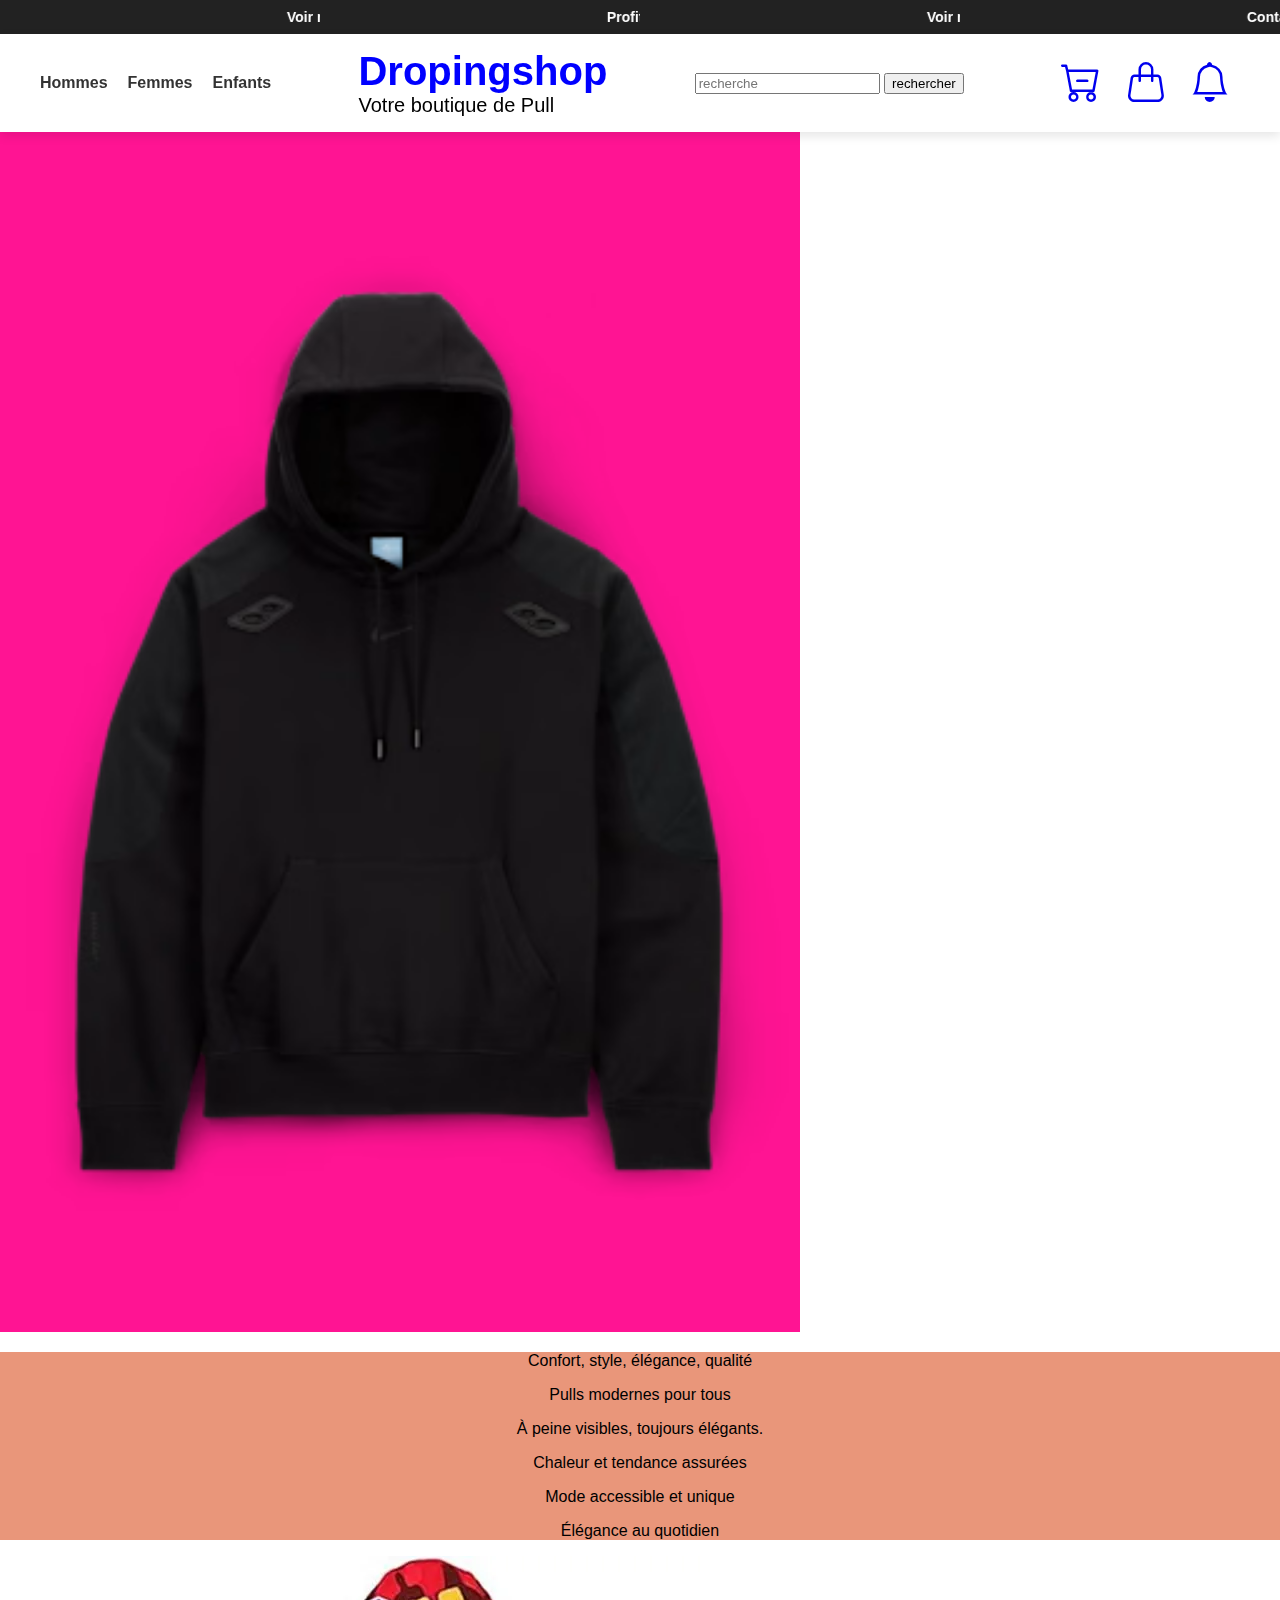
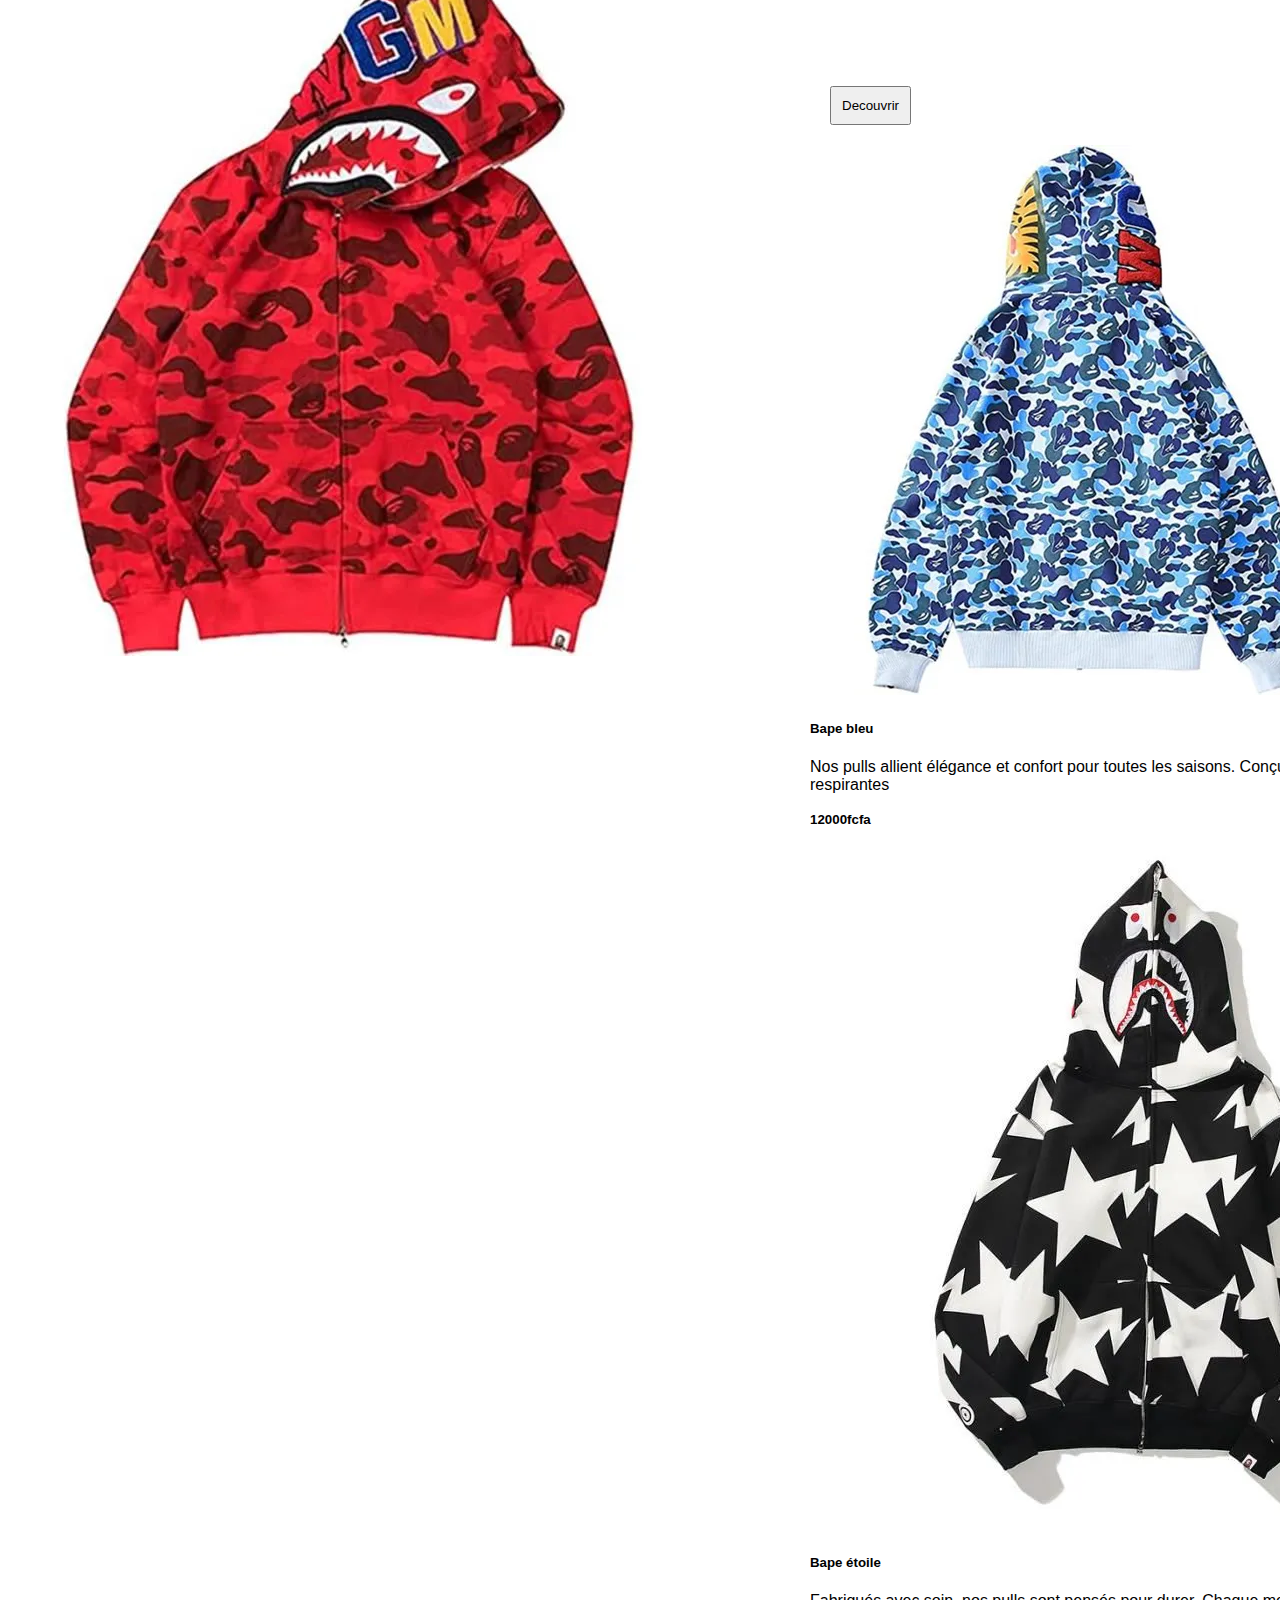
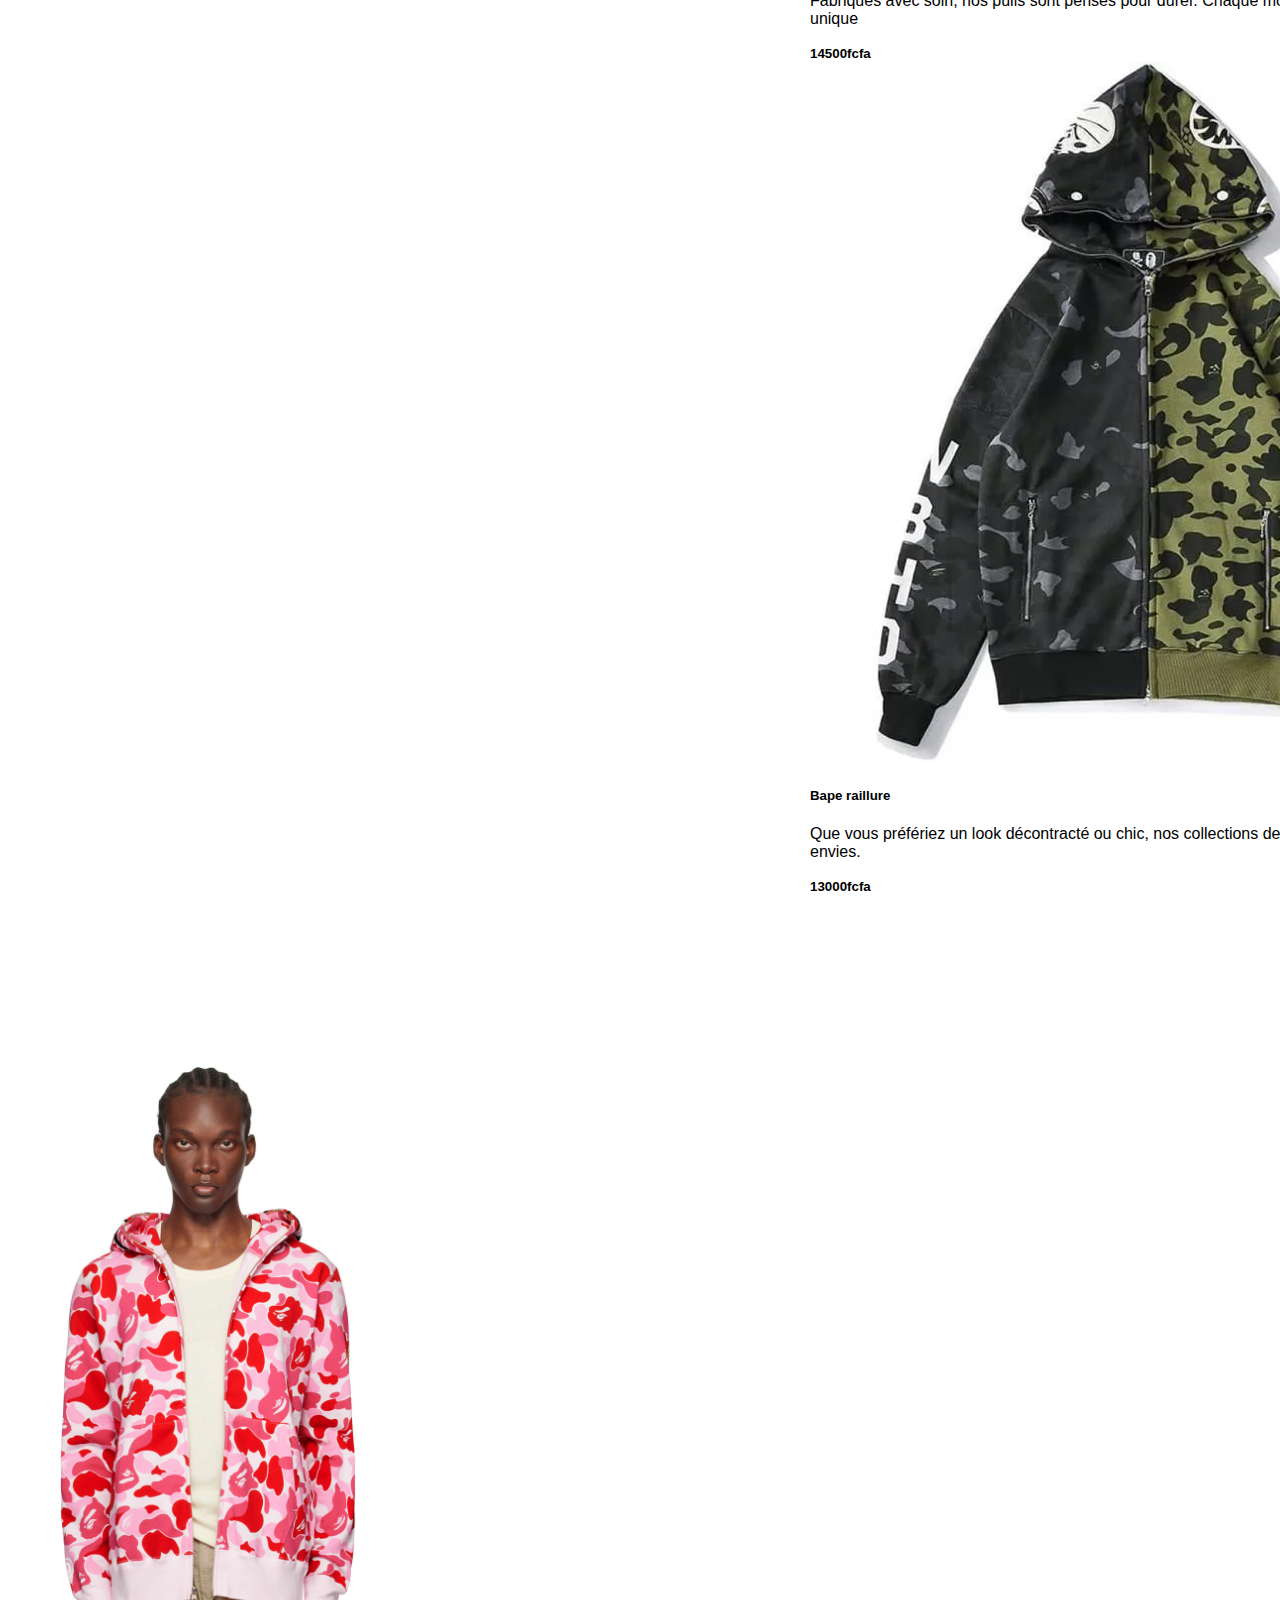
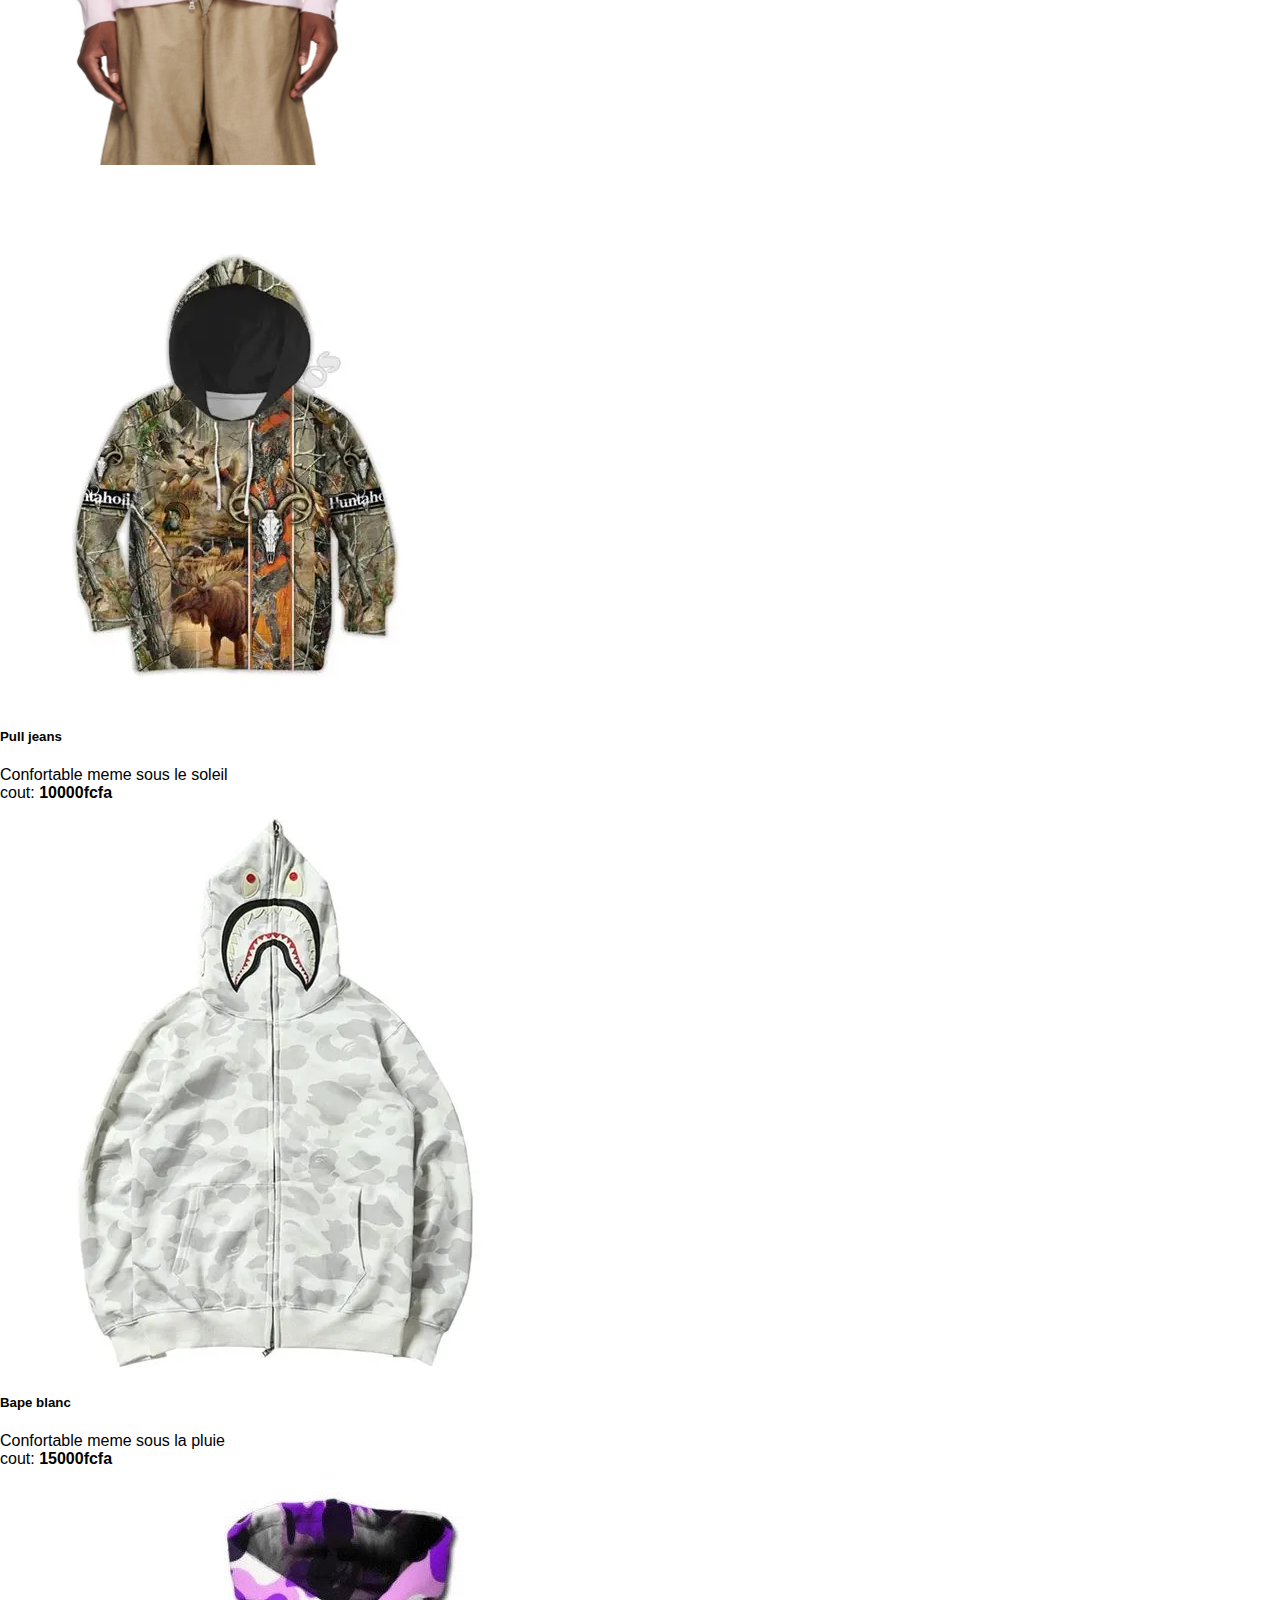
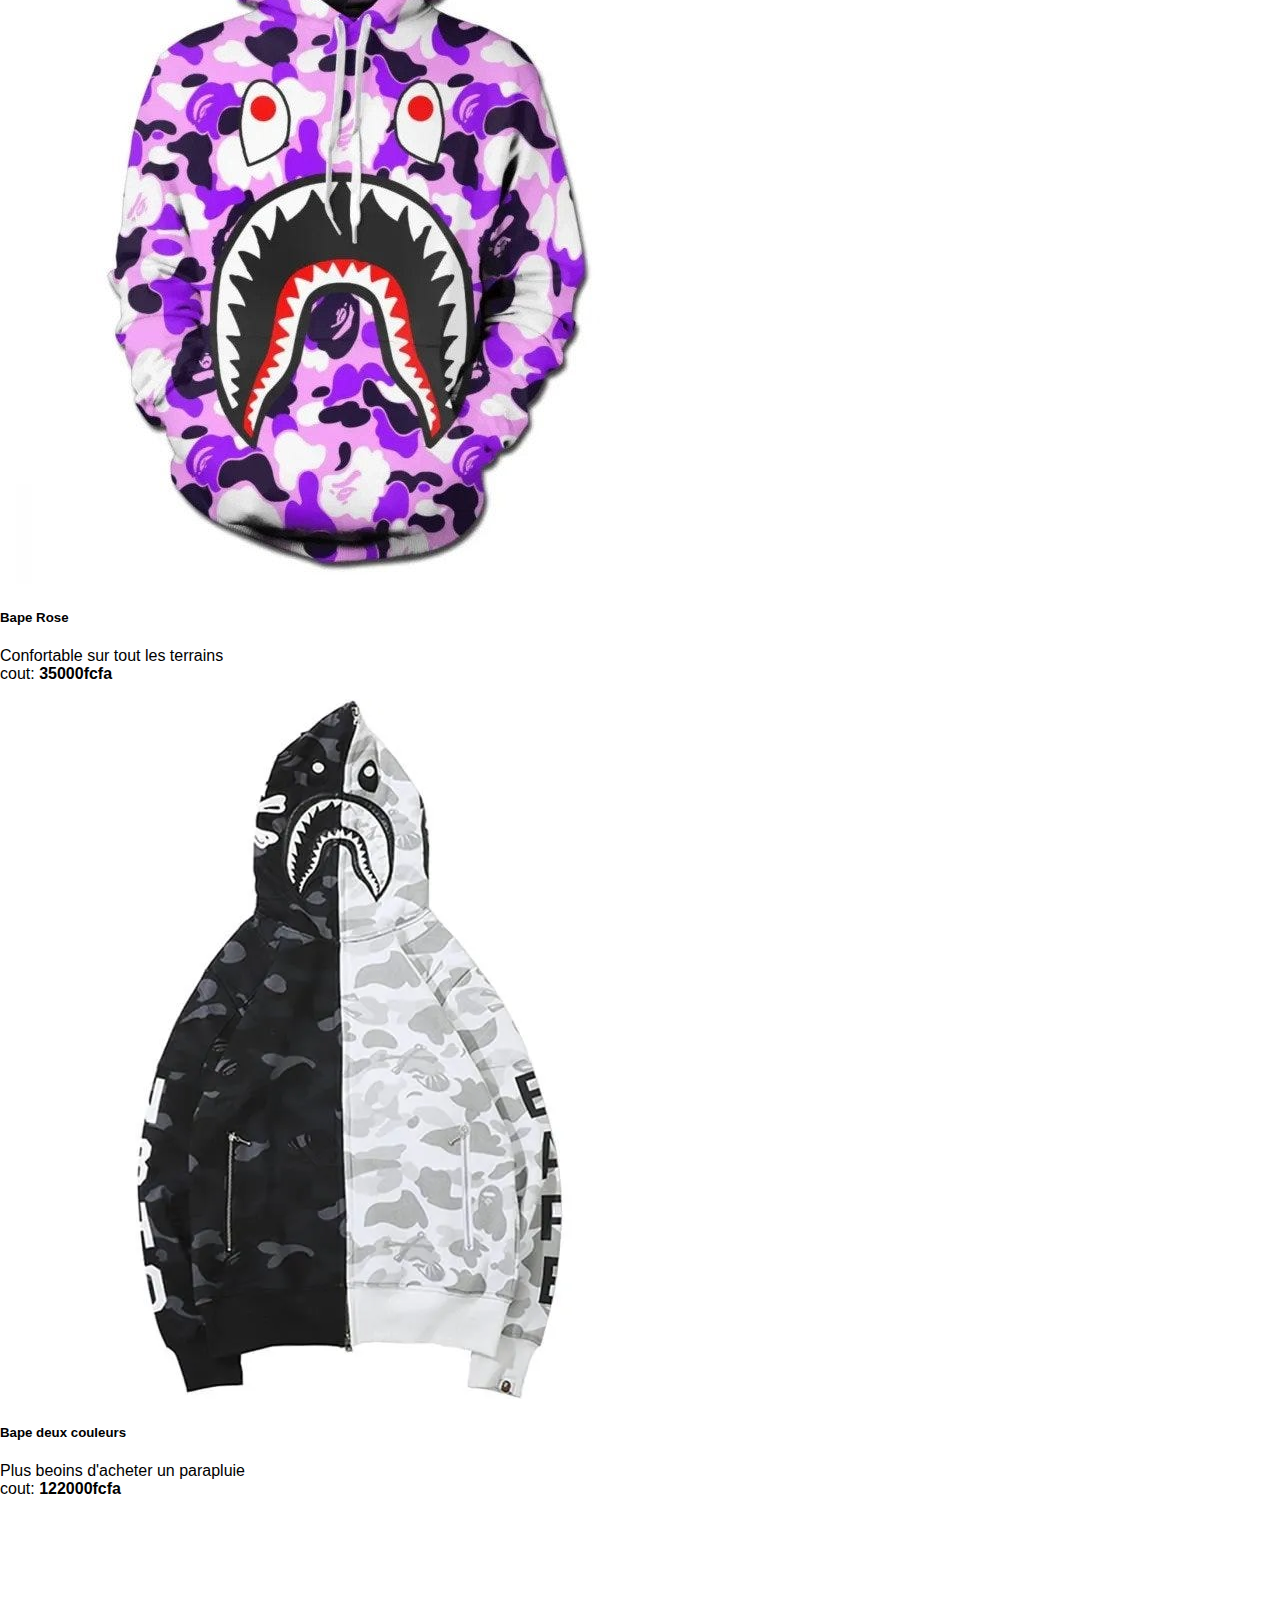
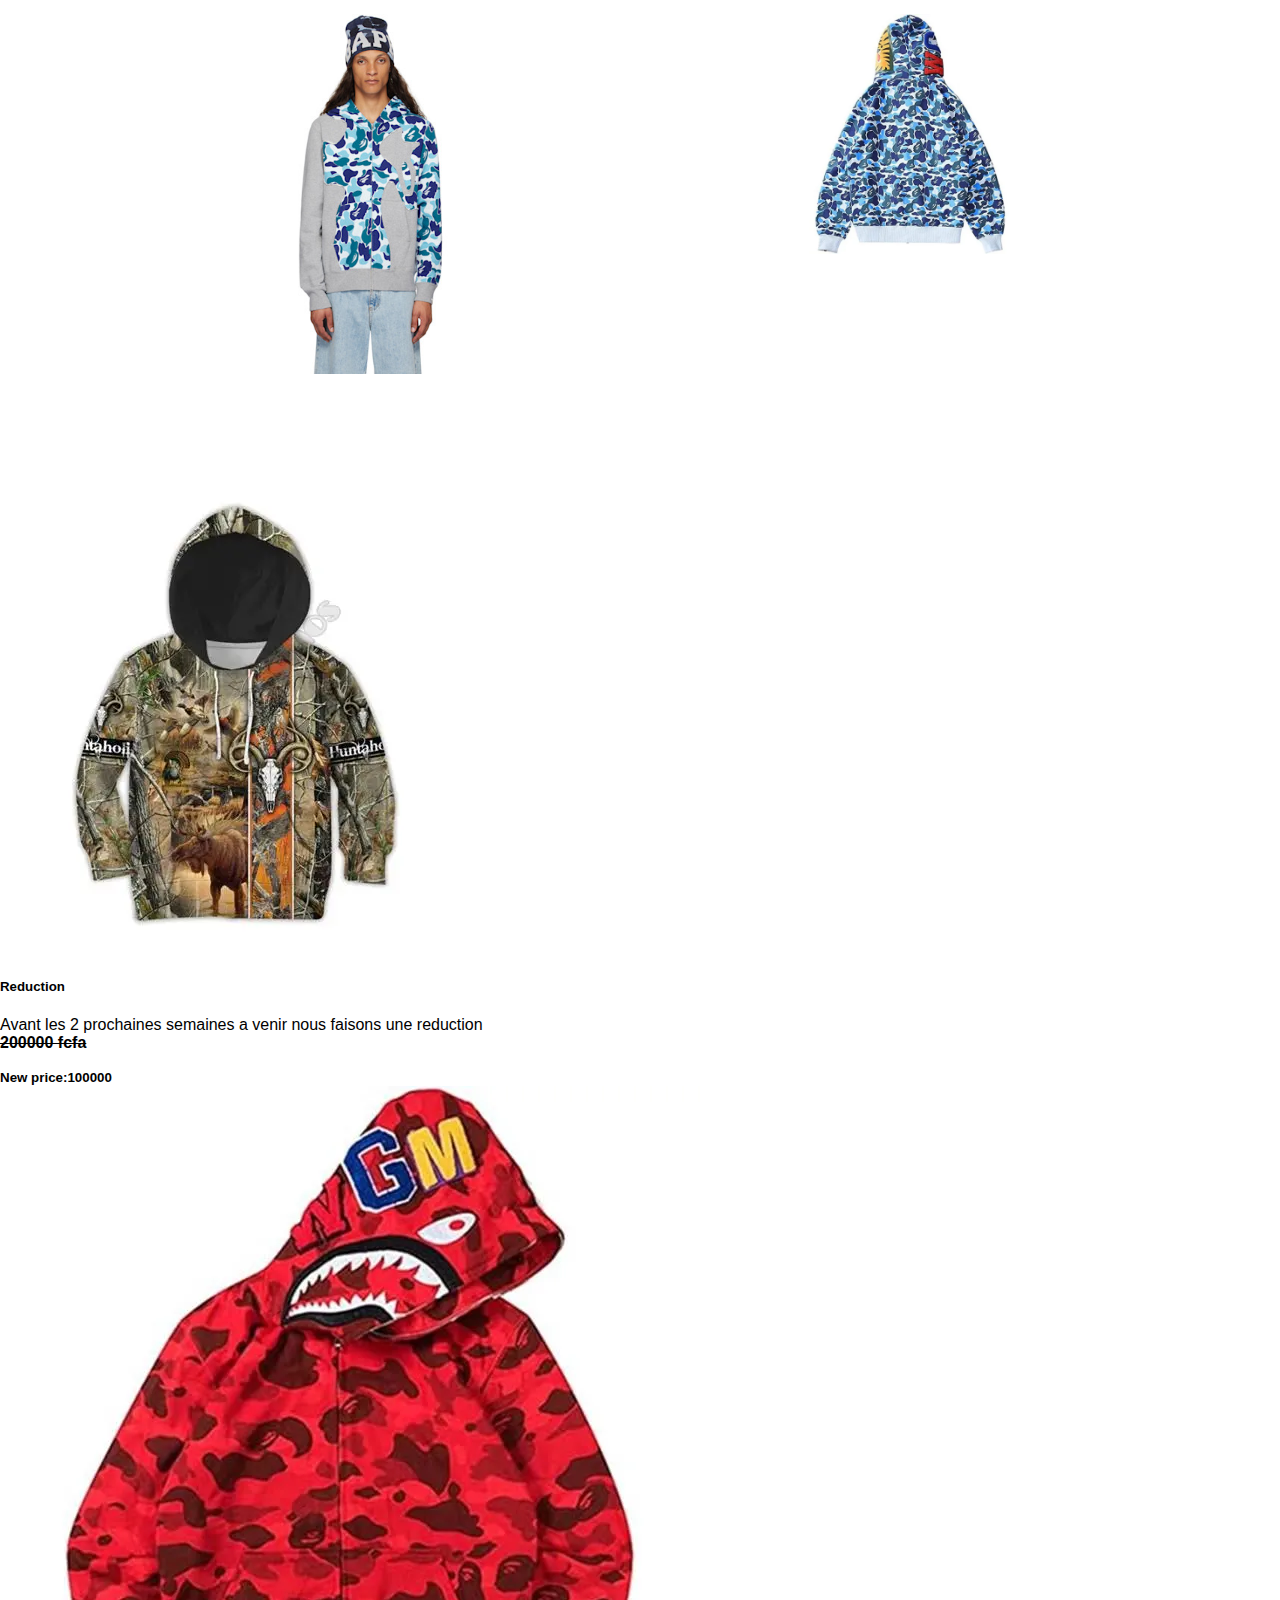
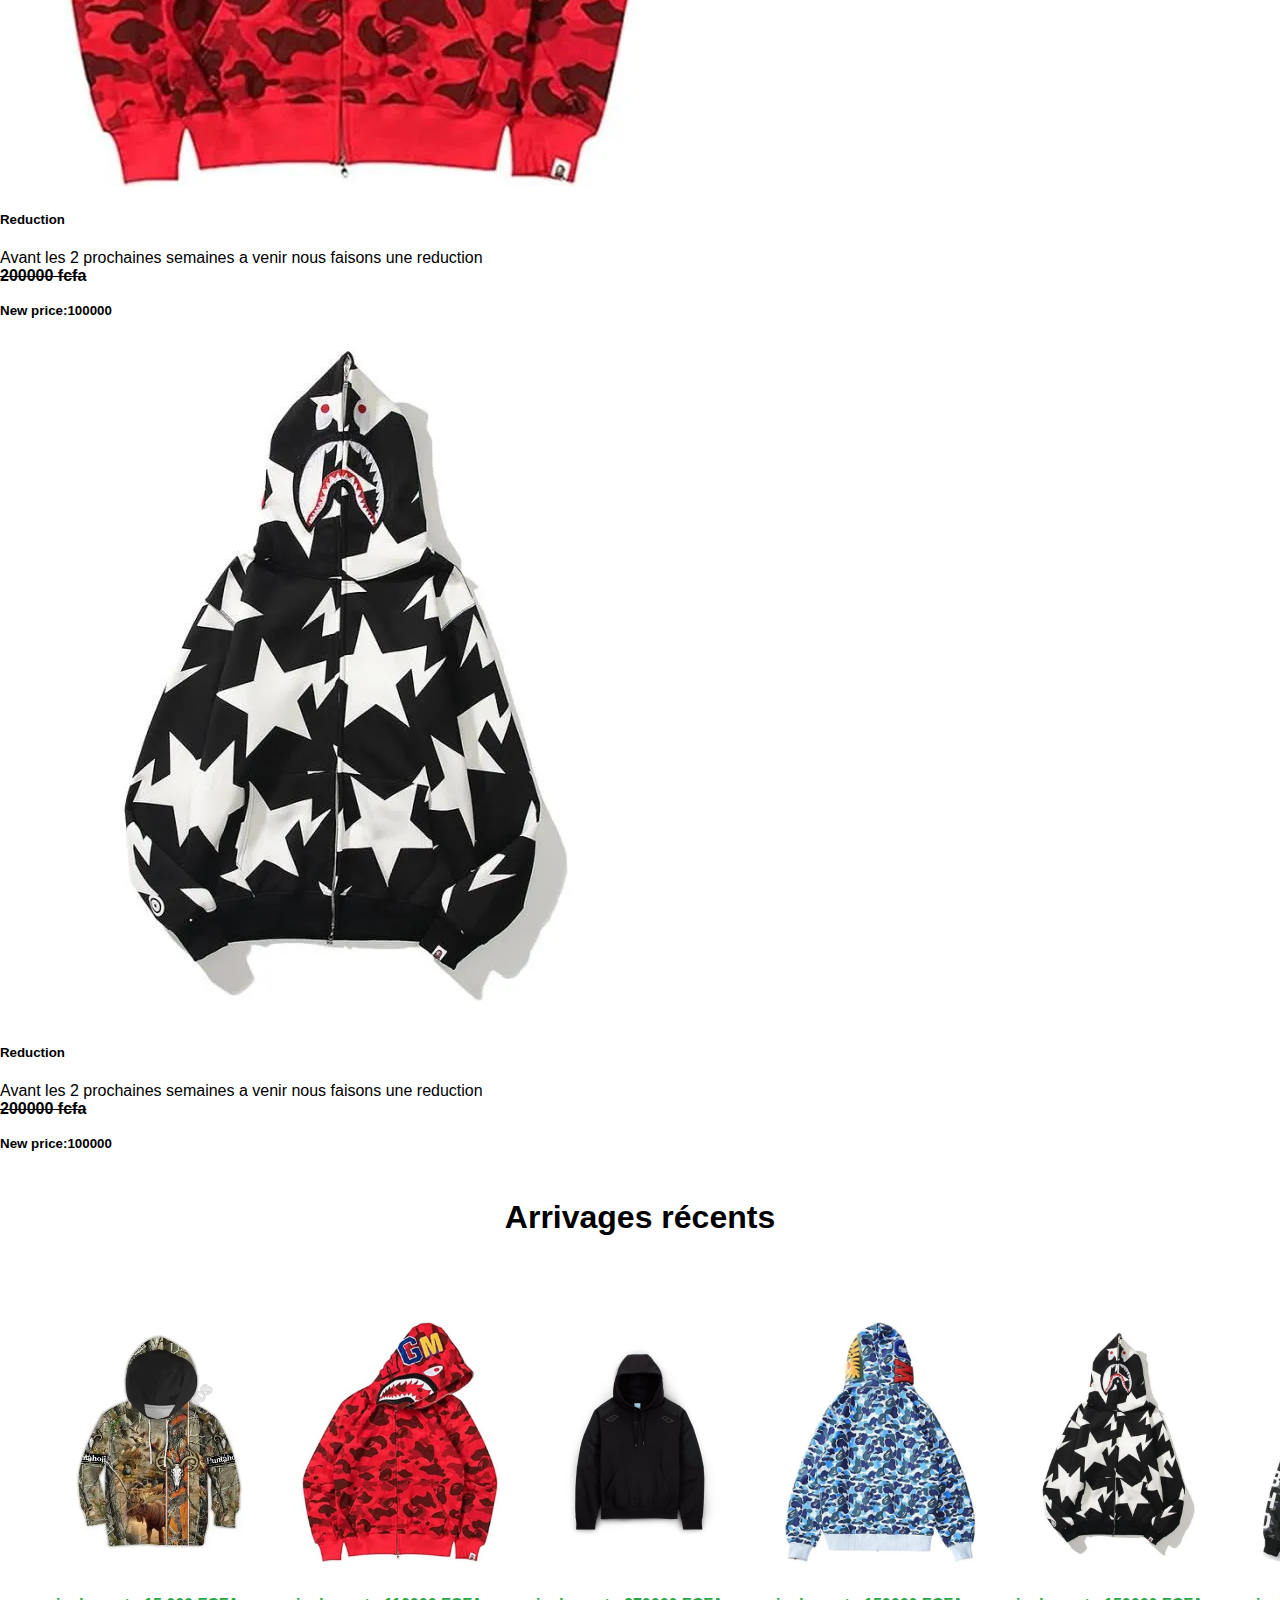
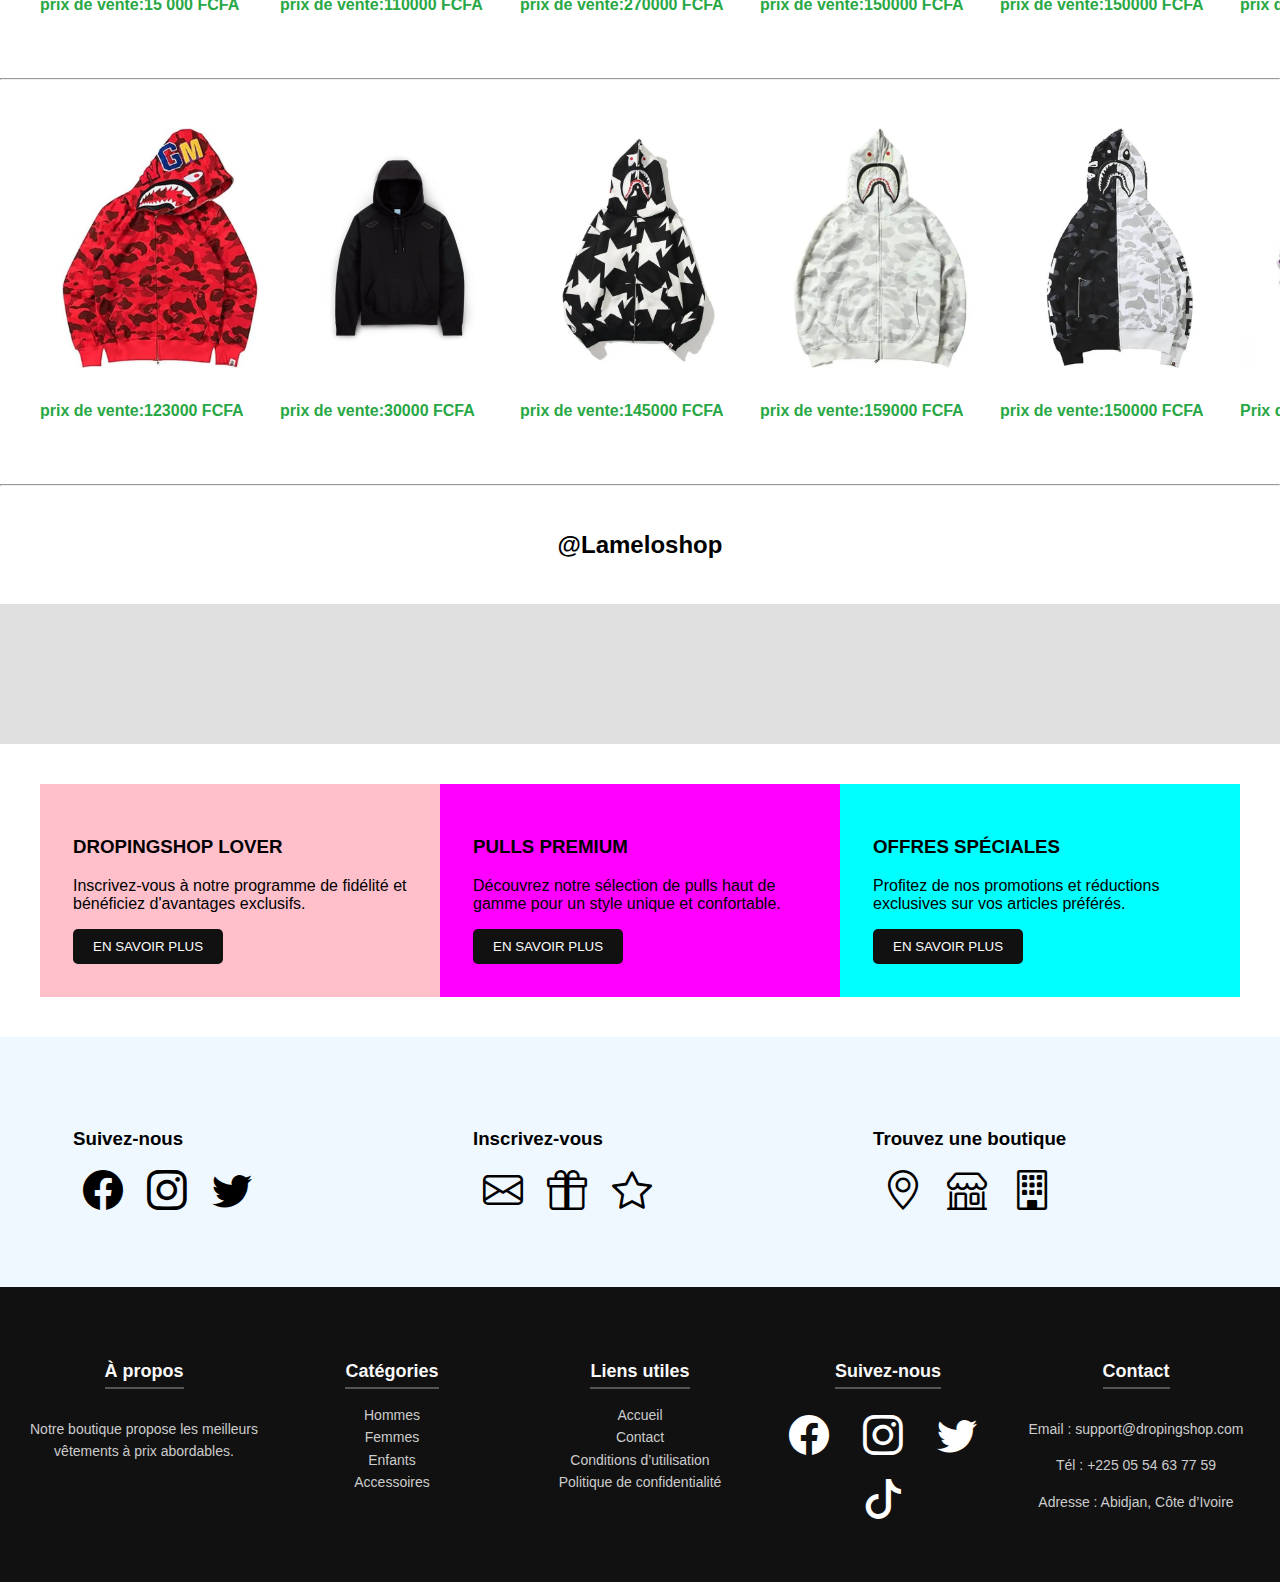
<file: index.html>
<!DOCTYPE html>
<html lang="fr">

<head>
  <meta charset="UTF-8">
  <meta name="viewport" content="width=device-width, initial-scale=1.0">
  <title>Mon Dropingshop</title>
  <link rel="stylesheet" href="style.css">
  <link href="https://cdn.jsdelivr.net/npm/bootstrap@5.3.8/dist/css/bootstrap.min.css" rel="stylesheet"
    integrity="sha384-sRIl4kxILFvY47J16cr9ZwB07vP4J8+LH7qKQnuqkuIAvNWLzeN8tE5YBujZqJLB" crossorigin="anonymous">
  <link rel="stylesheet" href="https://cdn.jsdelivr.net/npm/bootstrap-icons@1.10.5/font/bootstrap-icons.css">

</head>

<body>
  <header>
    <div class="entete">
      <marquee behavior="scroll" direction="left" scrollamount="4">
        <a href="#new">Voir nos Arrivages récents!</a>
      </marquee>
      <marquee behavior="scroll" direction="left" scrollamount="4">
        <a href="#reduction">Profitez de nos promotions!</a>
      </marquee>
      <marquee behavior="scroll" direction="left" scrollamount="4">
        <a href="#populaire">Voir nos Articles populaires!</a>
      </marquee>
      <marquee behavior="scroll" direction="left" scrollamount="4">
        <a href="https://wa.me/2250554637759" >Contactez nous!</a>
      </marquee>
    </div>
  </header>
  <div class="main-container">
    <div class="nav-menu">
      <li><a href="#">Hommes </a></li>
      <li><a href="#">Femmes</a></li>
      <li><a href="#">Enfants</a></li>
    </div>
    <div class="site-logo">
      <b>
        <p1>Dropingshop</p1><br>
      </b>
      <p2>Votre boutique de Pull</p2>
    </div>
    <nav class="navbar bg-body-tertiary">
      <div class="container-fluid">
        <form class="d-flex" role="search">
          <input class="form-control me-2" type="search" placeholder="recherche" aria-label="Search" />
          <button class="btn btn-outline-success" type="submit">rechercher</button>
        </form>
      </div>
    </nav>
    <div class="icons">
      <a href="#"><i class="bi bi-cart-dash"></i></a>
      <a href="#"><i class="bi bi-handbag"></i></a>
      <a href="#"><i class="bi bi-bell"></i></a>
    </div>
  </div>
  <div id="carouselExampleControlsNoTouching" class="carousel slide" data-bs-touch="false">
    <div class="carousel-inner">
      <div class="carousel-item active">
        <img src="image3.jpg" class="d-block w-100" alt="...">
      </div>
    </div>
  </div>
  <footer>
    <p>Confort, style, élégance, qualité</p>
    <p>Pulls modernes pour tous</p>
    <p>À peine visibles, toujours élégants.</p>
    <p>Chaleur et tendance assurées</p>
    <p>Mode accessible et unique</p>
    <p>Élégance au quotidien</p>
  </footer>
  <div class="div1">
    <div class="div2">
      <img src="image2.jpg" alt="">
    </div>
    <section id="populaire"></section>
    <div class="div3">
      <a href="#"><button> Decouvrir</button></a>
      <div class="row row-cols-1 row-cols-md-3 g-4">
        <div class="col">
          <div class="card h-100">
            <a href="https://wa.me/2250554637759"><img src="image4.jpg" class="card-img-top" alt="..."></a>
            <div class="card-body">
              <h5 class="card-title">Bape bleu</h5>
              <p class="card-text">Nos pulls allient élégance et confort pour toutes les saisons. Conçus avec des matières douces et respirantes</p>
            </div>
            <div class="card-footer">
             <b> <small class="text-body-secondary">12000fcfa</small></b>
            </div>
          </div>
        </div>
        <div class="col">
          <div class="card h-100">
           <a href="https://wa.me/2250554637759"> <img src="image5.jpg" class="card-img-top" alt="..."></a>
            <div class="card-body">
              <h5 class="card-title">Bape étoile</h5>
              <p class="card-text">Fabriqués avec soin, nos pulls sont pensés pour durer. Chaque modèle reflète un savoir-faire unique</p>
            </div>
            <div class="card-footer">
             <b> <small class="text-body-secondary">14500fcfa</small></b>
            </div>
          </div>
        </div>
        <div class="col">
          <div class="card h-100">
            <a href="https://wa.me/2250554637759"> <img src="image6.jpg" class="card-img-top" alt="..."></a>
            <div class="card-body">
              <h5 class="card-title">Bape raillure</h5>
              <p class="card-text">Que vous préfériez un look décontracté ou chic, nos collections de pulls s’adaptent à toutes les envies.</p>
            </div>
            <div class="card-footer">
             <b> <small class="text-body-secondary">13000fcfa</small></b>
            </div>
          </div>
        </div>
      </div>
    </div>
  </div>
  <div class="div4"><img src="image7.jpg" class="rounded mx-auto d-block" alt="..."></div>
  <div class="row row-cols-1 row-cols-md-2 g-4">
    <div class="col">
      <div class="card">
        <img src="image1.jpg" class="card-img-top" alt="...">
        <div class="card-body">
          <h5 class="card-title">Pull jeans</h5>
          <p class="card-text">Confortable meme sous le soleil <br>cout:<b> 10000fcfa</b></p>
        </div>
      </div>
    </div>
    <div class="col">
      <div class="card">
        <img src="image9.jpg" class="card-img-top" alt="...">
        <div class="card-body">
          <h5 class="card-title">Bape blanc</h5>
          <p class="card-text">Confortable meme sous la pluie <br>cout:<b> 15000fcfa</b> </p>
        </div>
      </div>
    </div>
    <div class="col">
      <div class="card">
        <img src="image10.jpg" class="card-img-top" alt="...">
        <div class="card-body">
          <h5 class="card-title">Bape Rose</h5>
          <p class="card-text">Confortable sur tout les terrains <br>cout:<b> 35000fcfa</b> </p>
        </div>
      </div>
    </div>
    <div class="col">
      <div class="card">
        <img src="image11.jpg" class="card-img-top" alt="...">
        <div class="card-body">
          <h5 class="card-title">Bape deux couleurs</h5>
          <p class="card-text"> Plus beoins d'acheter un parapluie <br>cout:<b> 122000fcfa</b></p>
        </div>
      </div>
    </div>
  </div>
  <div class="div5">
    <div class="div6">
      <img src="image8.jpg" alt="">
    </div>
    <div class="div7">
      <img src="image4.jpg" alt="">
    </div>
  </div>
  <section id="reduction"></section>
  <div class="card-group">
    <div class="card">
      <img src="image1.jpg" class="card-img-top" alt="...">
     <div class="card-body">
        <h5 class="card-title">Reduction</h5>
        <p class="card-text">Avant les 2 prochaines semaines a venir nous faisons une reduction <br>
        <b> <s>200000 fcfa</s></b></p>
      </div>
      <div class="card-footer">
        <small class="text-body-secondary"><b>New price:100000</b></small>
      </div>
    </div>
    <div class="card">
      <img src="image2.jpg" class="card-img-top" alt="...">
      <div class="card-body">
        <h5 class="card-title">Reduction </h5>
        <p class="card-text">Avant les 2 prochaines semaines a venir nous faisons une reduction <br>
        <b> <s>200000 fcfa</s></b></p>
      </div>
      <div class="card-footer">
        <small class="text-body-secondary"><b>New price:100000</b></small>
      </div>
    </div>
    <div class="card">
      <img src="image5.jpg" class="card-img-top" alt="...">
      <div class="card-body">
        <h5 class="card-title">Reduction</h5>
        <p class="card-text">Avant les 2 prochaines semaines a venir nous faisons une reduction <br>
        <b> <s>200000 fcfa</s></b></p>
      </div>
      <div class="card-footer">
        <small class="text-body-secondary"><b>New price:100000</b></small>
      </div>
    </div>
  </div>
  <div class="trait">
    <section id="new"><h1> Arrivages récents</h1></section>
  </div>
  <div class="div8">
    <div class="div9">
     <a href="https://wa.me/2250554637759"> <img src="image1.jpg" alt=""></a>
       <p class="prix">prix de vente:15 000 FCFA</p>
    </div>
    <div class="div10">
     <a href="https://wa.me/2250554637759" > <img src="image2.jpg" alt=""></a>
             <p class="prix">prix de vente:110000 FCFA</p>
    </div>
    <div class="div11">
      <a href="https://wa.me/2250554637759"> <img src="image3.jpg" alt=""></a>
          <p class="prix">prix de vente:270000 FCFA</p>
    </div>
    <div class="div12">
     <a href="https://wa.me/2250554637759">  <img src="image4.jpg" alt=""></a>
          <p class="prix">prix de vente:150000 FCFA</p>
    </div>
    <div class="div13">
      <a href="https://wa.me/2250554637759"><img src="image5.jpg" alt=""></a>
          <p class="prix">prix de vente:150000 FCFA</p>
    </div>
    <div class="div14">
      <a href="https://wa.me/2250554637759"><img src="image6.jpg" alt=""></a>
          <p class="prix">prix de vente:155000 FCFA</p>
    </div>
  </div>
  <hr class="ligne">
  <div class="div8">
    <div class="div9">
      <a href="https://wa.me/2250554637759"><img src="image2.jpg" alt=""></a>
           <p class="prix">prix de vente:123000 FCFA</p>
    </div>
    <div class="div10">
      <a href="https://wa.me/2250554637759"><img src="image3.jpg" alt=""></a>
           <p class="prix">prix de vente:30000 FCFA</p>
    </div>
    <div class="div11">
      <a href="https://wa.me/2250554637759"><img src="image5.jpg" alt=""></a>
           <p class="prix">prix de vente:145000 FCFA</p>
    </div>
    <div class="div12">
      <a href="https://wa.me/2250554637759"><img src="image9.jpg" alt=""></a>
           <p class="prix">prix de vente:159000 FCFA</p>
    </div>
    <div class="div13">
      <a href="https://wa.me/2250554637759"><img src="image11.jpg" alt=""></a>
           <p class="prix">prix de vente:150000 FCFA</p>
    </div>
    <div class="div14">
      <a href="https://wa.me/2250554637759"><img src="image10.jpg" alt=""></a>
           <p class="prix">Prix de vente:158000 FCFA</p>
    </div>
  </div>
  <hr class="ligne">
  <div class="trait">
    <h2> @Lameloshop</h2>
  </div>
  <div class="espace"></div>
  <div class="div15"> 
    <div class="div16">
       <h3>DROPINGSHOP LOVER</h3>
    <p>Inscrivez-vous à notre programme de fidélité et bénéficiez d'avantages exclusifs.</p>
    <a href="https://wa.me/2250554637759"><button>EN SAVOIR PLUS</button></a>
    </div>
    <div class="div17">
         <h3>PULLS PREMIUM</h3>
    <p>Découvrez notre sélection de pulls haut de gamme pour un style unique et confortable.</p>
    <a href="https://wa.me/2250554637759"><button>EN SAVOIR PLUS</button></a>
    </div>
    <div class="div18">
      
        <h3>OFFRES SPÉCIALES</h3>
    <p>Profitez de nos promotions et réductions exclusives sur vos articles préférés.</p>
    <a href="https://wa.me/2250554637759"><button >EN SAVOIR PLUS</button></a>

    </div>
  </div>
   <div class="div19"> 
    <div class="div20">
      <h3>Suivez-nous</h3>
      <i class="bi bi-facebook" style="font-size: 40px;"></i>
    <i class="bi bi-instagram" style="font-size: 40px;"></i>
    <i class="bi bi-twitter" style="font-size: 40px;"></i>
    </div>
    <div class="div21">
    <h3>Inscrivez-vous</h3>
 <i class="bi bi-envelope" style="font-size: 40px;"></i>
    <i class="bi bi-gift" style="font-size: 40px;"></i>
    <i class="bi bi-star" style="font-size: 40px;"></i>
    </div>
    <div class="div22">
      
      <h3>Trouvez une boutique</h3>
      <i class="bi bi-geo-alt" style="font-size: 40px;"></i>
    <i class="bi bi-shop" style="font-size: 40px;"></i>
    <i class="bi bi-building" style="font-size: 40px;"></i>
    </div>
  </div>
  <footer class="footer-5">
  <div class="footer-column">
    <h4>À propos</h4>
    <p>Notre boutique propose les meilleurs vêtements à prix abordables.</p>
  </div>
  <div class="footer-column">
    <h4>Catégories</h4>
    <ul>
      <li><a href="#">Hommes</a></li>
      <li><a href="#">Femmes</a></li>
      <li><a href="#">Enfants</a></li>
      <li><a href="#">Accessoires</a></li>
    </ul>
  </div>

  <div class="footer-column">
    <h4>Liens utiles</h4>
    <ul>
      <li><a href="#">Accueil</a></li>
      <li><a href="#">Contact</a></li>
      <li><a href="#">Conditions d’utilisation</a></li>
      <li><a href="#">Politique de confidentialité</a></li>
    </ul>
  </div>

  <div class="footer-column">
    <h4>Suivez-nous</h4>
    <div class="social-icons">
      <a href="#"><i class="bi bi-facebook"></i></a>
      <a href="#"><i class="bi bi-instagram"></i></a>
      <a href="#"><i class="bi bi-twitter"></i></a>
      <a href="#"><i class="bi bi-tiktok"></i></a>
    </div>
  </div>

  <div class="footer-column">
    <h4>Contact</h4>
    <p>Email : support@dropingshop.com</p>
    <p>Tél : +225 05 54 63 77 59</p>
    <p>Adresse : Abidjan, Côte d’Ivoire</p>
  </div>
</footer>
  <script src="https://cdn.jsdelivr.net/npm/bootstrap@5.3.8/dist/js/bootstrap.bundle.min.js"
    integrity="sha384-FKyoEForCGlyvwx9Hj09JcYn3nv7wiPVlz7YYwJrWVcXK/BmnVDxM+D2scQbITxI"
    crossorigin="anonymous"></script>
</body>

</html>
</file>
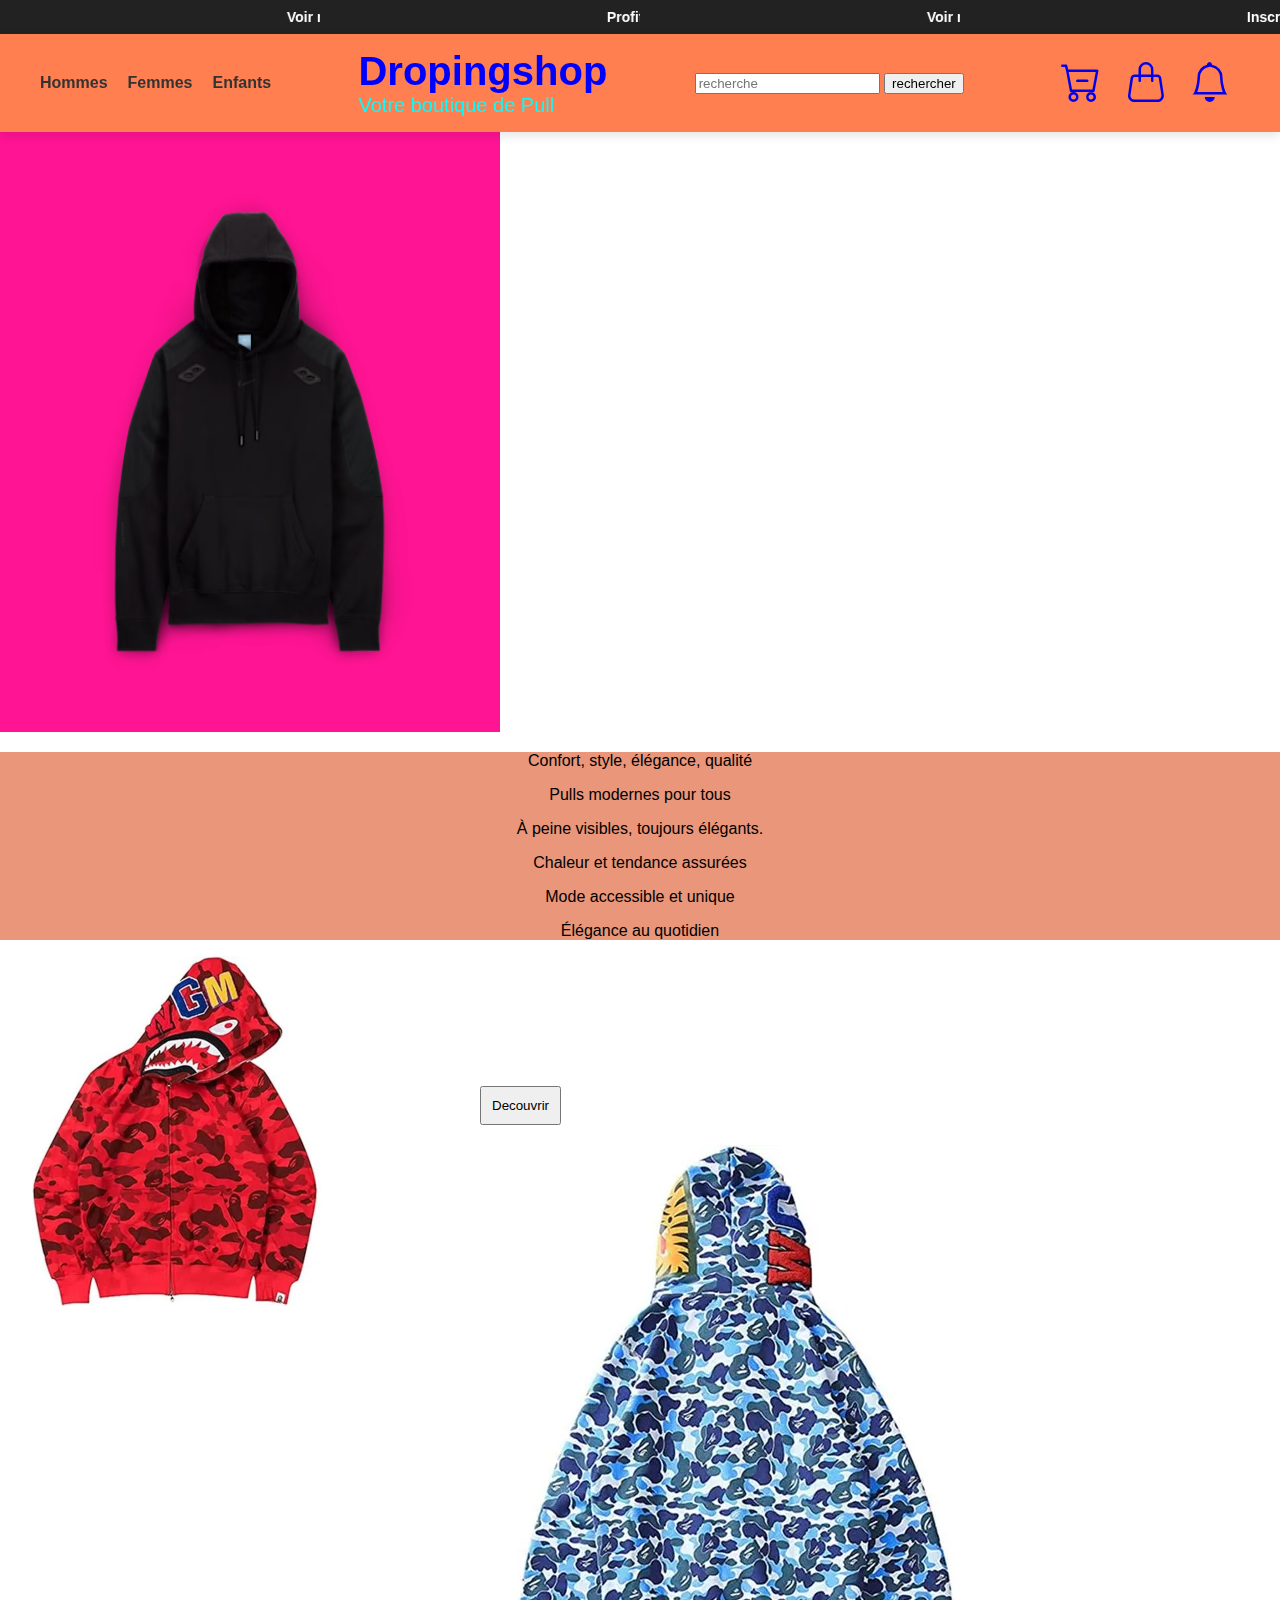
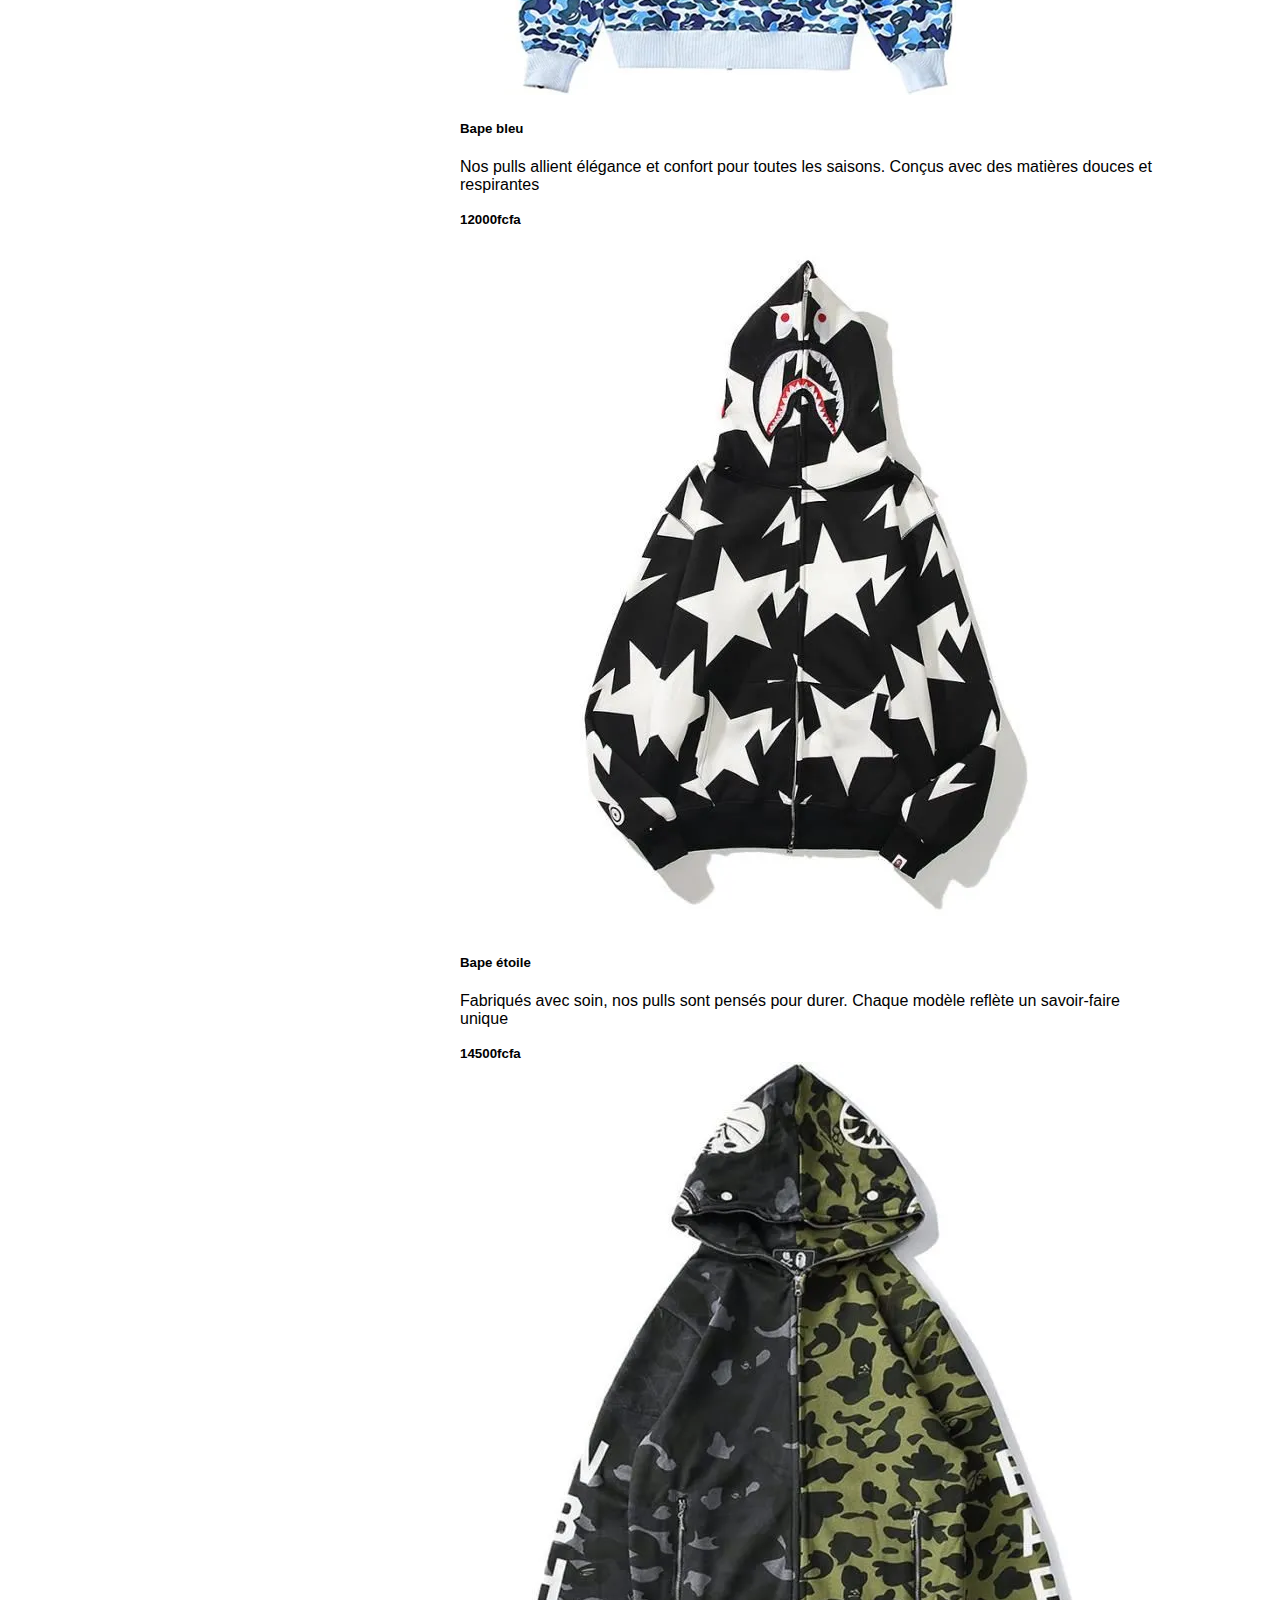
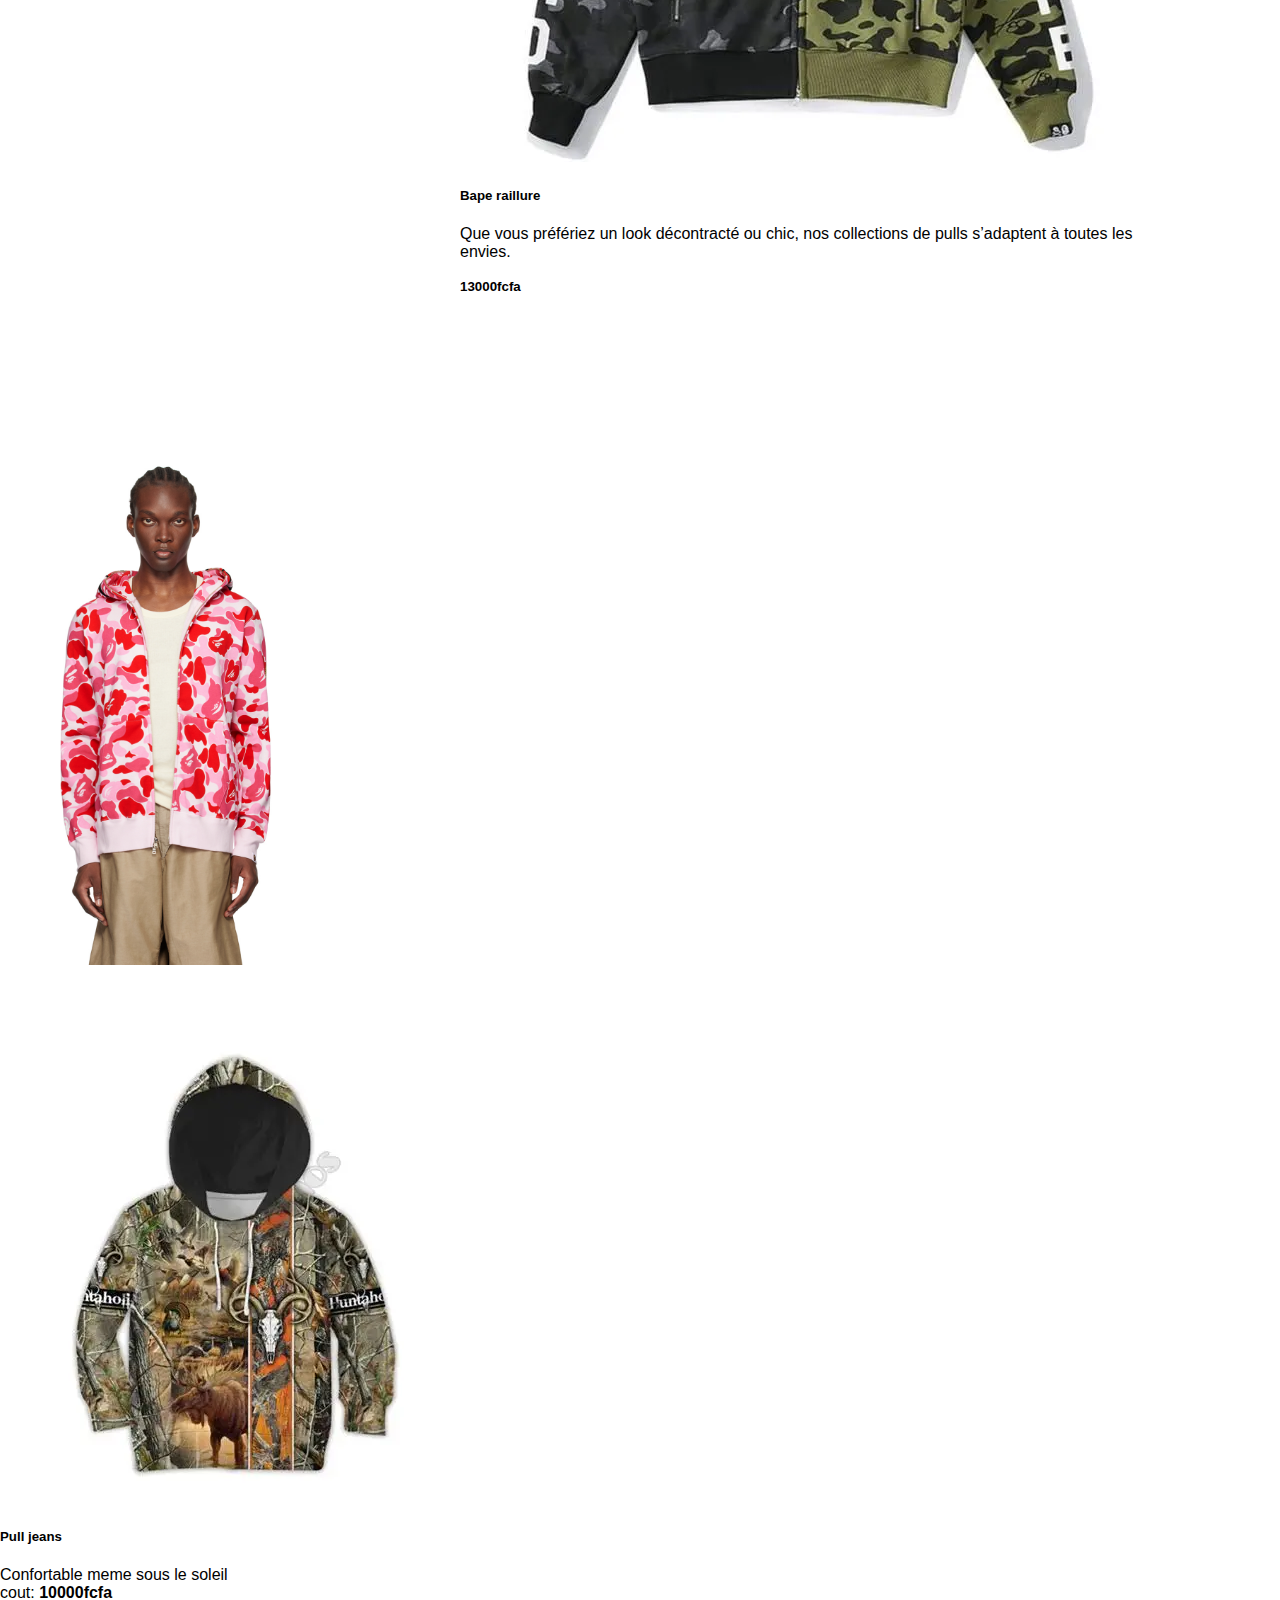
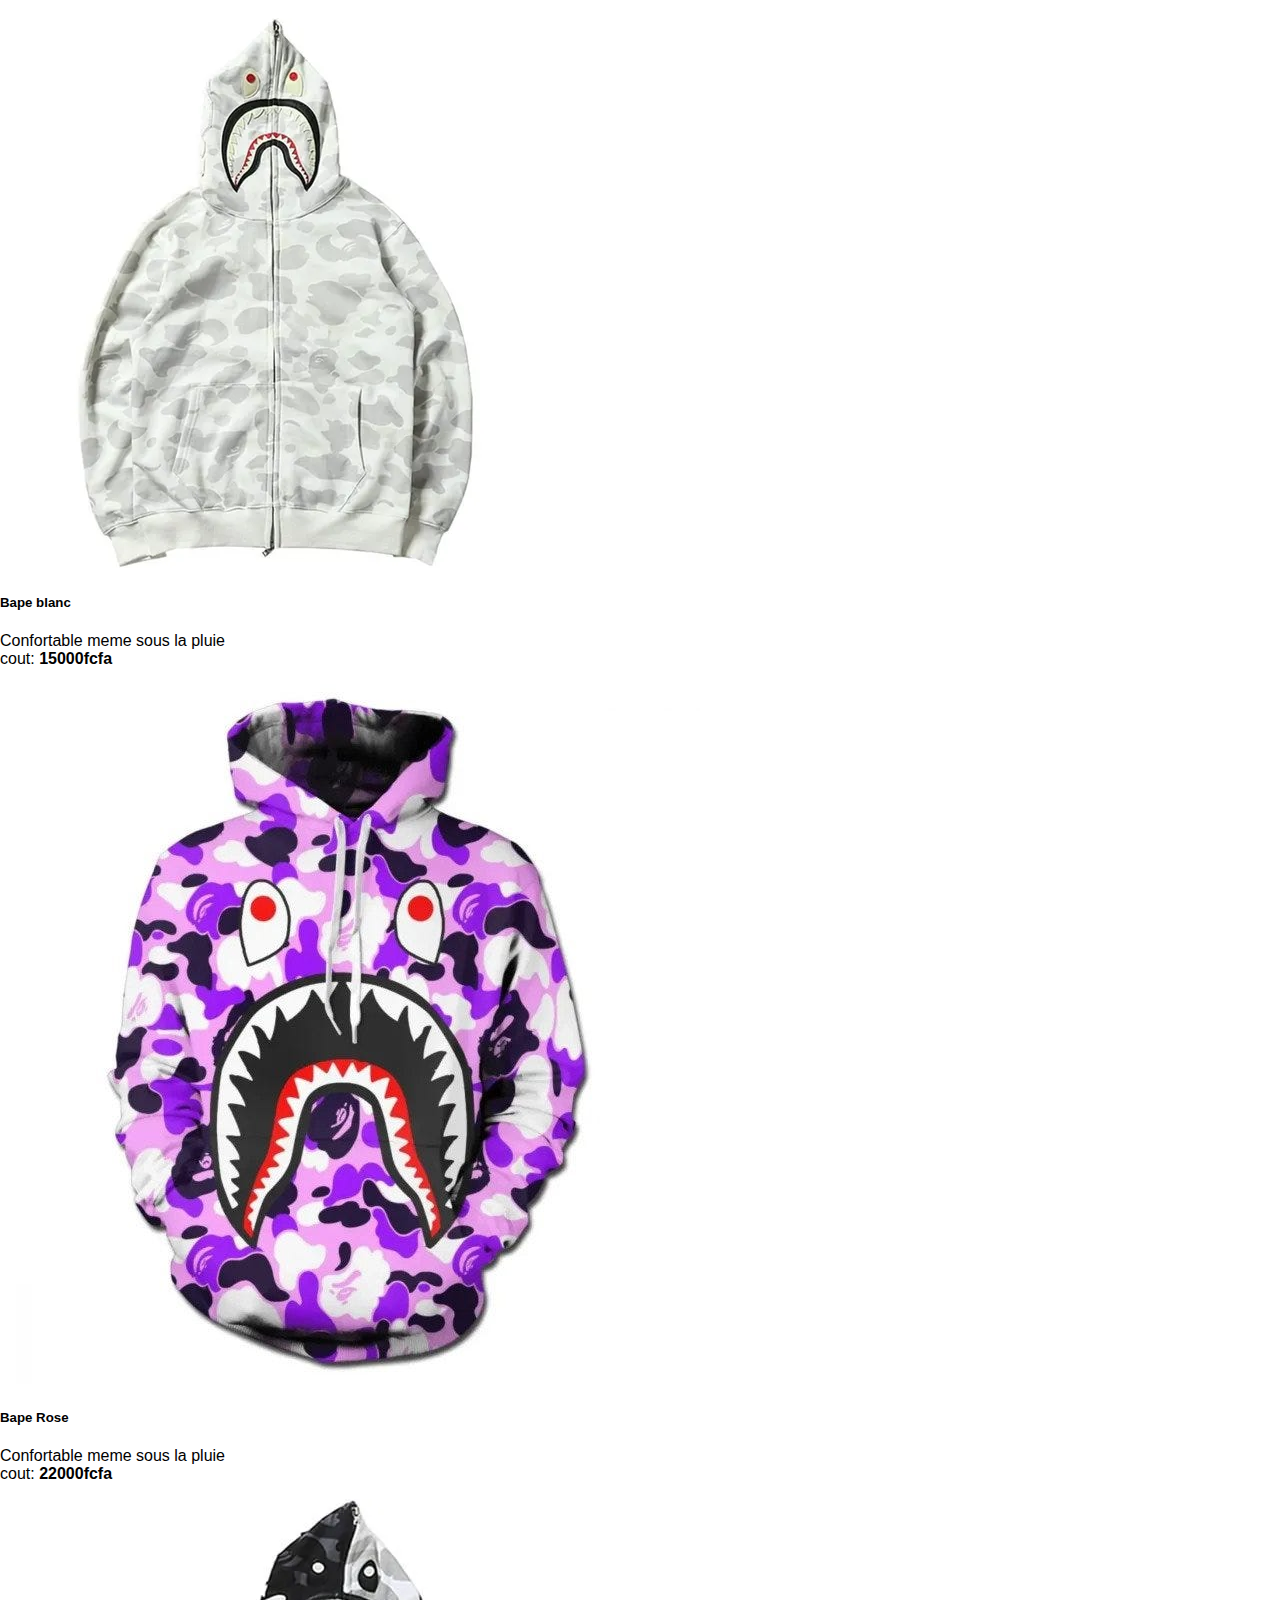
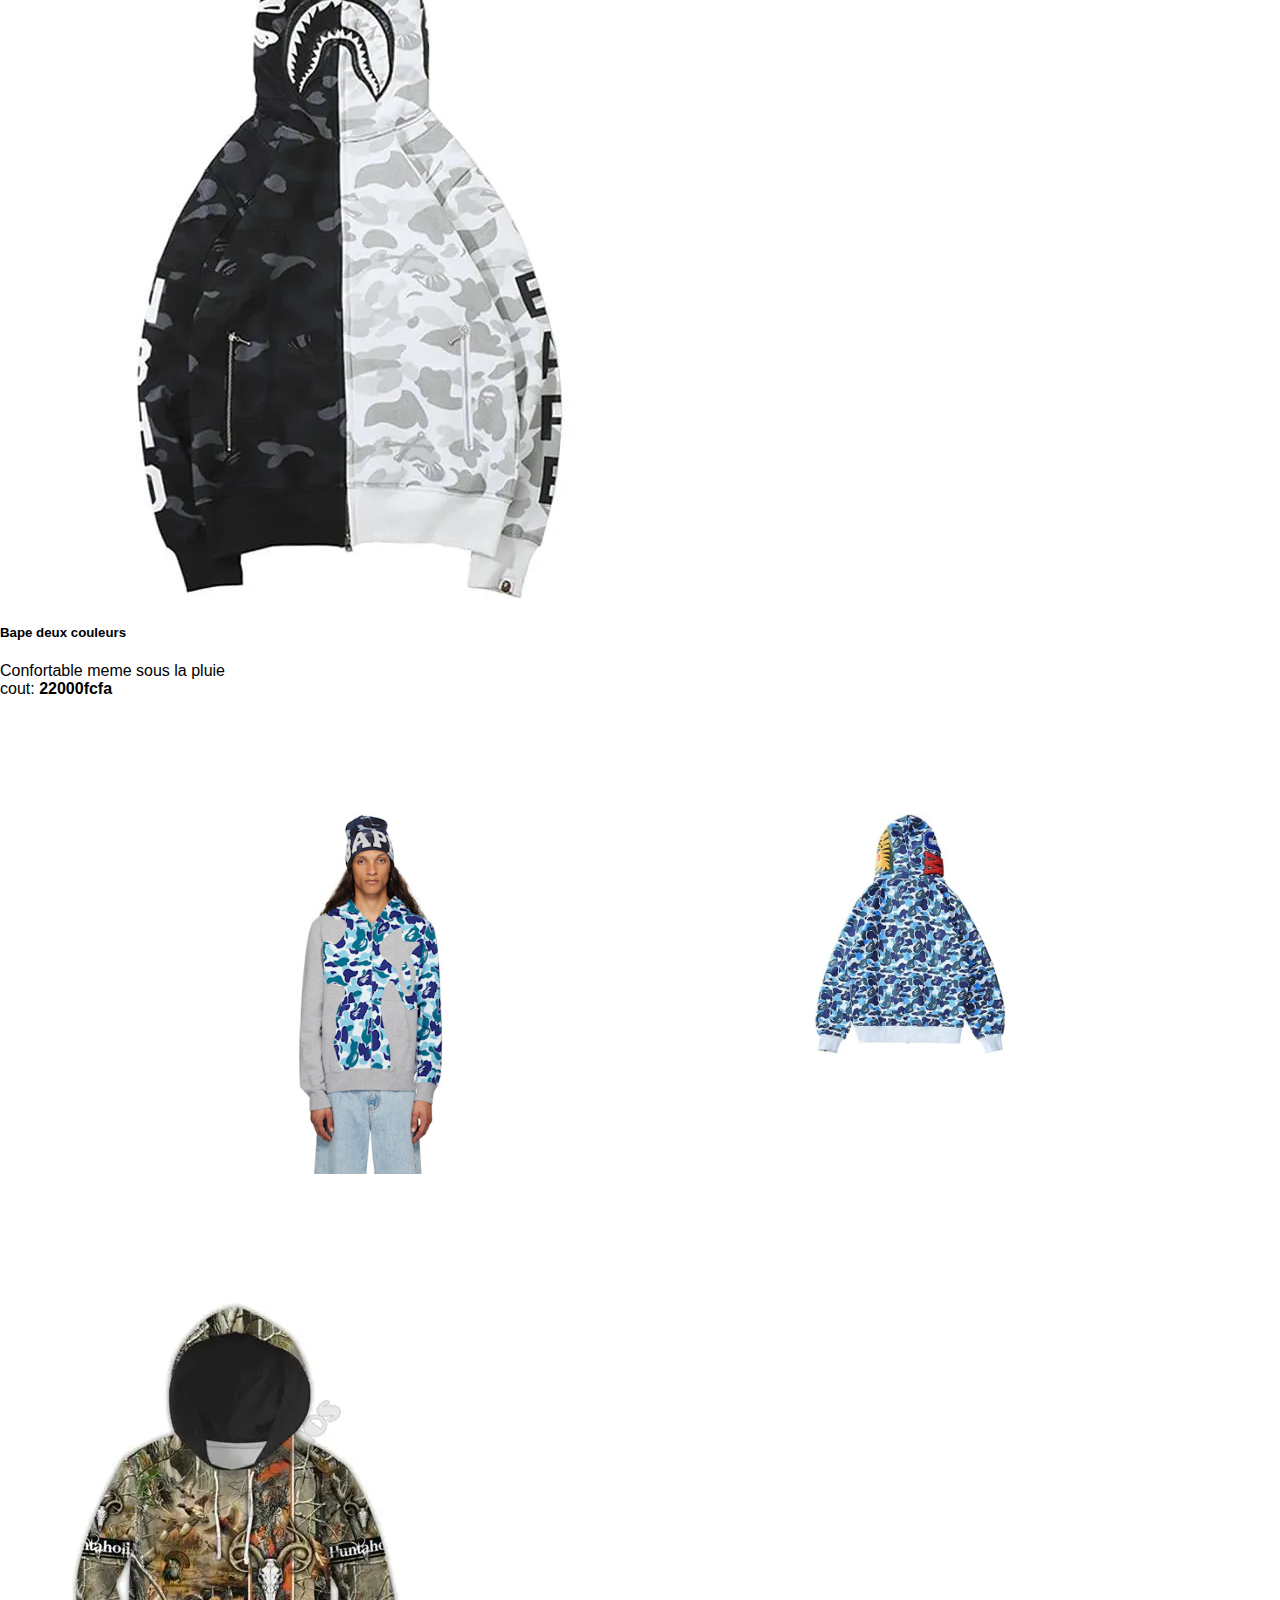
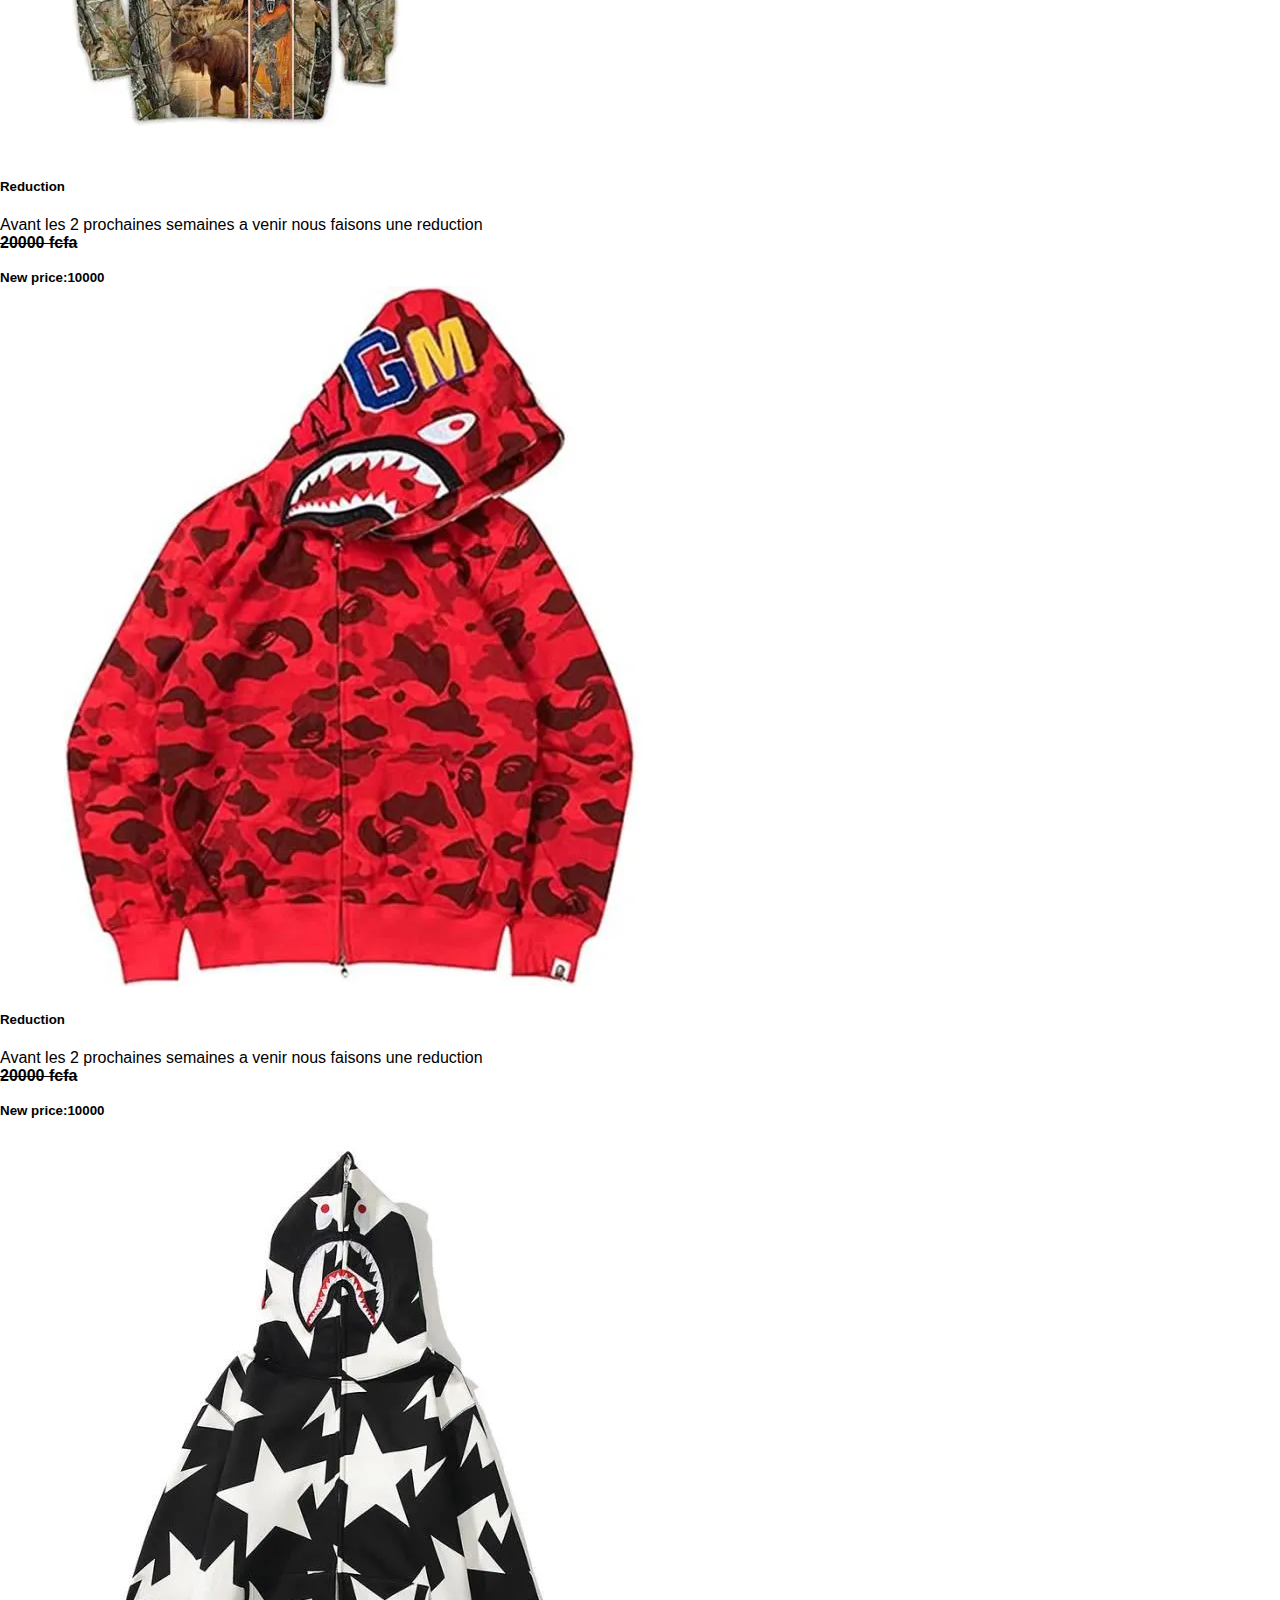
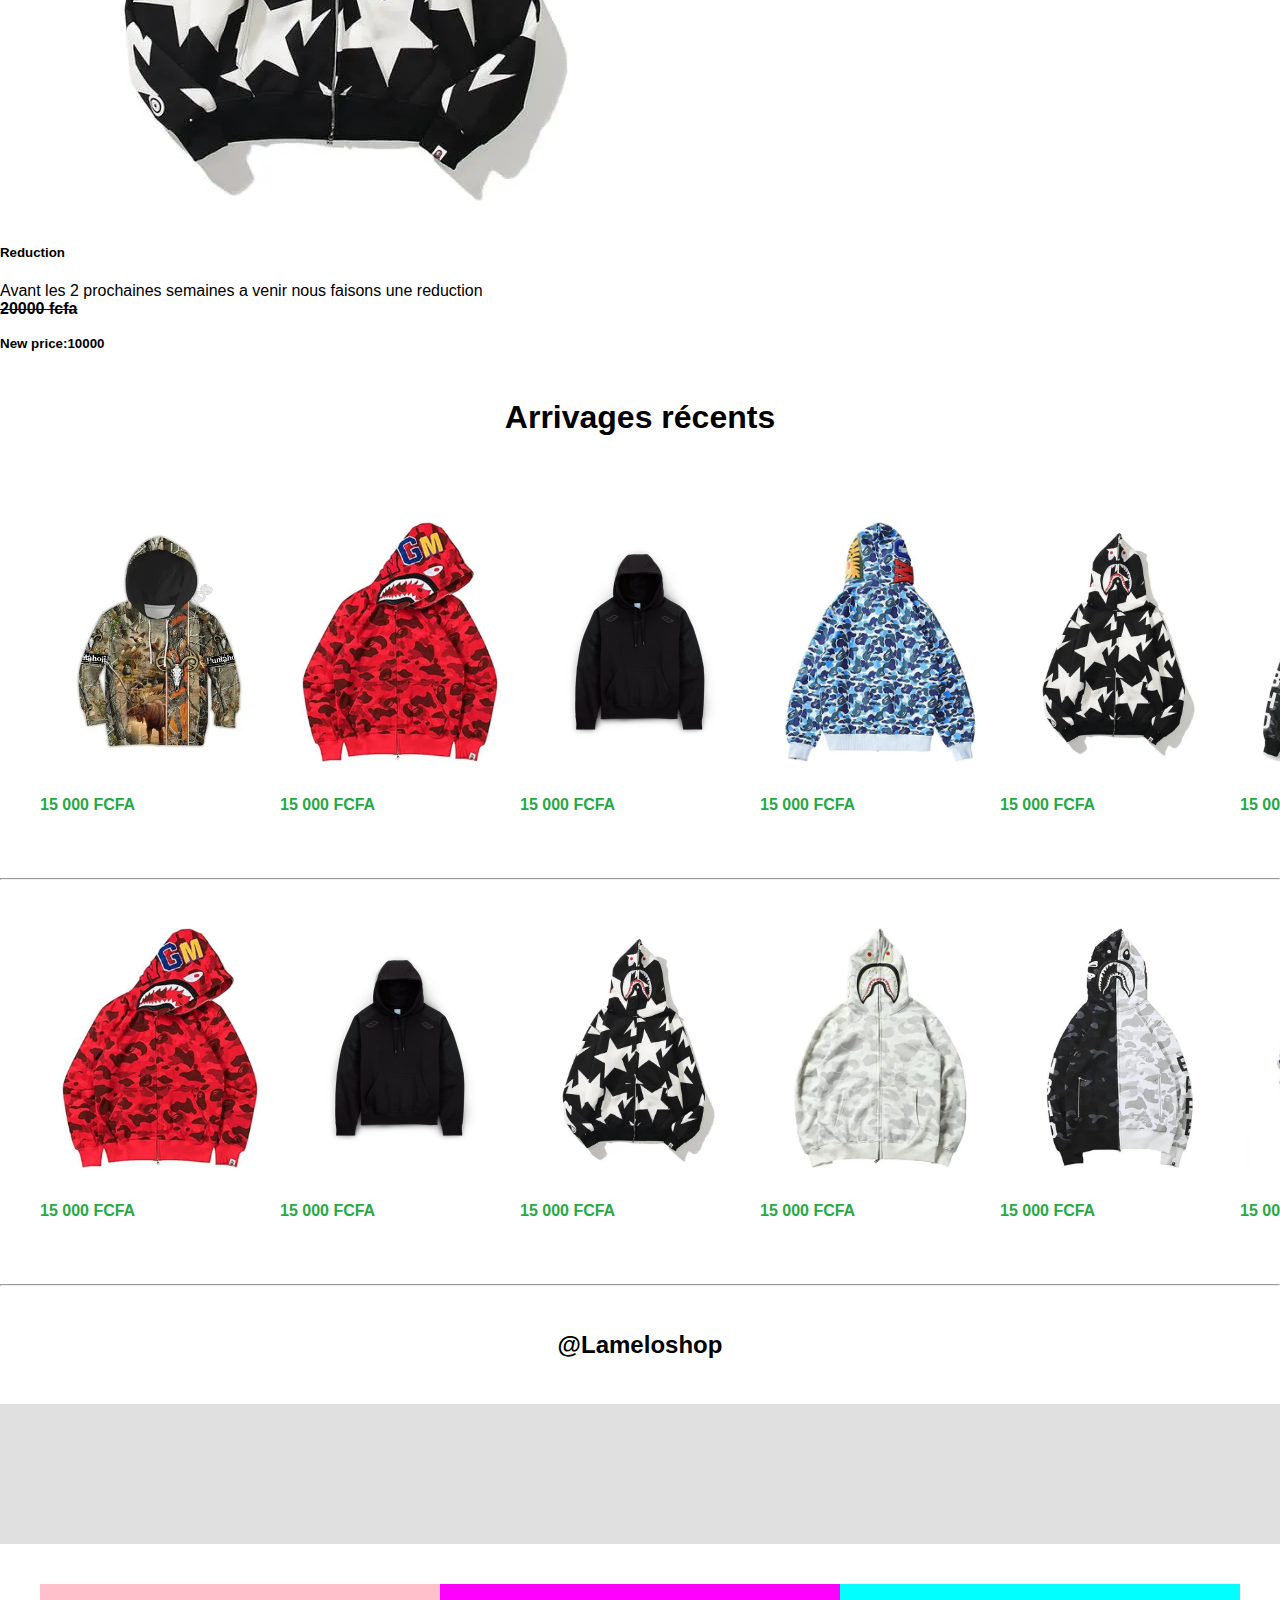
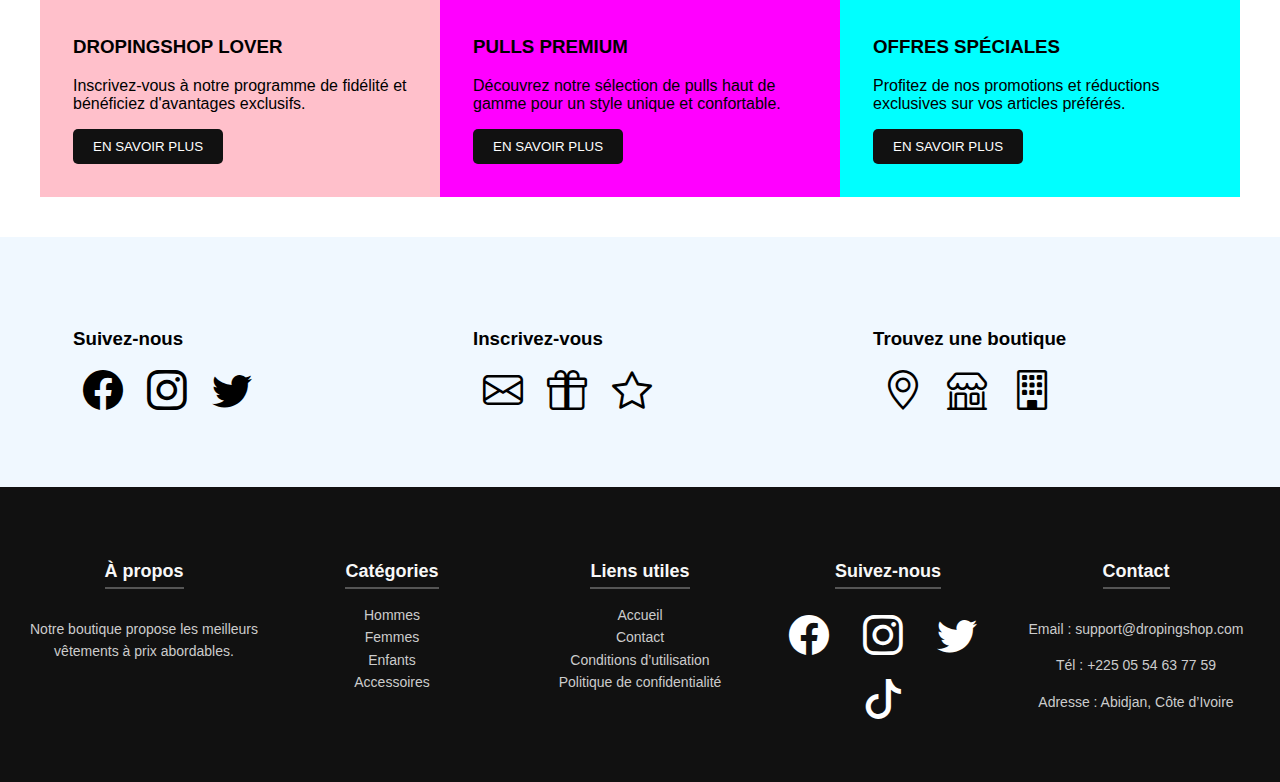
<file: MONPROJET1/index.html>
<!DOCTYPE html>
<html lang="fr">

<head>
  <meta charset="UTF-8">
  <meta name="viewport" content="width=device-width, initial-scale=1.0">
  <title>Mon Dropingshop</title>
  <link rel="stylesheet" href="style.css">
  <link href="https://cdn.jsdelivr.net/npm/bootstrap@5.3.8/dist/css/bootstrap.min.css" rel="stylesheet"
    integrity="sha384-sRIl4kxILFvY47J16cr9ZwB07vP4J8+LH7qKQnuqkuIAvNWLzeN8tE5YBujZqJLB" crossorigin="anonymous">
  <link rel="stylesheet" href="https://cdn.jsdelivr.net/npm/bootstrap-icons@1.10.5/font/bootstrap-icons.css">

</head>

<body>
  <header>
    <div class="entete">
      <marquee behavior="scroll" direction="left" scrollamount="4">
        <a href="#new">Voir nos Arrivages récents!</a>
      </marquee>
      <marquee behavior="scroll" direction="left" scrollamount="4">
        <a href="#reduction">Profitez de nos promotions!</a>
      </marquee>
      <marquee behavior="scroll" direction="left" scrollamount="4">
        <a href="#populaire">Voir nos Articles populaires!</a>
      </marquee>
      <marquee behavior="scroll" direction="left" scrollamount="4">
        <a href="inscription.html">Inscrivez-vous!</a>
      </marquee>
    </div>
  </header>
  <div class="main-container">
    <div class="nav-menu">
      <li><a href="inscription.html">Hommes </a></li>
      <li><a href="inscription.html">Femmes</a></li>
      <li><a href="inscription.html">Enfants</a></li>
    </div>
    <div class="site-logo">
      <b>
        <p1>Dropingshop</p1><br>
      </b>
      <p2>Votre boutique de Pull</p2>
    </div>
    <nav class="navbar bg-body-tertiary">
      <div class="container-fluid">
        <form class="d-flex" role="search">
          <input class="form-control me-2" type="search" placeholder="recherche" aria-label="Search" />
          <button class="btn btn-outline-success" type="submit">rechercher</button>
        </form>
      </div>
    </nav>
    <div class="icons">
      <a href="#"><i class="bi bi-cart-dash"></i></a>
      <a href="#"><i class="bi bi-handbag"></i></a>
      <a href="#"><i class="bi bi-bell"></i></a>
    </div>
  </div>
  <div id="carouselExampleControlsNoTouching" class="carousel slide" data-bs-touch="false">
    <div class="carousel-inner">
      <div class="carousel-item active">
        <img src="image3.jpg" class="d-block w-100" alt="...">
      </div>
    </div>
  </div>
  <footer>
    <p>Confort, style, élégance, qualité</p>
    <p>Pulls modernes pour tous</p>
    <p>À peine visibles, toujours élégants.</p>
    <p>Chaleur et tendance assurées</p>
    <p>Mode accessible et unique</p>
    <p>Élégance au quotidien</p>
  </footer>
  <div class="div1">
    <div class="div2">
      <img src="image2.jpg" alt="">
    </div>
    <section id="populaire"></section>
    <div class="div3">
      <a href="inscription.html"><button> Decouvrir</button></a>
      <div class="row row-cols-1 row-cols-md-3 g-4">
        <div class="col">
          <div class="card h-100">
            <a href="inscription.html"><img src="image4.jpg" class="card-img-top" alt="..."></a>
            <div class="card-body">
              <h5 class="card-title">Bape bleu</h5>
              <p class="card-text">Nos pulls allient élégance et confort pour toutes les saisons. Conçus avec des matières douces et respirantes</p>
            </div>
            <div class="card-footer">
             <b> <small class="text-body-secondary">12000fcfa</small></b>
            </div>
          </div>
        </div>
        <div class="col">
          <div class="card h-100">
           <a href="inscription.html"> <img src="image5.jpg" class="card-img-top" alt="..."></a>
            <div class="card-body">
              <h5 class="card-title">Bape étoile</h5>
              <p class="card-text">Fabriqués avec soin, nos pulls sont pensés pour durer. Chaque modèle reflète un savoir-faire unique</p>
            </div>
            <div class="card-footer">
             <b> <small class="text-body-secondary">14500fcfa</small></b>
            </div>
          </div>
        </div>
        <div class="col">
          <div class="card h-100">
            <a href="inscription.html"><img src="image6.jpg" class="card-img-top" alt="..."></a>
            <div class="card-body">
              <h5 class="card-title">Bape raillure</h5>
              <p class="card-text">Que vous préfériez un look décontracté ou chic, nos collections de pulls s’adaptent à toutes les envies.</p>
            </div>
            <div class="card-footer">
             <b> <small class="text-body-secondary">13000fcfa</small></b>
            </div>
          </div>
        </div>
      </div>
    </div>
  </div>
  <div class="div4"><img src="image7.jpg" class="rounded mx-auto d-block" alt="..."></div>
  <div class="row row-cols-1 row-cols-md-2 g-4">
    <div class="col">
      <div class="card">
        <img src="image1.jpg" class="card-img-top" alt="...">
        <div class="card-body">
          <h5 class="card-title">Pull jeans</h5>
          <p class="card-text">Confortable meme sous le soleil <br>cout:<b> 10000fcfa</b></p>
        </div>
      </div>
    </div>
    <div class="col">
      <div class="card">
        <img src="image9.jpg" class="card-img-top" alt="...">
        <div class="card-body">
          <h5 class="card-title">Bape blanc</h5>
          <p class="card-text">Confortable meme sous la pluie <br>cout:<b> 15000fcfa</b> </p>
        </div>
      </div>
    </div>
    <div class="col">
      <div class="card">
        <img src="image10.jpg" class="card-img-top" alt="...">
        <div class="card-body">
          <h5 class="card-title">Bape Rose</h5>
          <p class="card-text">Confortable meme sous la pluie <br>cout:<b> 22000fcfa</b> </p>
        </div>
      </div>
    </div>
    <div class="col">
      <div class="card">
        <img src="image11.jpg" class="card-img-top" alt="...">
        <div class="card-body">
          <h5 class="card-title">Bape deux couleurs</h5>
          <p class="card-text"> Confortable meme sous la pluie <br>cout:<b> 22000fcfa</b></p>
        </div>
      </div>
    </div>
  </div>
  <div class="div5">
    <div class="div6">
      <img src="image8.jpg" alt="">
    </div>
    <div class="div7">
      <img src="image4.jpg" alt="">
    </div>
  </div>
  <section id="reduction"></section>
  <div class="card-group">
    <div class="card">
      <img src="image1.jpg" class="card-img-top" alt="...">
     <div class="card-body">
        <h5 class="card-title">Reduction</h5>
        <p class="card-text">Avant les 2 prochaines semaines a venir nous faisons une reduction <br>
        <b> <s>20000 fcfa</s></b></p>
      </div>
      <div class="card-footer">
        <small class="text-body-secondary"><b>New price:10000</b></small>
      </div>
    </div>
    <div class="card">
      <img src="image2.jpg" class="card-img-top" alt="...">
      <div class="card-body">
        <h5 class="card-title">Reduction </h5>
        <p class="card-text">Avant les 2 prochaines semaines a venir nous faisons une reduction <br>
        <b> <s>20000 fcfa</s></b></p>
      </div>
      <div class="card-footer">
        <small class="text-body-secondary"><b>New price:10000</b></small>
      </div>
    </div>
    <div class="card">
      <img src="image5.jpg" class="card-img-top" alt="...">
      <div class="card-body">
        <h5 class="card-title">Reduction</h5>
        <p class="card-text">Avant les 2 prochaines semaines a venir nous faisons une reduction <br>
        <b> <s>20000 fcfa</s></b></p>
      </div>
      <div class="card-footer">
        <small class="text-body-secondary"><b>New price:10000</b></small>
      </div>
    </div>
  </div>
  <div class="trait">
    <section id="new"><h1> Arrivages récents</h1></section>
  </div>
  <div class="div8">
    <div class="div9">
     <a href="inscription.html"> <img src="image1.jpg" alt=""></a>
       <p class="prix">15 000 FCFA</p>
    </div>
    <div class="div10">
     <a href="inscription.html"> <img src="image2.jpg" alt=""></a>
             <p class="prix">15 000 FCFA</p>
    </div>
    <div class="div11">
      <a href="inscription.html"><img src="image3.jpg" alt=""></a>
          <p class="prix">15 000 FCFA</p>
    </div>
    <div class="div12">
     <a href="inscription.html"> <img src="image4.jpg" alt=""></a>
          <p class="prix">15 000 FCFA</p>
    </div>
    <div class="div13">
      <a href="inscription.html"><img src="image5.jpg" alt=""></a>
          <p class="prix">15 000 FCFA</p>
    </div>
    <div class="div14">
      <a href="inscription.html"><img src="image6.jpg" alt=""></a>
          <p class="prix">15 000 FCFA</p>
    </div>
  </div>
  <hr class="ligne">
  <div class="div8">
    <div class="div9">
      <a href="inscription.html"><img src="image2.jpg" alt=""></a>
           <p class="prix">15 000 FCFA</p>
    </div>
    <div class="div10">
      <a href="inscription.html"><img src="image3.jpg" alt=""></a>
           <p class="prix">15 000 FCFA</p>
    </div>
    <div class="div11">
      <a href="inscription.html"><img src="image5.jpg" alt=""></a>
           <p class="prix">15 000 FCFA</p>
    </div>
    <div class="div12">
      <a href="inscription.html"><img src="image9.jpg" alt=""></a>
           <p class="prix">15 000 FCFA</p>
    </div>
    <div class="div13">
      <a href="inscription.html"><img src="image11.jpg" alt=""></a>
           <p class="prix">15 000 FCFA</p>
    </div>
    <div class="div14">
      <a href="inscription.html"><img src="image10.jpg" alt=""></a>
           <p class="prix">15 000 FCFA</p>
    </div>
  </div>
  <hr class="ligne">
  <div class="trait">
    <h2> @Lameloshop</h2>
  </div>
  <div class="espace"></div>
  <div class="div15"> 
    <div class="div16">
       <h3>DROPINGSHOP LOVER</h3>
    <p>Inscrivez-vous à notre programme de fidélité et bénéficiez d'avantages exclusifs.</p>
    <a href="inscription.html"><button>EN SAVOIR PLUS</button></a>
    </div>
    <div class="div17">
         <h3>PULLS PREMIUM</h3>
    <p>Découvrez notre sélection de pulls haut de gamme pour un style unique et confortable.</p>
    <a href="inscription.html"><button>EN SAVOIR PLUS</button></a>
    </div>
    <div class="div18">
      
        <h3>OFFRES SPÉCIALES</h3>
    <p>Profitez de nos promotions et réductions exclusives sur vos articles préférés.</p>
    <a href="inscription.html"><button >EN SAVOIR PLUS</button></a>

    </div>
  </div>
   <div class="div19"> 
    <div class="div20">
      <h3>Suivez-nous</h3>
      <i class="bi bi-facebook" style="font-size: 40px;"></i>
    <i class="bi bi-instagram" style="font-size: 40px;"></i>
    <i class="bi bi-twitter" style="font-size: 40px;"></i>
    </div>
    <div class="div21">
    <h3>Inscrivez-vous</h3>
 <i class="bi bi-envelope" style="font-size: 40px;"></i>
    <i class="bi bi-gift" style="font-size: 40px;"></i>
    <i class="bi bi-star" style="font-size: 40px;"></i>
    </div>
    <div class="div22">
      
      <h3>Trouvez une boutique</h3>
      <i class="bi bi-geo-alt" style="font-size: 40px;"></i>
    <i class="bi bi-shop" style="font-size: 40px;"></i>
    <i class="bi bi-building" style="font-size: 40px;"></i>
    </div>
  </div>
  <footer class="footer-5">
  <div class="footer-column">
    <h4>À propos</h4>
    <p>Notre boutique propose les meilleurs vêtements à prix abordables.</p>
  </div>
  <div class="footer-column">
    <h4>Catégories</h4>
    <ul>
      <li><a href="#">Hommes</a></li>
      <li><a href="#">Femmes</a></li>
      <li><a href="#">Enfants</a></li>
      <li><a href="#">Accessoires</a></li>
    </ul>
  </div>

  <div class="footer-column">
    <h4>Liens utiles</h4>
    <ul>
      <li><a href="#">Accueil</a></li>
      <li><a href="#">Contact</a></li>
      <li><a href="#">Conditions d’utilisation</a></li>
      <li><a href="#">Politique de confidentialité</a></li>
    </ul>
  </div>

  <div class="footer-column">
    <h4>Suivez-nous</h4>
    <div class="social-icons">
      <a href="#"><i class="bi bi-facebook"></i></a>
      <a href="#"><i class="bi bi-instagram"></i></a>
      <a href="#"><i class="bi bi-twitter"></i></a>
      <a href="#"><i class="bi bi-tiktok"></i></a>
    </div>
  </div>

  <div class="footer-column">
    <h4>Contact</h4>
    <p>Email : support@dropingshop.com</p>
    <p>Tél : +225 05 54 63 77 59</p>
    <p>Adresse : Abidjan, Côte d’Ivoire</p>
  </div>
</footer>

  





  <script src="https://cdn.jsdelivr.net/npm/bootstrap@5.3.8/dist/js/bootstrap.bundle.min.js"
    integrity="sha384-FKyoEForCGlyvwx9Hj09JcYn3nv7wiPVlz7YYwJrWVcXK/BmnVDxM+D2scQbITxI"
    crossorigin="anonymous"></script>
</body>

</html>
</file>
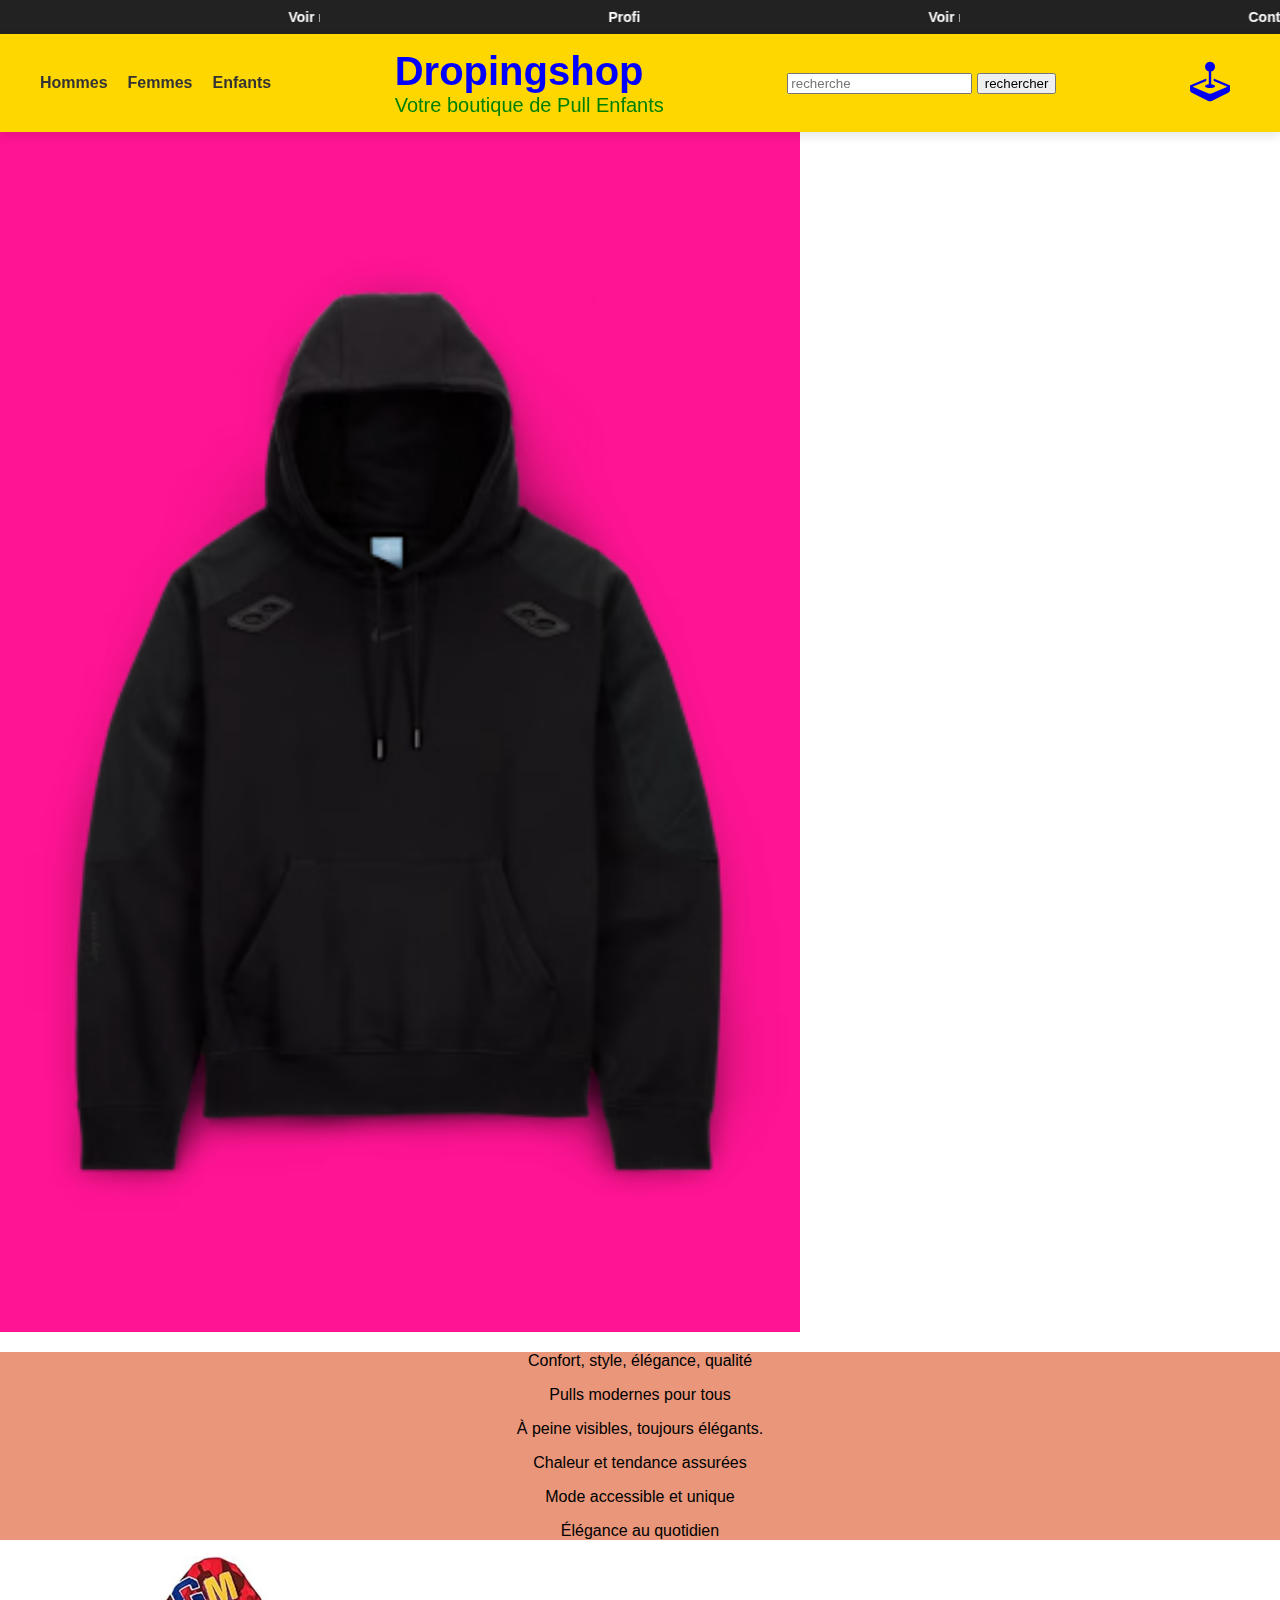
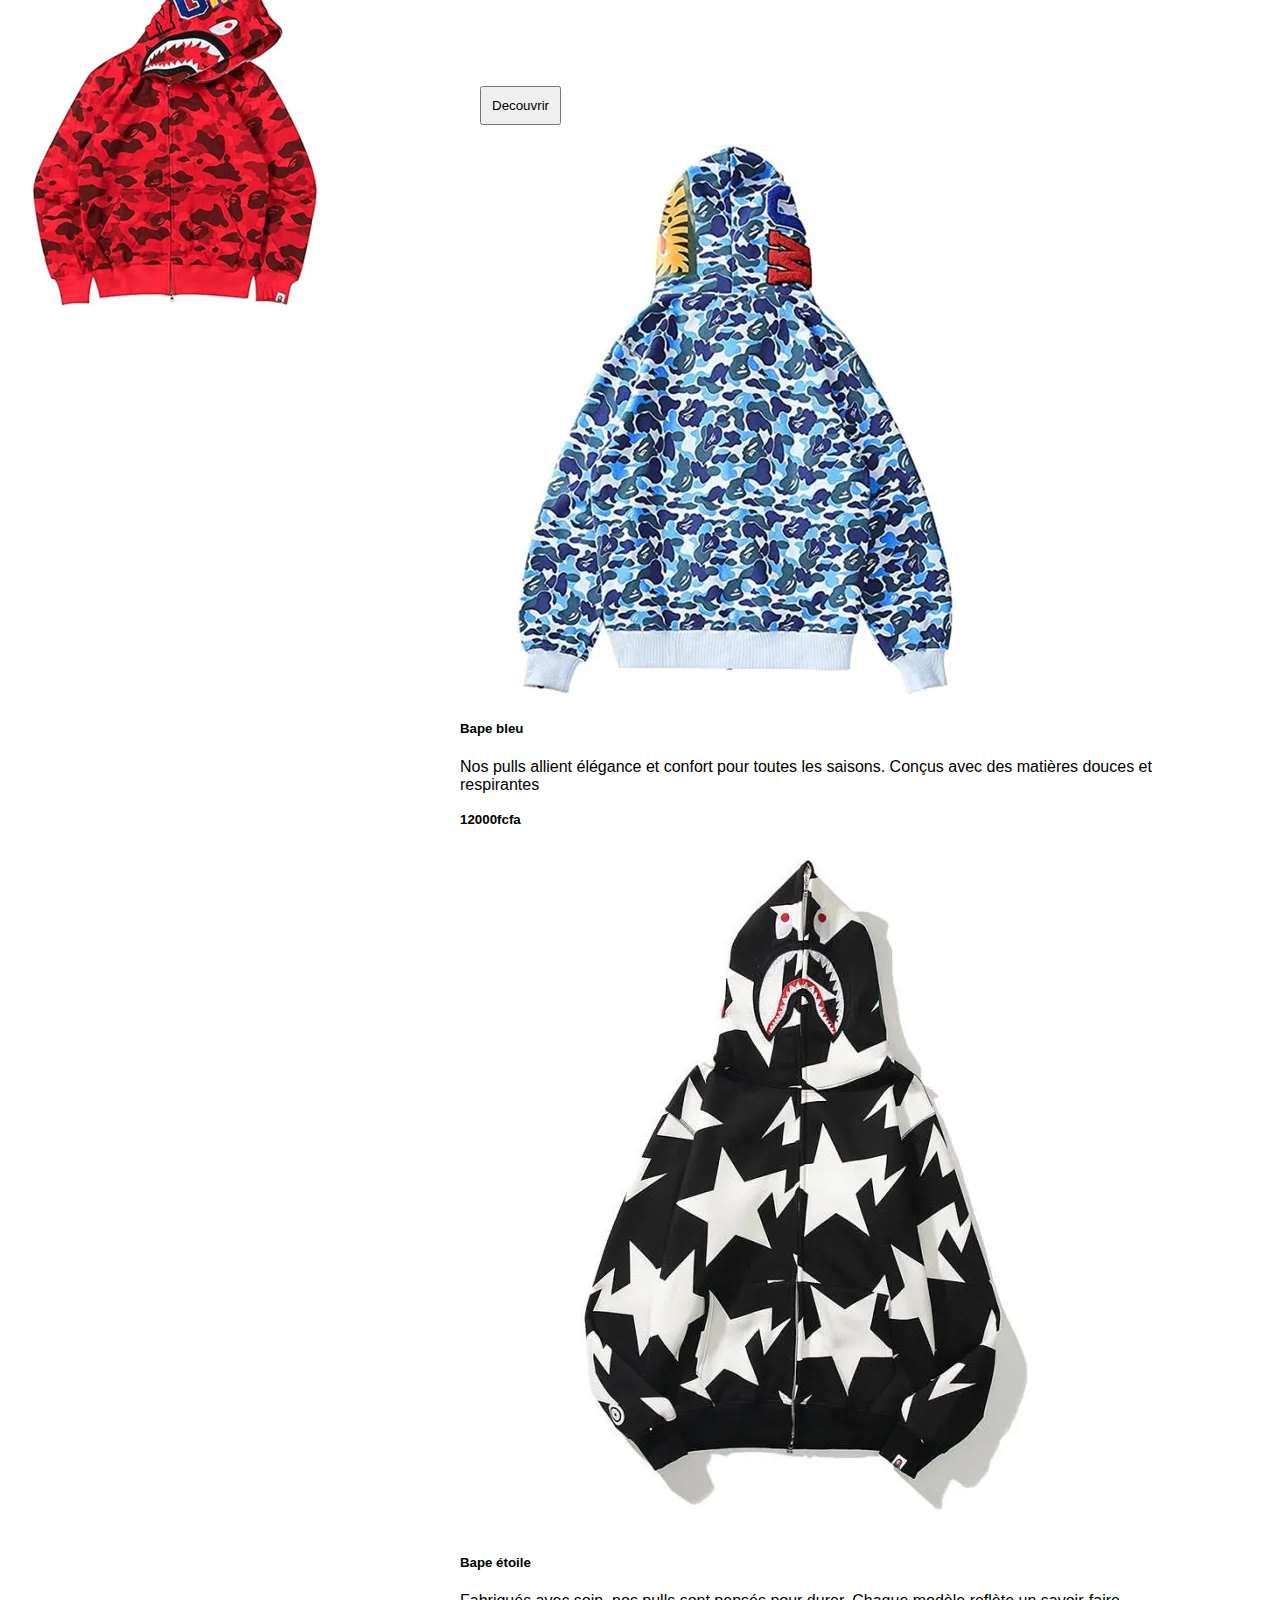
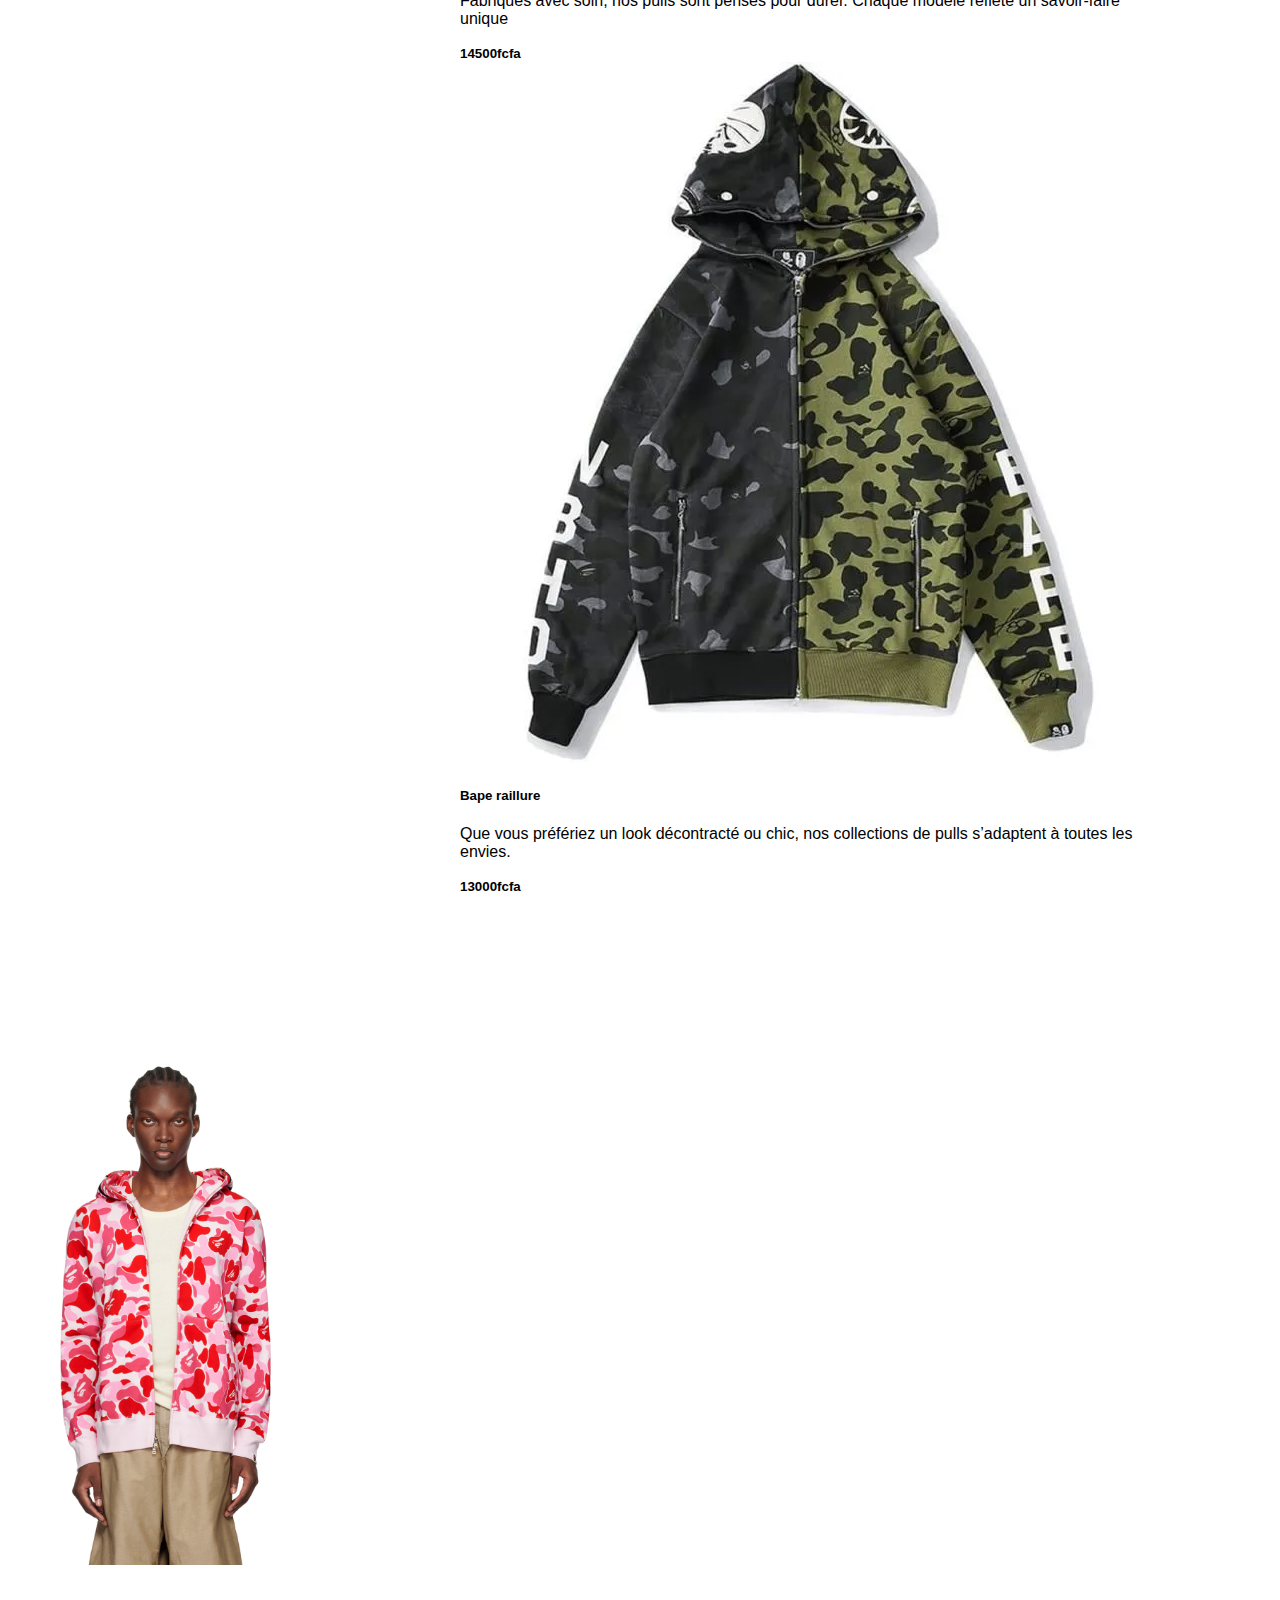
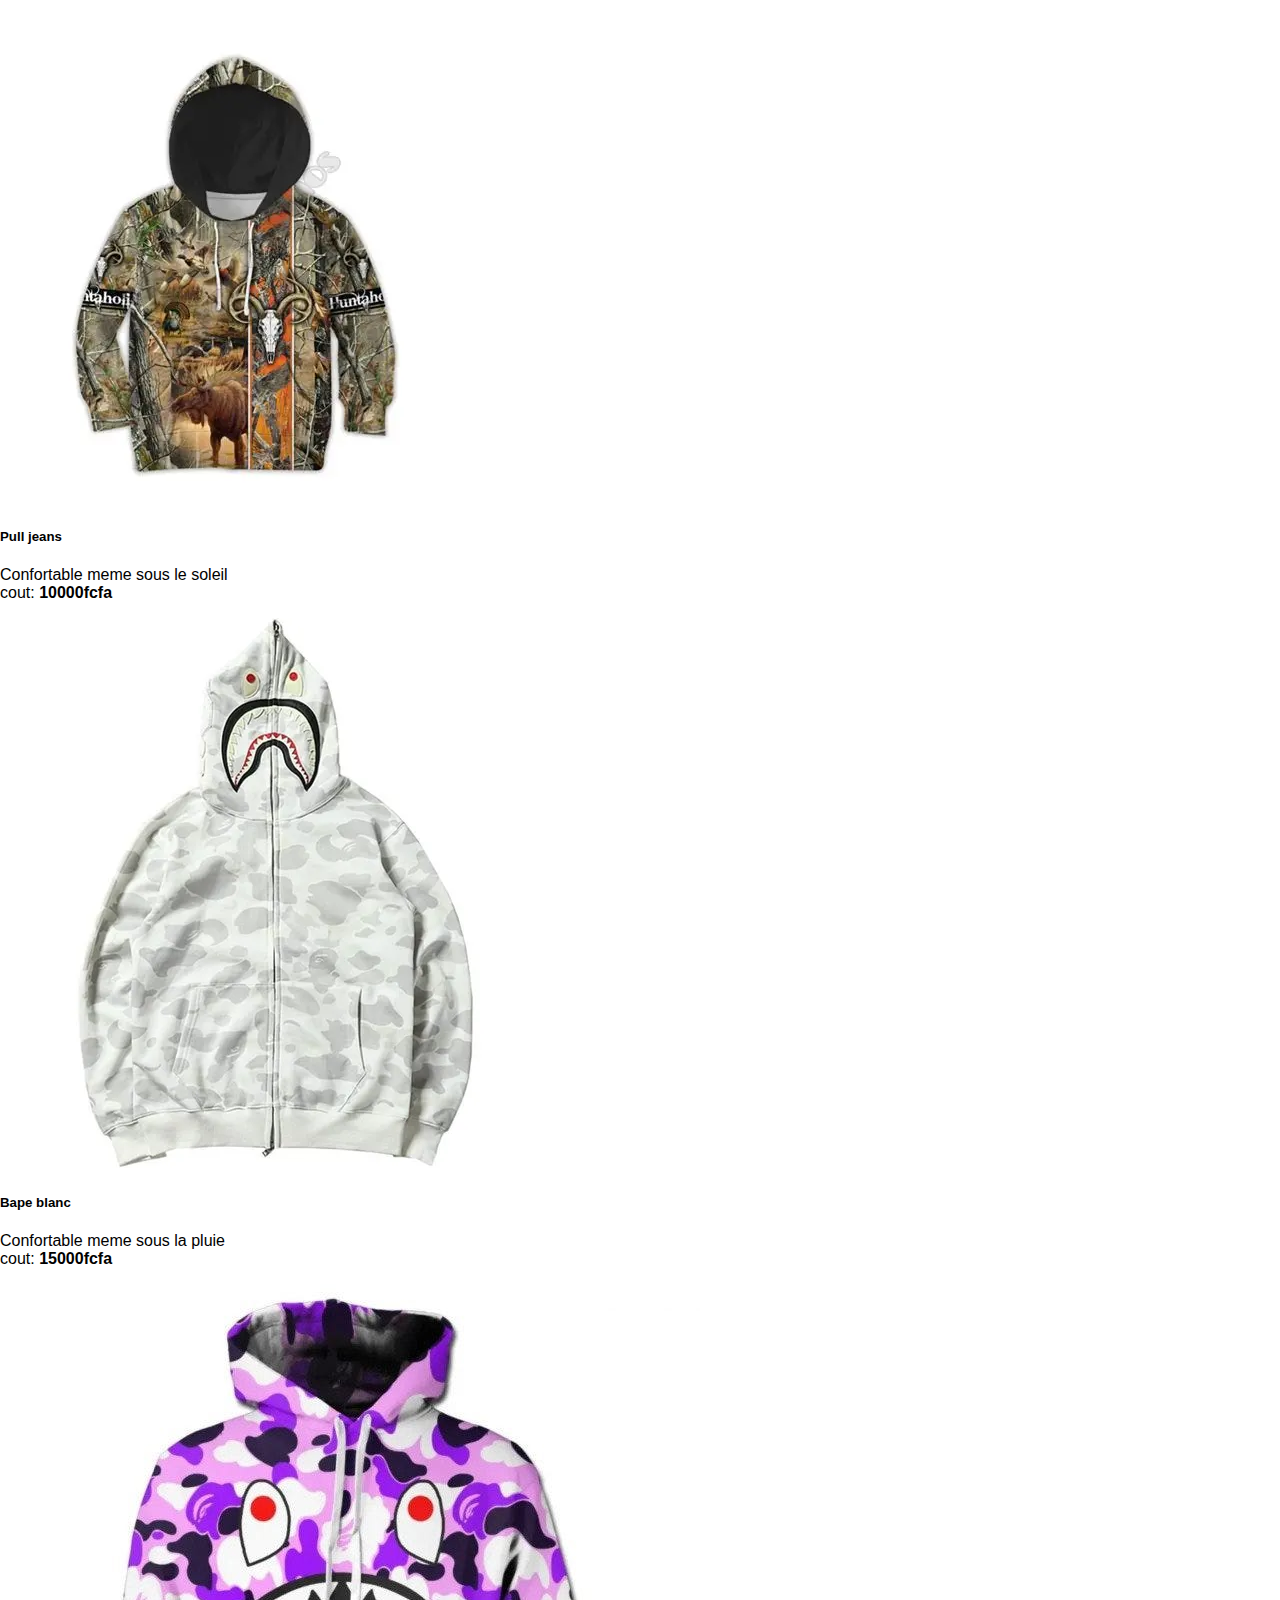
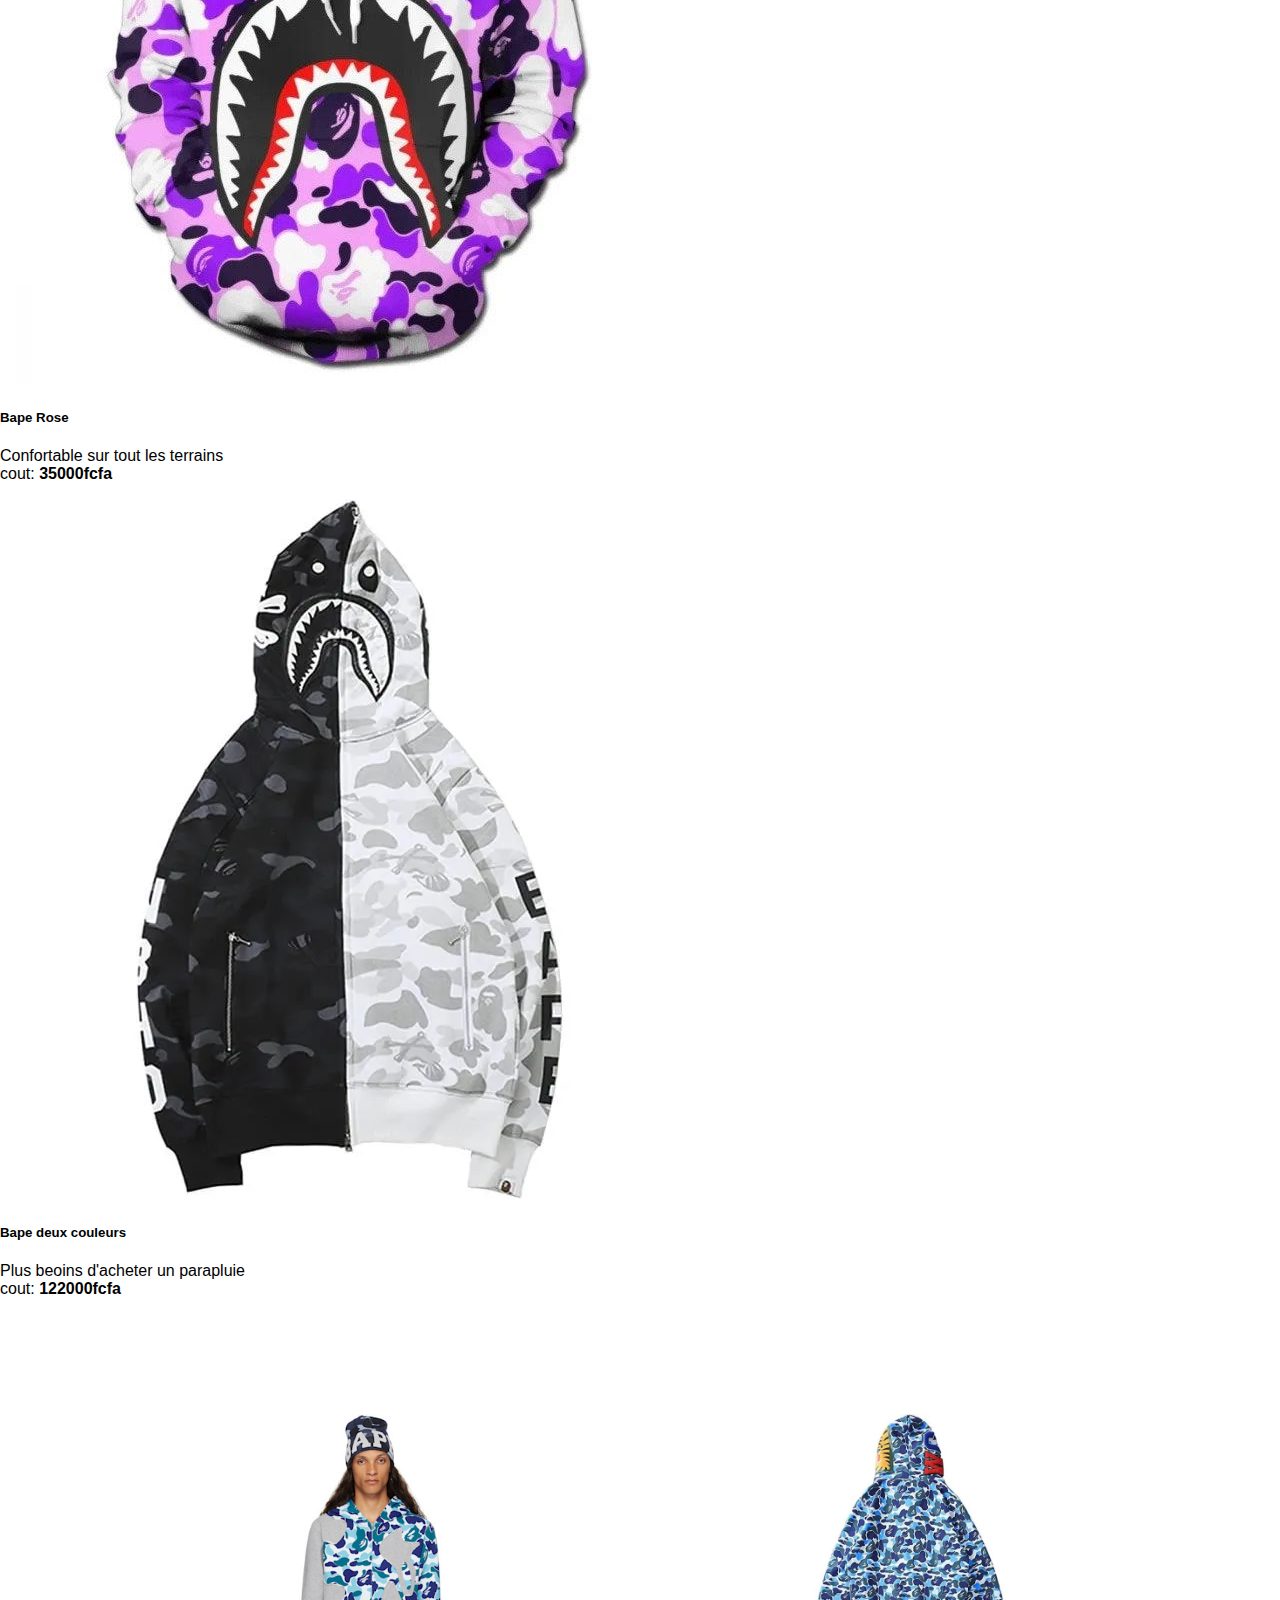
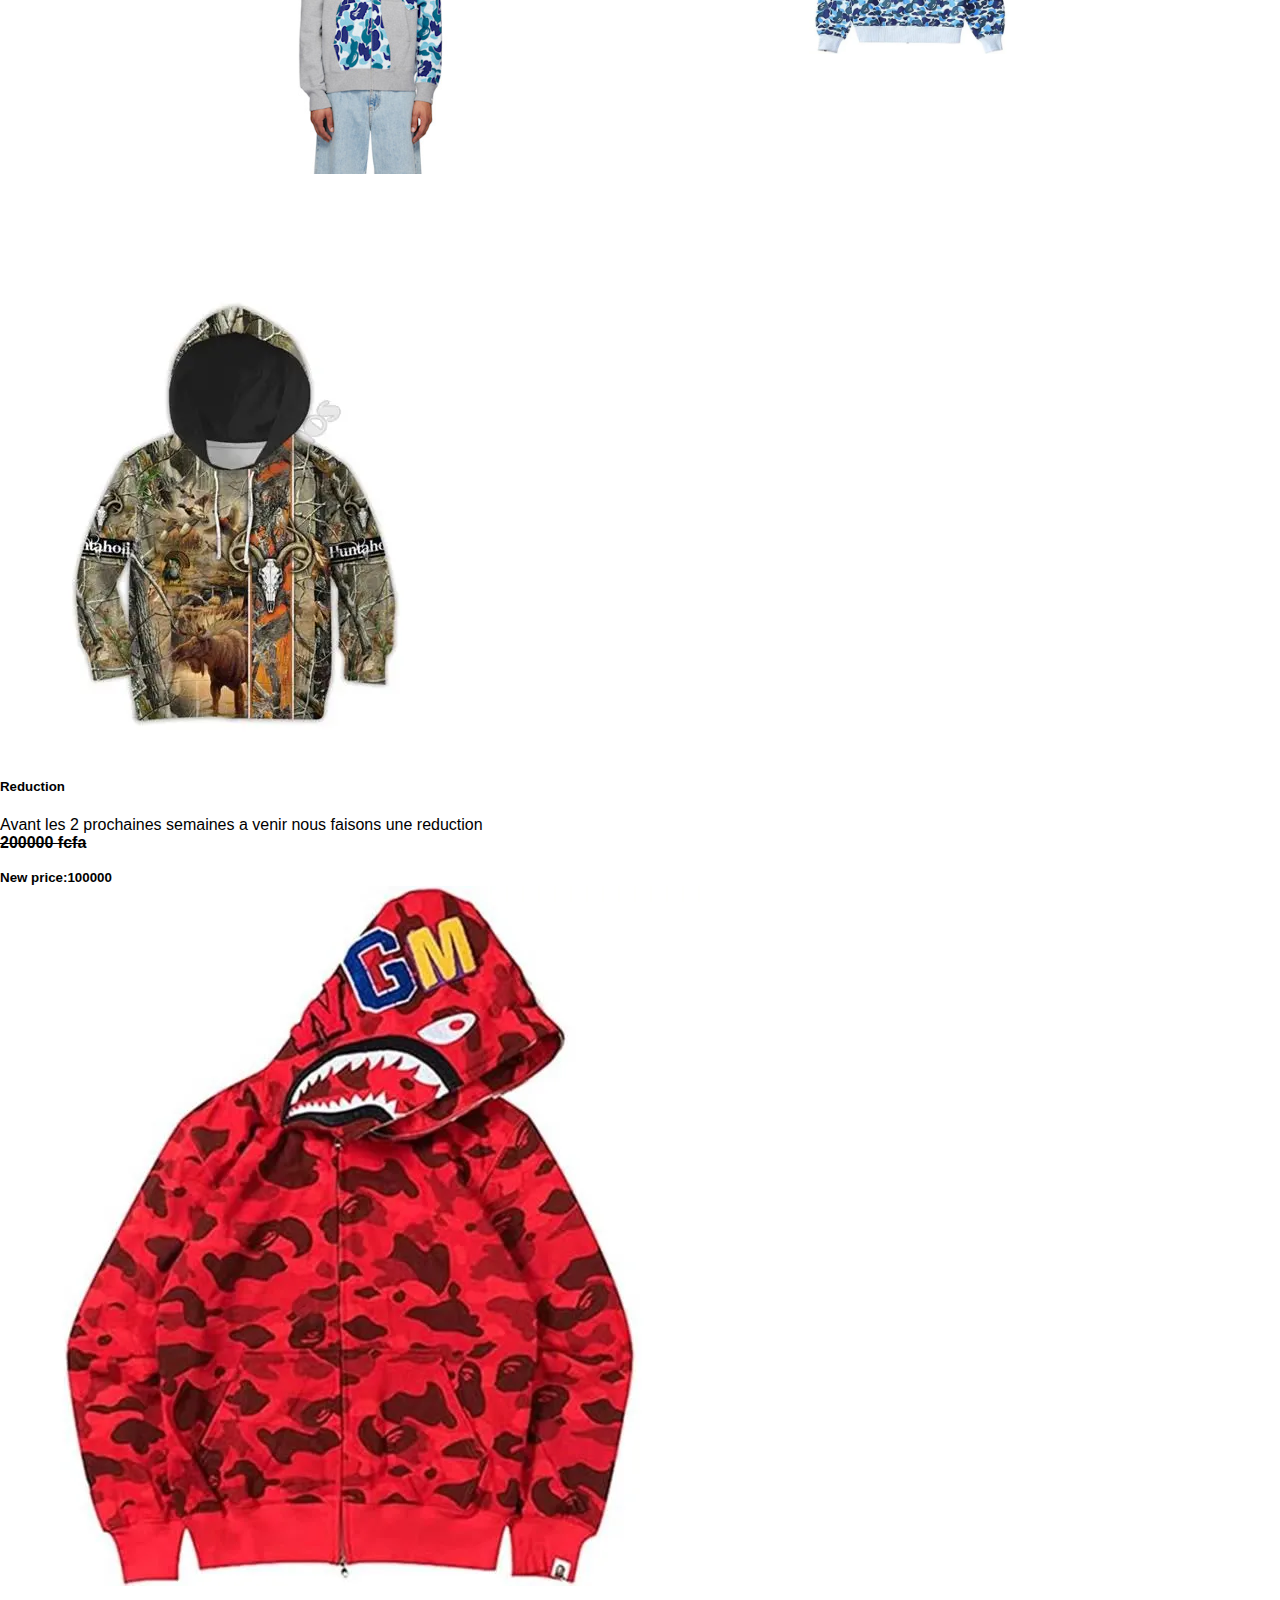
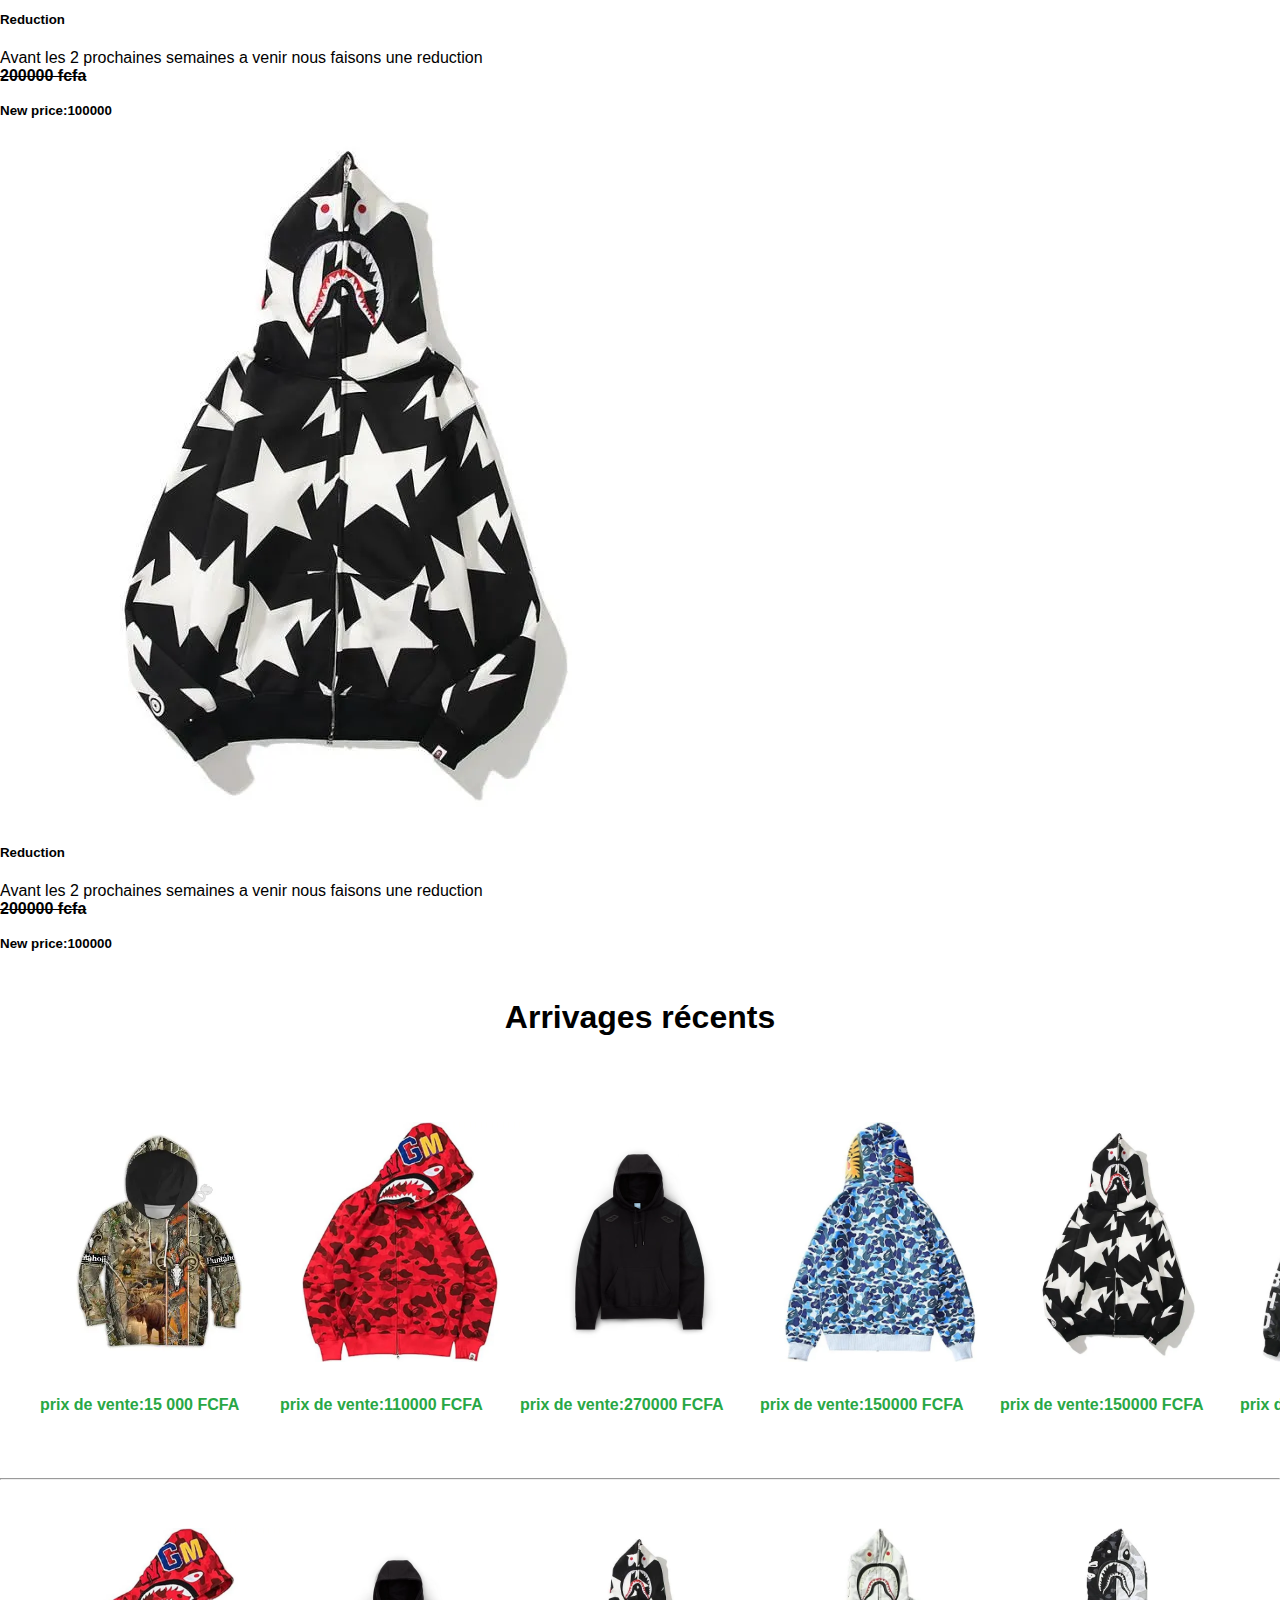
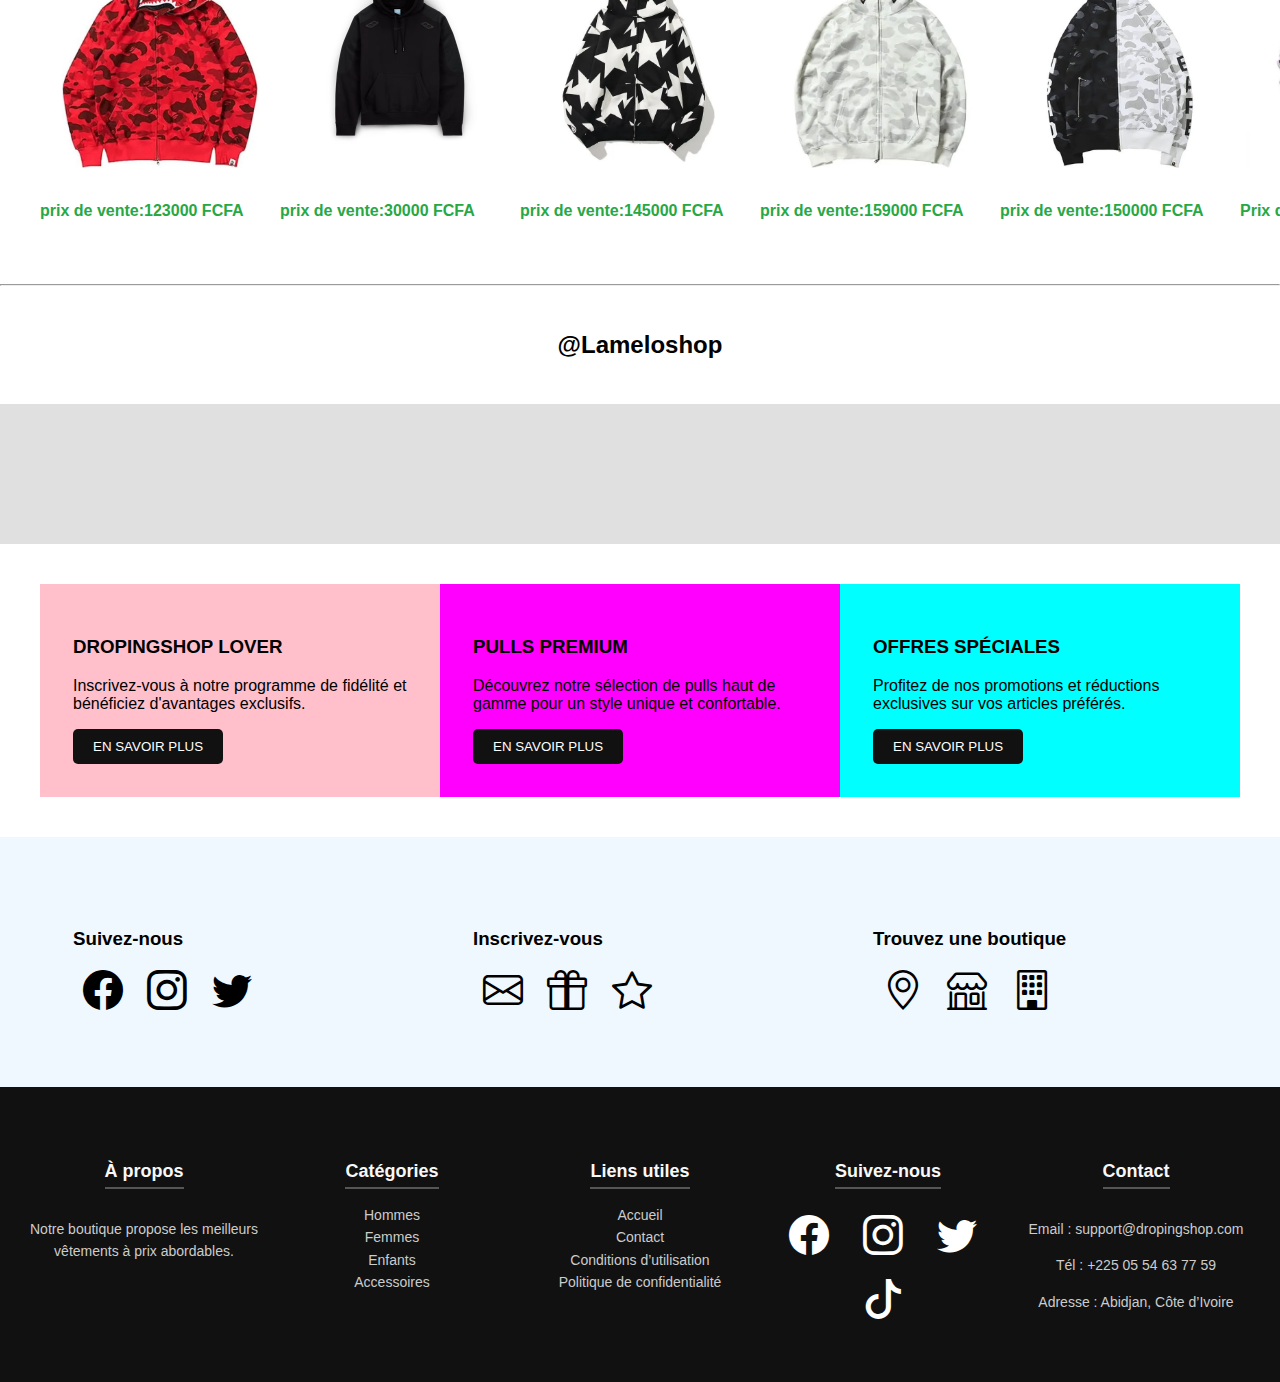
<file: enfant.html>
<!DOCTYPE html>
<html lang="fr">

<head>
  <meta charset="UTF-8">
  <meta name="viewport" content="width=device-width, initial-scale=1.0">
  <title>Mon Dropingshop</title>
 <link rel="stylesheet" href="enfant.css">
  <link href="https://cdn.jsdelivr.net/npm/bootstrap@5.3.8/dist/css/bootstrap.min.css" rel="stylesheet"
    integrity="sha384-sRIl4kxILFvY47J16cr9ZwB07vP4J8+LH7qKQnuqkuIAvNWLzeN8tE5YBujZqJLB" crossorigin="anonymous">
  <link rel="stylesheet" href="https://cdn.jsdelivr.net/npm/bootstrap-icons@1.10.5/font/bootstrap-icons.css">


<body>
  <header>
    <div class="entete">
      <marquee behavior="scroll" direction="left" scrollamount="4">
        <a href="#new">Voir nos Arrivages récents!</a>
      </marquee>
      <marquee behavior="scroll" direction="left" scrollamount="4">
        <a href="#reduction">Profitez de nos promotions!</a>
      </marquee>
      <marquee behavior="scroll" direction="left" scrollamount="4">
        <a href="#populaire">Voir nos Articles populaires!</a>
      </marquee>
      <marquee behavior="scroll" direction="left" scrollamount="4">
        <a href="https://wa.me/2250554637759" >Contactez nous!</a>
      </marquee>
    </div>
  </header>
  <div class="main-container">
    <div class="nav-menu">
      <li><a href="index.html">Hommes </a></li>
      <li><a href="femme.html">Femmes</a></li>
      <li><a href="#">Enfants</a></li>
    </div>
    <div class="site-logo">
      <b>
        <p1>Dropingshop</p1><br>
      </b>
      <p2>Votre boutique de Pull Enfants</p2>
    </div>
    <nav class="navbar bg-body-tertiary">
      <div class="container-fluid">
        <form class="d-flex" role="search">
          <input class="form-control me-2" type="search" placeholder="recherche" aria-label="Search" />
          <button class="btn btn-outline-success" type="submit">rechercher</button>
        </form>
      </div>
    </nav>
<div class="icons">
  <a href="#"><i class="bi bi-joystick"></i></a>
</div>

  </div>
  <div id="carouselExampleControlsNoTouching" class="carousel slide" data-bs-touch="false">
    <div class="carousel-inner">
      <div class="carousel-item active">
        <img src="image3.jpg" class="d-block w-100" alt="...">
      </div>
    </div>
  </div>
  <footer>
    <p>Confort, style, élégance, qualité</p>
    <p>Pulls modernes pour tous</p>
    <p>À peine visibles, toujours élégants.</p>
    <p>Chaleur et tendance assurées</p>
    <p>Mode accessible et unique</p>
    <p>Élégance au quotidien</p>
  </footer>
  <div class="div1">
    <div class="div2">
      <img src="image2.jpg" alt="">
    </div>
    <section id="populaire"></section>
    <div class="div3">
      <a href="#"><button> Decouvrir</button></a>
      <div class="row row-cols-1 row-cols-md-3 g-4">
        <div class="col">
          <div class="card h-100">
            <a href="https://wa.me/2250554637759"><img src="image4.jpg" class="card-img-top" alt="..."></a>
            <div class="card-body">
              <h5 class="card-title">Bape bleu</h5>
              <p class="card-text">Nos pulls allient élégance et confort pour toutes les saisons. Conçus avec des matières douces et respirantes</p>
            </div>
            <div class="card-footer">
             <b> <small class="text-body-secondary">12000fcfa</small></b>
            </div>
          </div>
        </div>
        <div class="col">
          <div class="card h-100">
           <a href="https://wa.me/2250554637759"> <img src="image5.jpg" class="card-img-top" alt="..."></a>
            <div class="card-body">
              <h5 class="card-title">Bape étoile</h5>
              <p class="card-text">Fabriqués avec soin, nos pulls sont pensés pour durer. Chaque modèle reflète un savoir-faire unique</p>
            </div>
            <div class="card-footer">
             <b> <small class="text-body-secondary">14500fcfa</small></b>
            </div>
          </div>
        </div>
        <div class="col">
          <div class="card h-100">
            <a href="https://wa.me/2250554637759"> <img src="image6.jpg" class="card-img-top" alt="..."></a>
            <div class="card-body">
              <h5 class="card-title">Bape raillure</h5>
              <p class="card-text">Que vous préfériez un look décontracté ou chic, nos collections de pulls s’adaptent à toutes les envies.</p>
            </div>
            <div class="card-footer">
             <b> <small class="text-body-secondary">13000fcfa</small></b>
            </div>
          </div>
        </div>
      </div>
    </div>
  </div>
  <div class="div4"><img src="image7.jpg" class="rounded mx-auto d-block" alt="..."></div>
  <div class="row row-cols-1 row-cols-md-2 g-4">
    <div class="col">
      <div class="card">
        <img src="image1.jpg" class="card-img-top" alt="...">
        <div class="card-body">
          <h5 class="card-title">Pull jeans</h5>
          <p class="card-text">Confortable meme sous le soleil <br>cout:<b> 10000fcfa</b></p>
        </div>
      </div>
    </div>
    <div class="col">
      <div class="card">
        <img src="image9.jpg" class="card-img-top" alt="...">
        <div class="card-body">
          <h5 class="card-title">Bape blanc</h5>
          <p class="card-text">Confortable meme sous la pluie <br>cout:<b> 15000fcfa</b> </p>
        </div>
      </div>
    </div>
    <div class="col">
      <div class="card">
        <img src="image10.jpg" class="card-img-top" alt="...">
        <div class="card-body">
          <h5 class="card-title">Bape Rose</h5>
          <p class="card-text">Confortable sur tout les terrains <br>cout:<b> 35000fcfa</b> </p>
        </div>
      </div>
    </div>
    <div class="col">
      <div class="card">
        <img src="image11.jpg" class="card-img-top" alt="...">
        <div class="card-body">
          <h5 class="card-title">Bape deux couleurs</h5>
          <p class="card-text"> Plus beoins d'acheter un parapluie <br>cout:<b> 122000fcfa</b></p>
        </div>
      </div>
    </div>
  </div>
  <div class="div5">
    <div class="div6">
      <img src="image8.jpg" alt="">
    </div>
    <div class="div7">
      <img src="image4.jpg" alt="">
    </div>
  </div>
  <section id="reduction"></section>
  <div class="card-group">
    <div class="card">
      <img src="image1.jpg" class="card-img-top" alt="...">
     <div class="card-body">
        <h5 class="card-title">Reduction</h5>
        <p class="card-text">Avant les 2 prochaines semaines a venir nous faisons une reduction <br>
        <b> <s>200000 fcfa</s></b></p>
      </div>
      <div class="card-footer">
        <small class="text-body-secondary"><b>New price:100000</b></small>
      </div>
    </div>
    <div class="card">
      <img src="image2.jpg" class="card-img-top" alt="...">
      <div class="card-body">
        <h5 class="card-title">Reduction </h5>
        <p class="card-text">Avant les 2 prochaines semaines a venir nous faisons une reduction <br>
        <b> <s>200000 fcfa</s></b></p>
      </div>
      <div class="card-footer">
        <small class="text-body-secondary"><b>New price:100000</b></small>
      </div>
    </div>
    <div class="card">
      <img src="image5.jpg" class="card-img-top" alt="...">
      <div class="card-body">
        <h5 class="card-title">Reduction</h5>
        <p class="card-text">Avant les 2 prochaines semaines a venir nous faisons une reduction <br>
        <b> <s>200000 fcfa</s></b></p>
      </div>
      <div class="card-footer">
        <small class="text-body-secondary"><b>New price:100000</b></small>
      </div>
    </div>
  </div>
  <div class="trait">
    <section id="new"><h1> Arrivages récents</h1></section>
  </div>
  <div class="div8">
    <div class="div9">
     <a href="https://wa.me/2250554637759"> <img src="image1.jpg" alt=""></a>
       <p class="prix">prix de vente:15 000 FCFA</p>
    </div>
    <div class="div10">
     <a href="https://wa.me/2250554637759" > <img src="image2.jpg" alt=""></a>
             <p class="prix">prix de vente:110000 FCFA</p>
    </div>
    <div class="div11">
      <a href="https://wa.me/2250554637759"> <img src="image3.jpg" alt=""></a>
          <p class="prix">prix de vente:270000 FCFA</p>
    </div>
    <div class="div12">
     <a href="https://wa.me/2250554637759">  <img src="image4.jpg" alt=""></a>
          <p class="prix">prix de vente:150000 FCFA</p>
    </div>
    <div class="div13">
      <a href="https://wa.me/2250554637759"><img src="image5.jpg" alt=""></a>
          <p class="prix">prix de vente:150000 FCFA</p>
    </div>
    <div class="div14">
      <a href="https://wa.me/2250554637759"><img src="image6.jpg" alt=""></a>
          <p class="prix">prix de vente:155000 FCFA</p>
    </div>
  </div>
  <hr class="ligne">
  <div class="div8">
    <div class="div9">
      <a href="https://wa.me/2250554637759"><img src="image2.jpg" alt=""></a>
           <p class="prix">prix de vente:123000 FCFA</p>
    </div>
    <div class="div10">
      <a href="https://wa.me/2250554637759"><img src="image3.jpg" alt=""></a>
           <p class="prix">prix de vente:30000 FCFA</p>
    </div>
    <div class="div11">
      <a href="https://wa.me/2250554637759"><img src="image5.jpg" alt=""></a>
           <p class="prix">prix de vente:145000 FCFA</p>
    </div>
    <div class="div12">
      <a href="https://wa.me/2250554637759"><img src="image9.jpg" alt=""></a>
           <p class="prix">prix de vente:159000 FCFA</p>
    </div>
    <div class="div13">
      <a href="https://wa.me/2250554637759"><img src="image11.jpg" alt=""></a>
           <p class="prix">prix de vente:150000 FCFA</p>
    </div>
    <div class="div14">
      <a href="https://wa.me/2250554637759"><img src="image10.jpg" alt=""></a>
           <p class="prix">Prix de vente:158000 FCFA</p>
    </div>
  </div>
  <hr class="ligne">
  <div class="trait">
    <h2> @Lameloshop</h2>
  </div>
  <div class="espace"></div>
  <div class="div15"> 
    <div class="div16">
       <h3>DROPINGSHOP LOVER</h3>
    <p>Inscrivez-vous à notre programme de fidélité et bénéficiez d'avantages exclusifs.</p>
    <a href="https://wa.me/2250554637759"><button>EN SAVOIR PLUS</button></a>
    </div>
    <div class="div17">
         <h3>PULLS PREMIUM</h3>
    <p>Découvrez notre sélection de pulls haut de gamme pour un style unique et confortable.</p>
    <a href="https://wa.me/2250554637759"><button>EN SAVOIR PLUS</button></a>
    </div>
    <div class="div18">
      
        <h3>OFFRES SPÉCIALES</h3>
    <p>Profitez de nos promotions et réductions exclusives sur vos articles préférés.</p>
    <a href="https://wa.me/2250554637759"><button >EN SAVOIR PLUS</button></a>

    </div>
  </div>
   <div class="div19"> 
    <div class="div20">
      <h3>Suivez-nous</h3>
      <i class="bi bi-facebook" style="font-size: 40px;"></i>
    <i class="bi bi-instagram" style="font-size: 40px;"></i>
    <i class="bi bi-twitter" style="font-size: 40px;"></i>
    </div>
    <div class="div21">
    <h3>Inscrivez-vous</h3>
 <i class="bi bi-envelope" style="font-size: 40px;"></i>
    <i class="bi bi-gift" style="font-size: 40px;"></i>
    <i class="bi bi-star" style="font-size: 40px;"></i>
    </div>
    <div class="div22">
      
      <h3>Trouvez une boutique</h3>
      <i class="bi bi-geo-alt" style="font-size: 40px;"></i>
    <i class="bi bi-shop" style="font-size: 40px;"></i>
    <i class="bi bi-building" style="font-size: 40px;"></i>
    </div>
  </div>
  <footer class="footer-5">
  <div class="footer-column">
    <h4>À propos</h4>
    <p>Notre boutique propose les meilleurs vêtements à prix abordables.</p>
  </div>
  <div class="footer-column">
    <h4>Catégories</h4>
    <ul>
      <li><a href="#">Hommes</a></li>
      <li><a href="#">Femmes</a></li>
      <li><a href="#">Enfants</a></li>
      <li><a href="#">Accessoires</a></li>
    </ul>
  </div>

  <div class="footer-column">
    <h4>Liens utiles</h4>
    <ul>
      <li><a href="#">Accueil</a></li>
      <li><a href="#">Contact</a></li>
      <li><a href="#">Conditions d’utilisation</a></li>
      <li><a href="#">Politique de confidentialité</a></li>
    </ul>
  </div>

  <div class="footer-column">
    <h4>Suivez-nous</h4>
    <div class="social-icons">
      <a href="#"><i class="bi bi-facebook"></i></a>
      <a href="#"><i class="bi bi-instagram"></i></a>
      <a href="#"><i class="bi bi-twitter"></i></a>
      <a href="#"><i class="bi bi-tiktok"></i></a>
    </div>
  </div>

  <div class="footer-column">
    <h4>Contact</h4>
    <p>Email : support@dropingshop.com</p>
    <p>Tél : +225 05 54 63 77 59</p>
    <p>Adresse : Abidjan, Côte d’Ivoire</p>
  </div>
</footer>
  <script src="https://cdn.jsdelivr.net/npm/bootstrap@5.3.8/dist/js/bootstrap.bundle.min.js"
    integrity="sha384-FKyoEForCGlyvwx9Hj09JcYn3nv7wiPVlz7YYwJrWVcXK/BmnVDxM+D2scQbITxI"
    crossorigin="anonymous"></script>
</body>

</html>
</file>
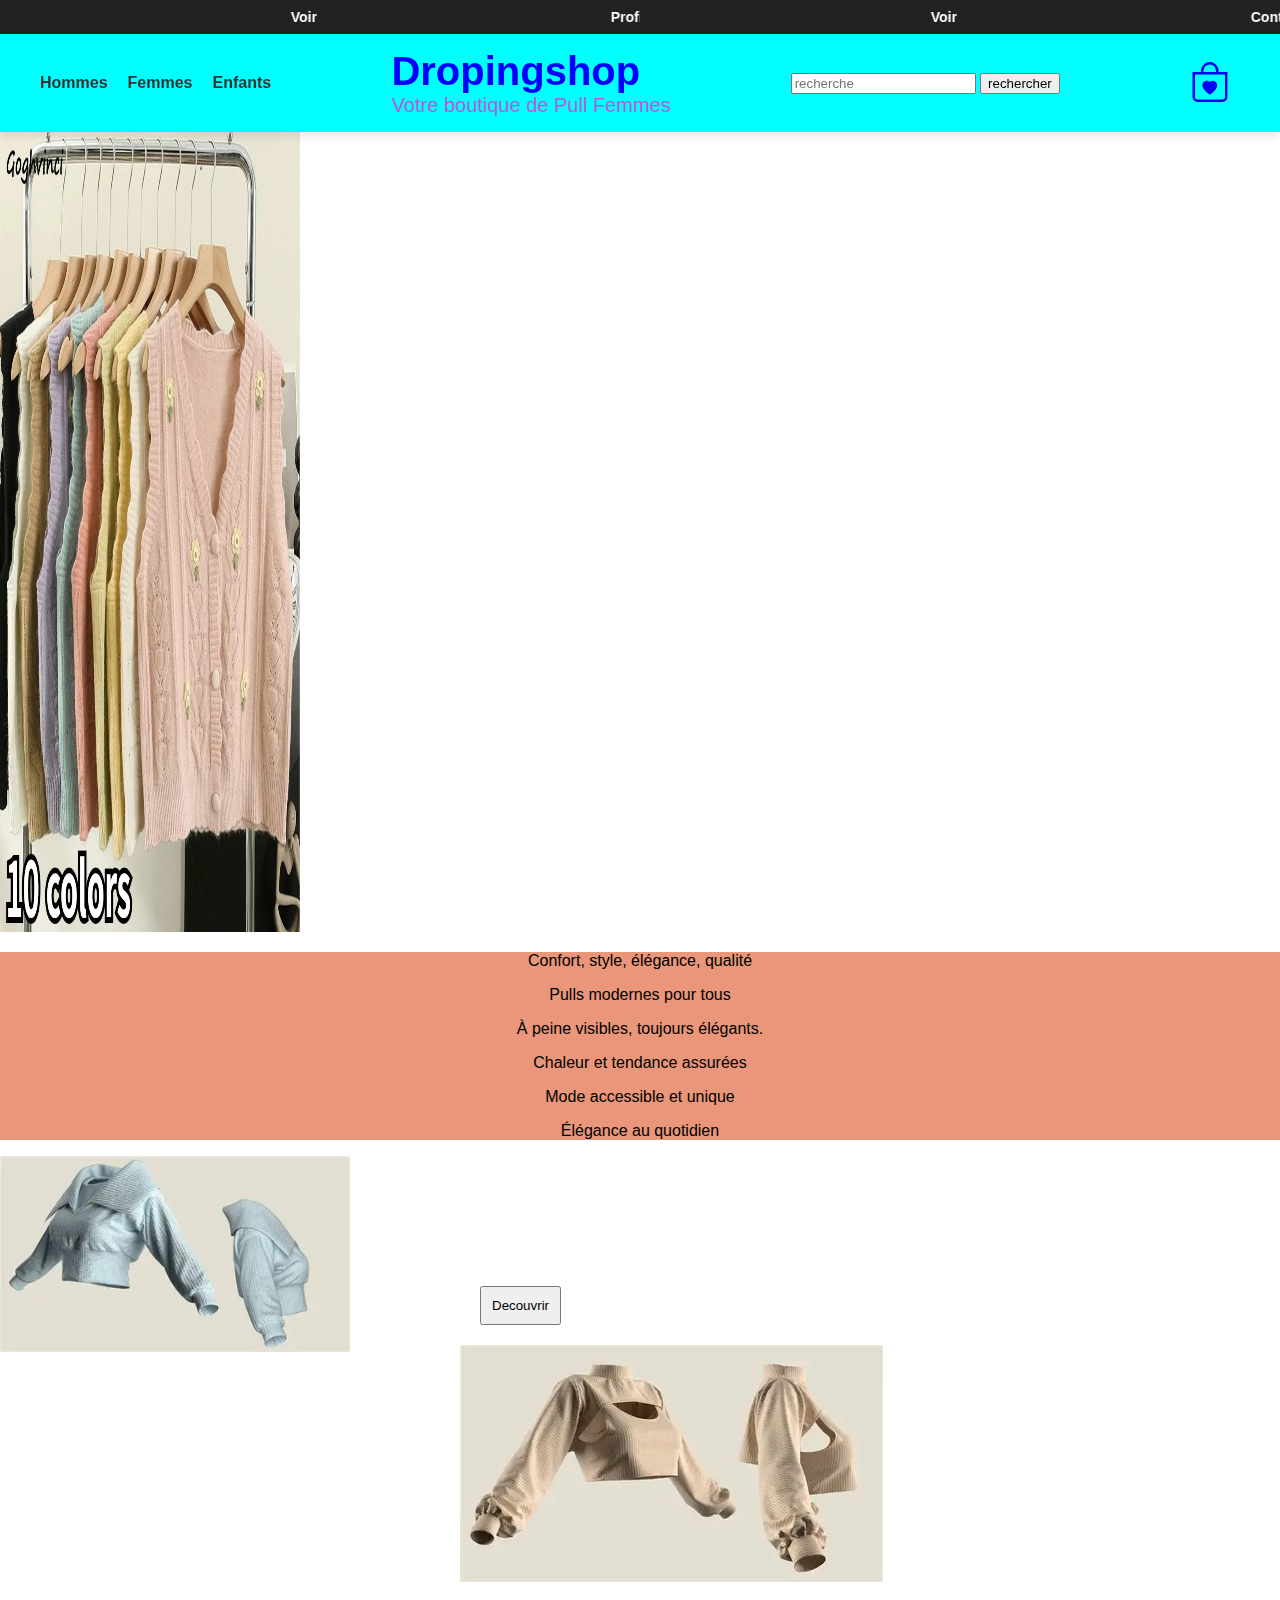
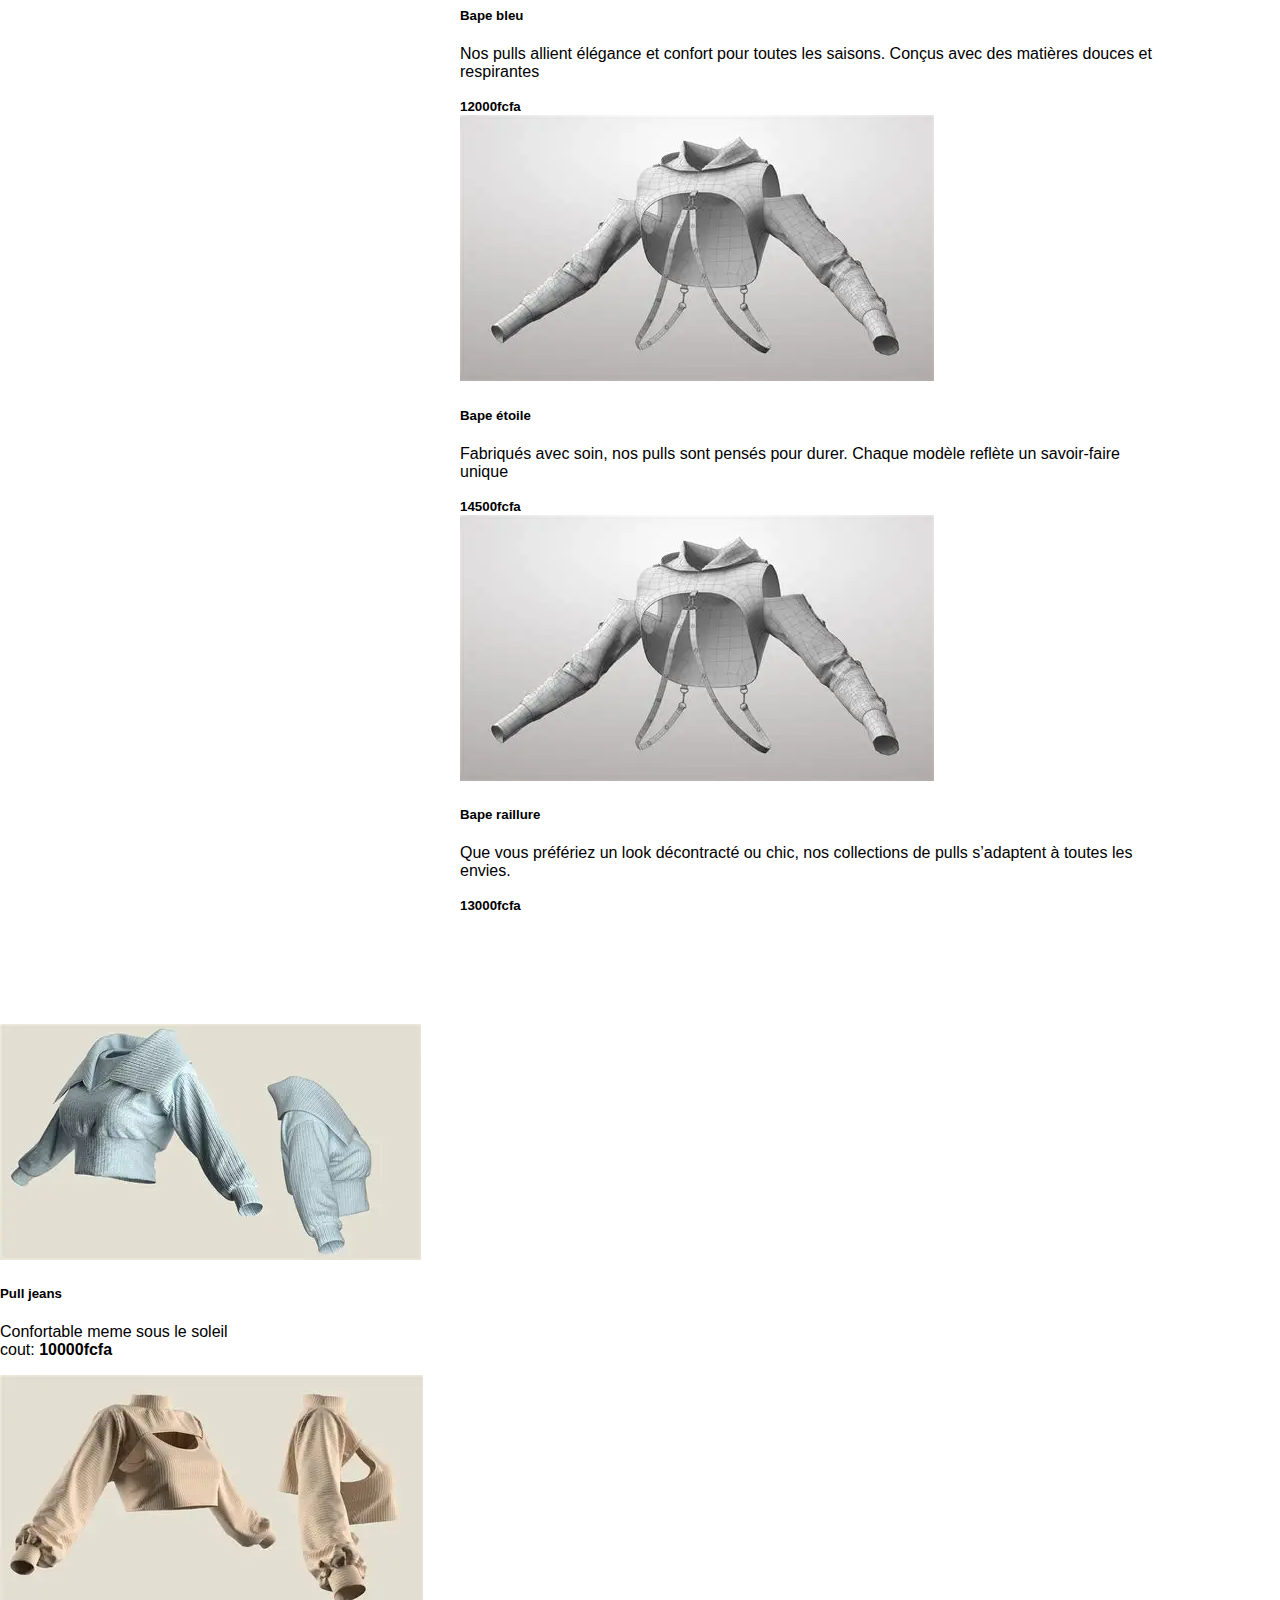
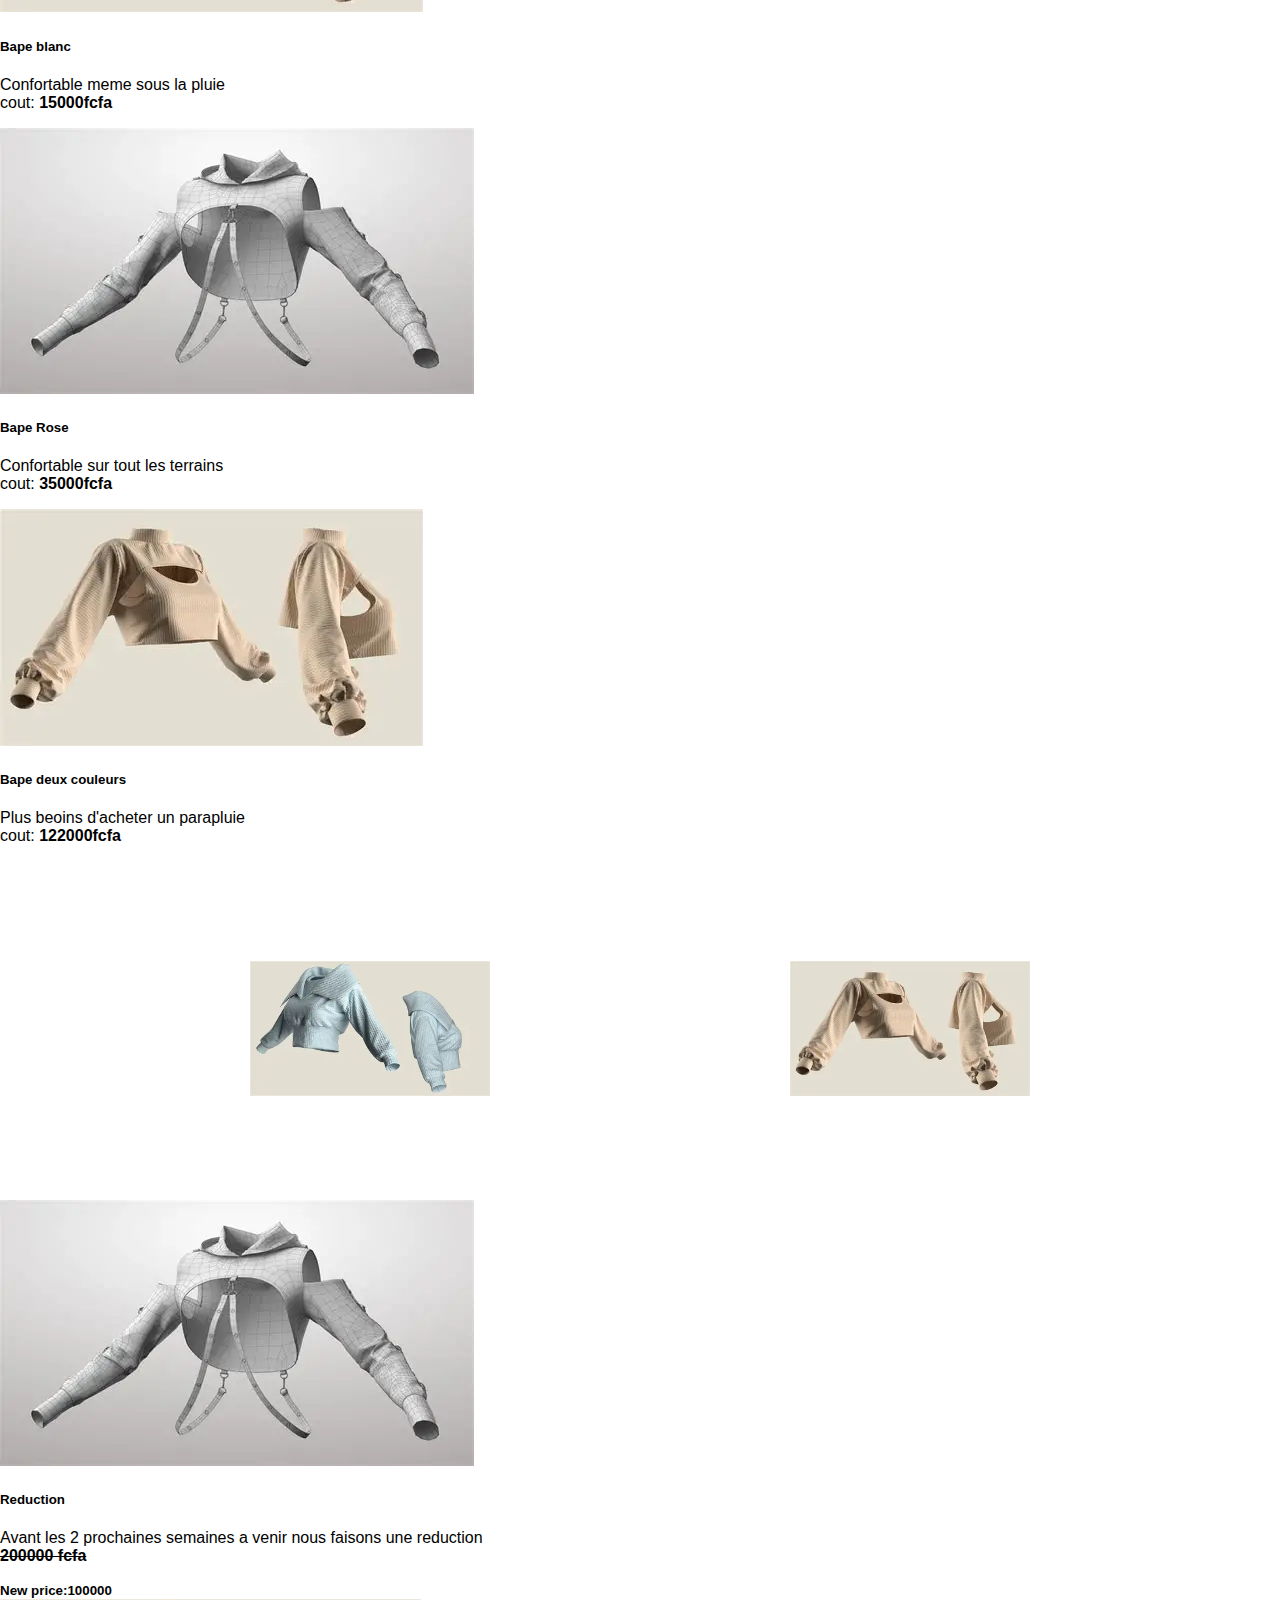
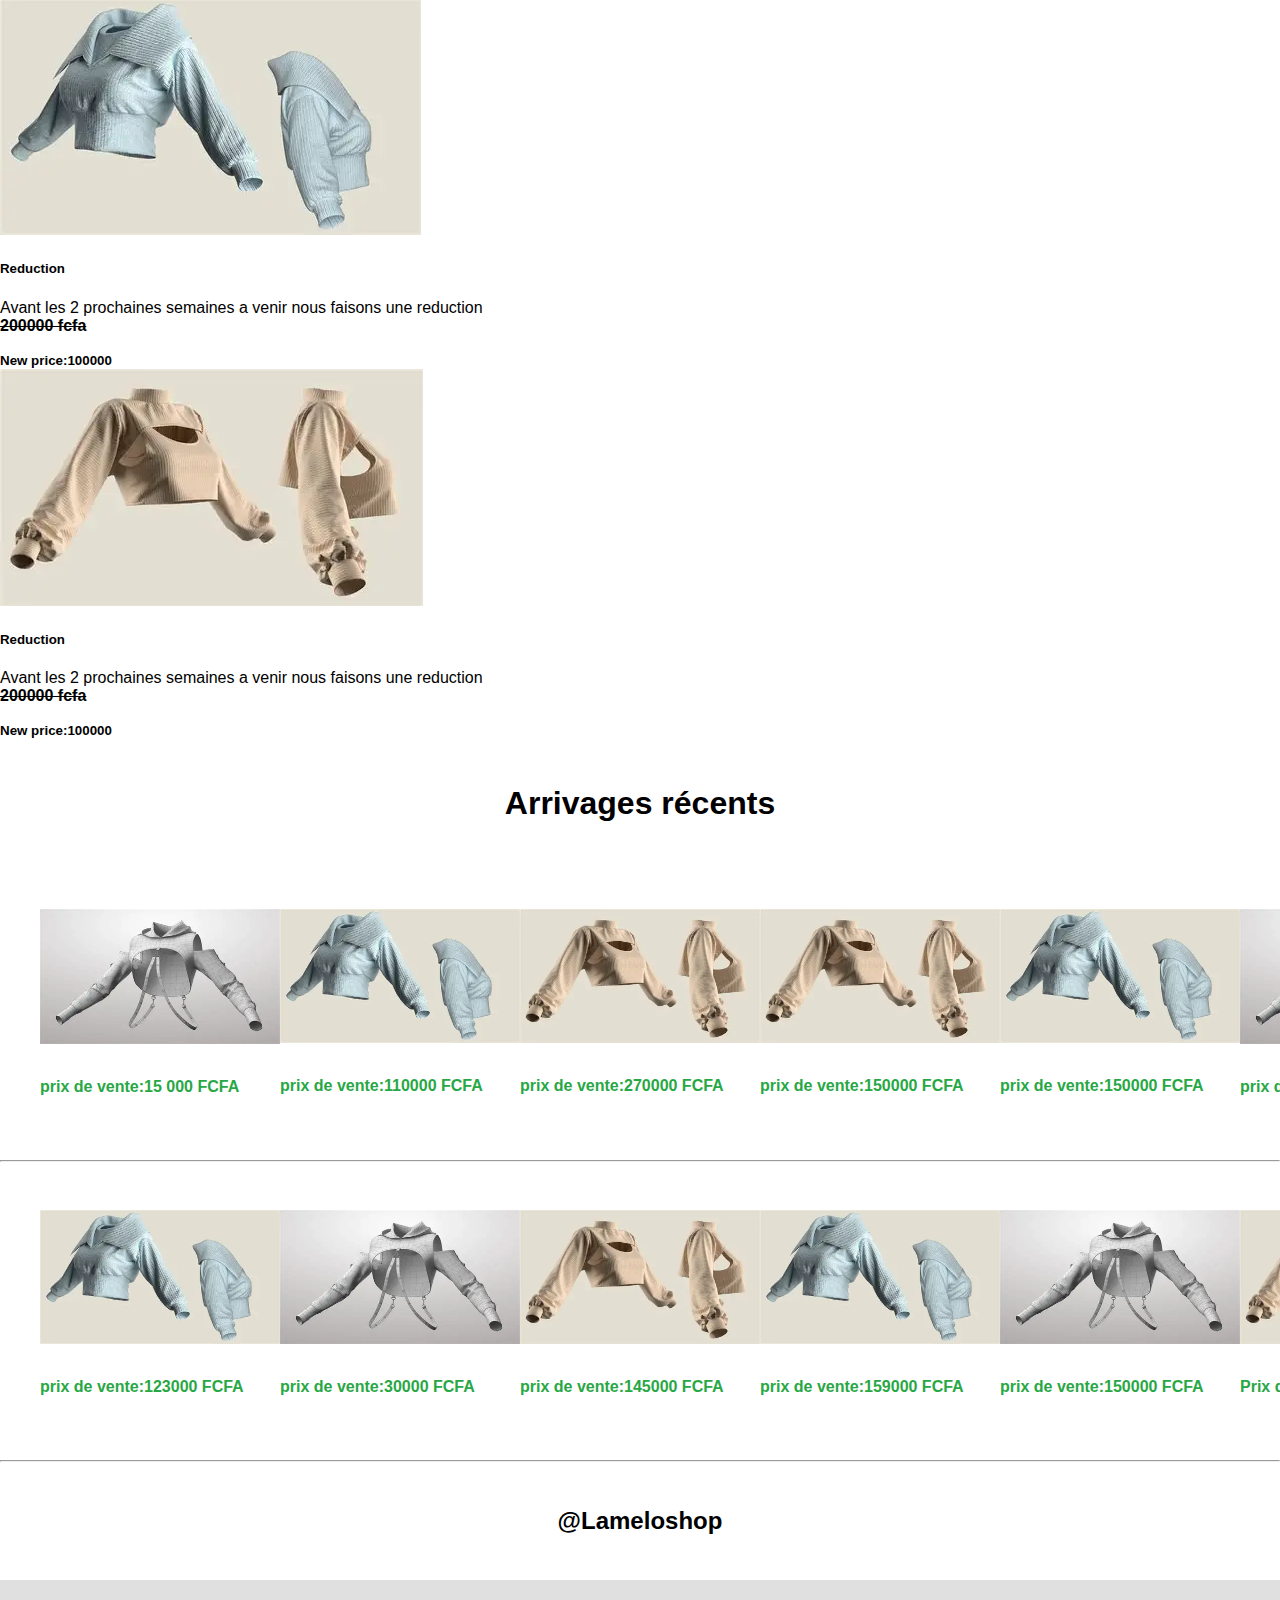
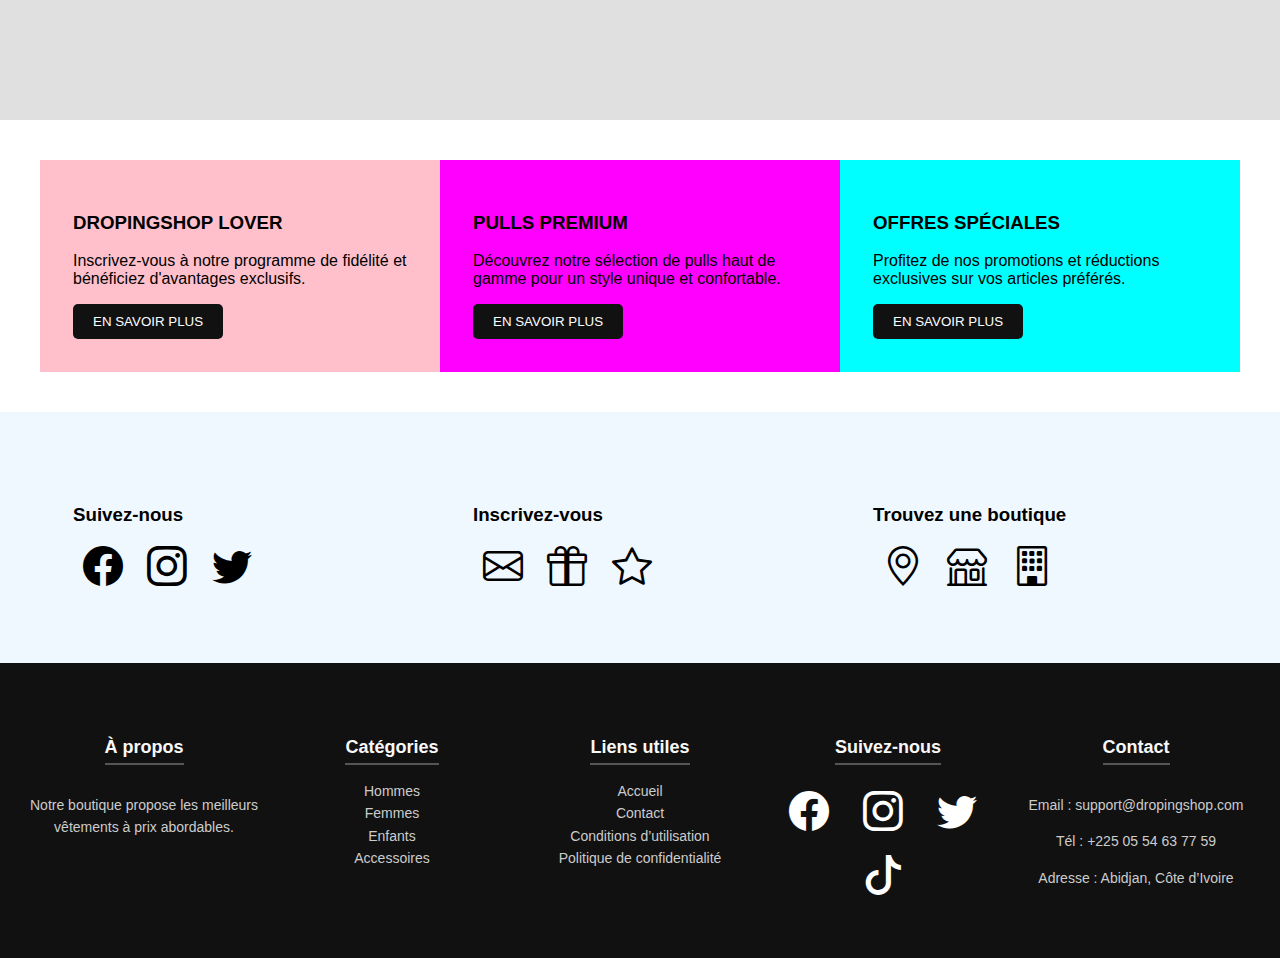
<file: femme.html>
<!DOCTYPE html>
<html lang="fr">

<head>
  <meta charset="UTF-8">
  <meta name="viewport" content="width=device-width, initial-scale=1.0">
  <title>Mon Dropingshop</title>
 <link rel="stylesheet" href="femme.css">
  <link href="https://cdn.jsdelivr.net/npm/bootstrap@5.3.8/dist/css/bootstrap.min.css" rel="stylesheet"
    integrity="sha384-sRIl4kxILFvY47J16cr9ZwB07vP4J8+LH7qKQnuqkuIAvNWLzeN8tE5YBujZqJLB" crossorigin="anonymous">
  <link rel="stylesheet" href="https://cdn.jsdelivr.net/npm/bootstrap-icons@1.10.5/font/bootstrap-icons.css">


<body>
  <header>
    <div class="entete">
      <marquee behavior="scroll" direction="left" scrollamount="4">
        <a href="#new">Voir nos Arrivages récents!</a>
      </marquee>
      <marquee behavior="scroll" direction="left" scrollamount="4">
        <a href="#reduction">Profitez de nos promotions!</a>
      </marquee>
      <marquee behavior="scroll" direction="left" scrollamount="4">
        <a href="#populaire">Voir nos Articles populaires!</a>
      </marquee>
      <marquee behavior="scroll" direction="left" scrollamount="4">
        <a href="https://wa.me/2250554637759" >Contactez nous!</a>
      </marquee>
    </div>
  </header>
  <div class="main-container">
    <div class="nav-menu">
      <li><a href="index.html">Hommes </a></li>
      <li><a href="#">Femmes</a></li>
      <li><a href="enfant.html">Enfants</a></li>
    </div>
    <div class="site-logo">
      <b>
        <p1>Dropingshop</p1><br>
      </b>
      <p2>Votre boutique de Pull Femmes</p2>
    </div>
    <nav class="navbar bg-body-tertiary">
      <div class="container-fluid">
        <form class="d-flex" role="search">
          <input class="form-control me-2" type="search" placeholder="recherche" aria-label="Search" />
          <button class="btn btn-outline-success" type="submit">rechercher</button>
        </form>
      </div>
    </nav>
<div class="icons">
  <a href="#"><i class="bi bi-bag-heart"></i></a>
</div>


  </div>
  <div id="carouselExampleControlsNoTouching" class="carousel slide" data-bs-touch="false">
    <div class="carousel-inner">
      <div class="carousel-item active">
        <img src="image3.png" class="d-block w-100" alt="...">
      </div>
    </div>
  </div>
  <footer>
    <p>Confort, style, élégance, qualité</p>
    <p>Pulls modernes pour tous</p>
    <p>À peine visibles, toujours élégants.</p>
    <p>Chaleur et tendance assurées</p>
    <p>Mode accessible et unique</p>
    <p>Élégance au quotidien</p>
  </footer>
  <div class="div1">
    <div class="div2">
      <img src="image2.png" alt="">
    </div>
    <section id="populaire"></section>
    <div class="div3">
      <a href="#"><button> Decouvrir</button></a>
      <div class="row row-cols-1 row-cols-md-3 g-4">
        <div class="col">
          <div class="card h-100">
            <a href="https://wa.me/2250554637759"><img src="image4.png" class="card-img-top" alt="..."></a>
            <div class="card-body">
              <h5 class="card-title">Bape bleu</h5>
              <p class="card-text">Nos pulls allient élégance et confort pour toutes les saisons. Conçus avec des matières douces et respirantes</p>
            </div>
            <div class="card-footer">
             <b> <small class="text-body-secondary">12000fcfa</small></b>
            </div>
          </div>
        </div>
        <div class="col">
          <div class="card h-100">
           <a href="https://wa.me/2250554637759"> <img src="image6.png" class="card-img-top" alt="..."></a>
            <div class="card-body">
              <h5 class="card-title">Bape étoile</h5>
              <p class="card-text">Fabriqués avec soin, nos pulls sont pensés pour durer. Chaque modèle reflète un savoir-faire unique</p>
            </div>
            <div class="card-footer">
             <b> <small class="text-body-secondary">14500fcfa</small></b>
            </div>
          </div>
        </div>
        <div class="col">
          <div class="card h-100">
            <a href="https://wa.me/2250554637759"> <img src="image6.png" class="card-img-top" alt="..."></a>
            <div class="card-body">
              <h5 class="card-title">Bape raillure</h5>
              <p class="card-text">Que vous préfériez un look décontracté ou chic, nos collections de pulls s’adaptent à toutes les envies.</p>
            </div>
            <div class="card-footer">
             <b> <small class="text-body-secondary">13000fcfa</small></b>
            </div>
          </div>
        </div>
      </div>
    </div>
  </div>
  <div class="row row-cols-1 row-cols-md-2 g-4">
    <div class="col">
      <div class="card">
        <img src="image2.png" class="card-img-top" alt="...">
        <div class="card-body">
          <h5 class="card-title">Pull jeans</h5>
          <p class="card-text">Confortable meme sous le soleil <br>cout:<b> 10000fcfa</b></p>
        </div>
      </div>
    </div>
    <div class="col">
      <div class="card">
        <img src="image4.png" class="card-img-top" alt="...">
        <div class="card-body">
          <h5 class="card-title">Bape blanc</h5>
          <p class="card-text">Confortable meme sous la pluie <br>cout:<b> 15000fcfa</b> </p>
        </div>
      </div>
    </div>
    <div class="col">
      <div class="card">
        <img src="image6.png" class="card-img-top" alt="...">
        <div class="card-body">
          <h5 class="card-title">Bape Rose</h5>
          <p class="card-text">Confortable sur tout les terrains <br>cout:<b> 35000fcfa</b> </p>
        </div>
      </div>
    </div>
    <div class="col">
      <div class="card">
        <img src="image4.png" class="card-img-top" alt="...">
        <div class="card-body">
          <h5 class="card-title">Bape deux couleurs</h5>
          <p class="card-text"> Plus beoins d'acheter un parapluie <br>cout:<b> 122000fcfa</b></p>
        </div>
      </div>
    </div>
  </div>
  <div class="div5">
    <div class="div6">
      <img src="image2.png" alt="">
    </div>
    <div class="div7">
      <img src="image4.png" alt="">
    </div>
  </div>
  <section id="reduction"></section>
  <div class="card-group">
    <div class="card">
      <img src="image6.png" class="card-img-top" alt="...">
     <div class="card-body">
        <h5 class="card-title">Reduction</h5>
        <p class="card-text">Avant les 2 prochaines semaines a venir nous faisons une reduction <br>
        <b> <s>200000 fcfa</s></b></p>
      </div>
      <div class="card-footer">
        <small class="text-body-secondary"><b>New price:100000</b></small>
      </div>
    </div>
    <div class="card">
      <img src="image2.png" class="card-img-top" alt="...">
      <div class="card-body">
        <h5 class="card-title">Reduction </h5>
        <p class="card-text">Avant les 2 prochaines semaines a venir nous faisons une reduction <br>
        <b> <s>200000 fcfa</s></b></p>
      </div>
      <div class="card-footer">
        <small class="text-body-secondary"><b>New price:100000</b></small>
      </div>
    </div>
    <div class="card">
      <img src="image4.png" class="card-img-top" alt="...">
      <div class="card-body">
        <h5 class="card-title">Reduction</h5>
        <p class="card-text">Avant les 2 prochaines semaines a venir nous faisons une reduction <br>
        <b> <s>200000 fcfa</s></b></p>
      </div>
      <div class="card-footer">
        <small class="text-body-secondary"><b>New price:100000</b></small>
      </div>
    </div>
  </div>
  <div class="trait">
    <section id="new"><h1> Arrivages récents</h1></section>
  </div>
  <div class="div8">
    <div class="div9">
     <a href="https://wa.me/2250554637759"> <img src="image6.png" alt=""></a>
       <p class="prix">prix de vente:15 000 FCFA</p>
    </div>
    <div class="div10">
     <a href="https://wa.me/2250554637759" > <img src="image2.png" alt=""></a>
             <p class="prix">prix de vente:110000 FCFA</p>
    </div>
    <div class="div11">
      <a href="https://wa.me/2250554637759"> <img src="image4.png" alt=""></a>
          <p class="prix">prix de vente:270000 FCFA</p>
    </div>
    <div class="div12">
     <a href="https://wa.me/2250554637759">  <img src="image4.png" alt=""></a>
          <p class="prix">prix de vente:150000 FCFA</p>
    </div>
    <div class="div13">
      <a href="https://wa.me/2250554637759"><img src="image2.png" alt=""></a>
          <p class="prix">prix de vente:150000 FCFA</p>
    </div>
    <div class="div14">
      <a href="https://wa.me/2250554637759"><img src="image6.png" alt=""></a>
          <p class="prix">prix de vente:155000 FCFA</p>
    </div>
  </div>
  <hr class="ligne">
  <div class="div8">
    <div class="div9">
      <a href="https://wa.me/2250554637759"><img src="image2.png" alt=""></a>
           <p class="prix">prix de vente:123000 FCFA</p>
    </div>
    <div class="div10">
      <a href="https://wa.me/2250554637759"><img src="image6.png" alt=""></a>
           <p class="prix">prix de vente:30000 FCFA</p>
    </div>
    <div class="div11">
      <a href="https://wa.me/2250554637759"><img src="image4.png" alt=""></a>
           <p class="prix">prix de vente:145000 FCFA</p>
    </div>
    <div class="div12">
      <a href="https://wa.me/2250554637759"><img src="image2.png" alt=""></a>
           <p class="prix">prix de vente:159000 FCFA</p>
    </div>
    <div class="div13">
      <a href="https://wa.me/2250554637759"><img src="image6.png" alt=""></a>
           <p class="prix">prix de vente:150000 FCFA</p>
    </div>
    <div class="div14">
      <a href="https://wa.me/2250554637759"><img src="image4.png" alt=""></a>
           <p class="prix">Prix de vente:158000 FCFA</p>
    </div>
  </div>
  <hr class="ligne">
  <div class="trait">
    <h2> @Lameloshop</h2>
  </div>
  <div class="espace"></div>
  <div class="div15"> 
    <div class="div16">
       <h3>DROPINGSHOP LOVER</h3>
    <p>Inscrivez-vous à notre programme de fidélité et bénéficiez d'avantages exclusifs.</p>
    <a href="https://wa.me/2250554637759"><button>EN SAVOIR PLUS</button></a>
    </div>
    <div class="div17">
         <h3>PULLS PREMIUM</h3>
    <p>Découvrez notre sélection de pulls haut de gamme pour un style unique et confortable.</p>
    <a href="https://wa.me/2250554637759"><button>EN SAVOIR PLUS</button></a>
    </div>
    <div class="div18">
      
        <h3>OFFRES SPÉCIALES</h3>
    <p>Profitez de nos promotions et réductions exclusives sur vos articles préférés.</p>
    <a href="https://wa.me/2250554637759"><button >EN SAVOIR PLUS</button></a>

    </div>
  </div>
   <div class="div19"> 
    <div class="div20">
      <h3>Suivez-nous</h3>
      <i class="bi bi-facebook" style="font-size: 40px;"></i>
    <i class="bi bi-instagram" style="font-size: 40px;"></i>
    <i class="bi bi-twitter" style="font-size: 40px;"></i>
    </div>
    <div class="div21">
    <h3>Inscrivez-vous</h3>
 <i class="bi bi-envelope" style="font-size: 40px;"></i>
    <i class="bi bi-gift" style="font-size: 40px;"></i>
    <i class="bi bi-star" style="font-size: 40px;"></i>
    </div>
    <div class="div22">
      
      <h3>Trouvez une boutique</h3>
      <i class="bi bi-geo-alt" style="font-size: 40px;"></i>
    <i class="bi bi-shop" style="font-size: 40px;"></i>
    <i class="bi bi-building" style="font-size: 40px;"></i>
    </div>
  </div>
  <footer class="footer-5">
  <div class="footer-column">
    <h4>À propos</h4>
    <p>Notre boutique propose les meilleurs vêtements à prix abordables.</p>
  </div>
  <div class="footer-column">
    <h4>Catégories</h4>
    <ul>
      <li><a href="#">Hommes</a></li>
      <li><a href="#">Femmes</a></li>
      <li><a href="#">Enfants</a></li>
      <li><a href="#">Accessoires</a></li>
    </ul>
  </div>

  <div class="footer-column">
    <h4>Liens utiles</h4>
    <ul>
      <li><a href="#">Accueil</a></li>
      <li><a href="#">Contact</a></li>
      <li><a href="#">Conditions d’utilisation</a></li>
      <li><a href="#">Politique de confidentialité</a></li>
    </ul>
  </div>

  <div class="footer-column">
    <h4>Suivez-nous</h4>
    <div class="social-icons">
      <a href="#"><i class="bi bi-facebook"></i></a>
      <a href="#"><i class="bi bi-instagram"></i></a>
      <a href="#"><i class="bi bi-twitter"></i></a>
      <a href="#"><i class="bi bi-tiktok"></i></a>
    </div>
  </div>

  <div class="footer-column">
    <h4>Contact</h4>
    <p>Email : support@dropingshop.com</p>
    <p>Tél : +225 05 54 63 77 59</p>
    <p>Adresse : Abidjan, Côte d’Ivoire</p>
  </div>
</footer>
  <script src="https://cdn.jsdelivr.net/npm/bootstrap@5.3.8/dist/js/bootstrap.bundle.min.js"
    integrity="sha384-FKyoEForCGlyvwx9Hj09JcYn3nv7wiPVlz7YYwJrWVcXK/BmnVDxM+D2scQbITxI"
    crossorigin="anonymous"></script>
</body>

</html>
</file>
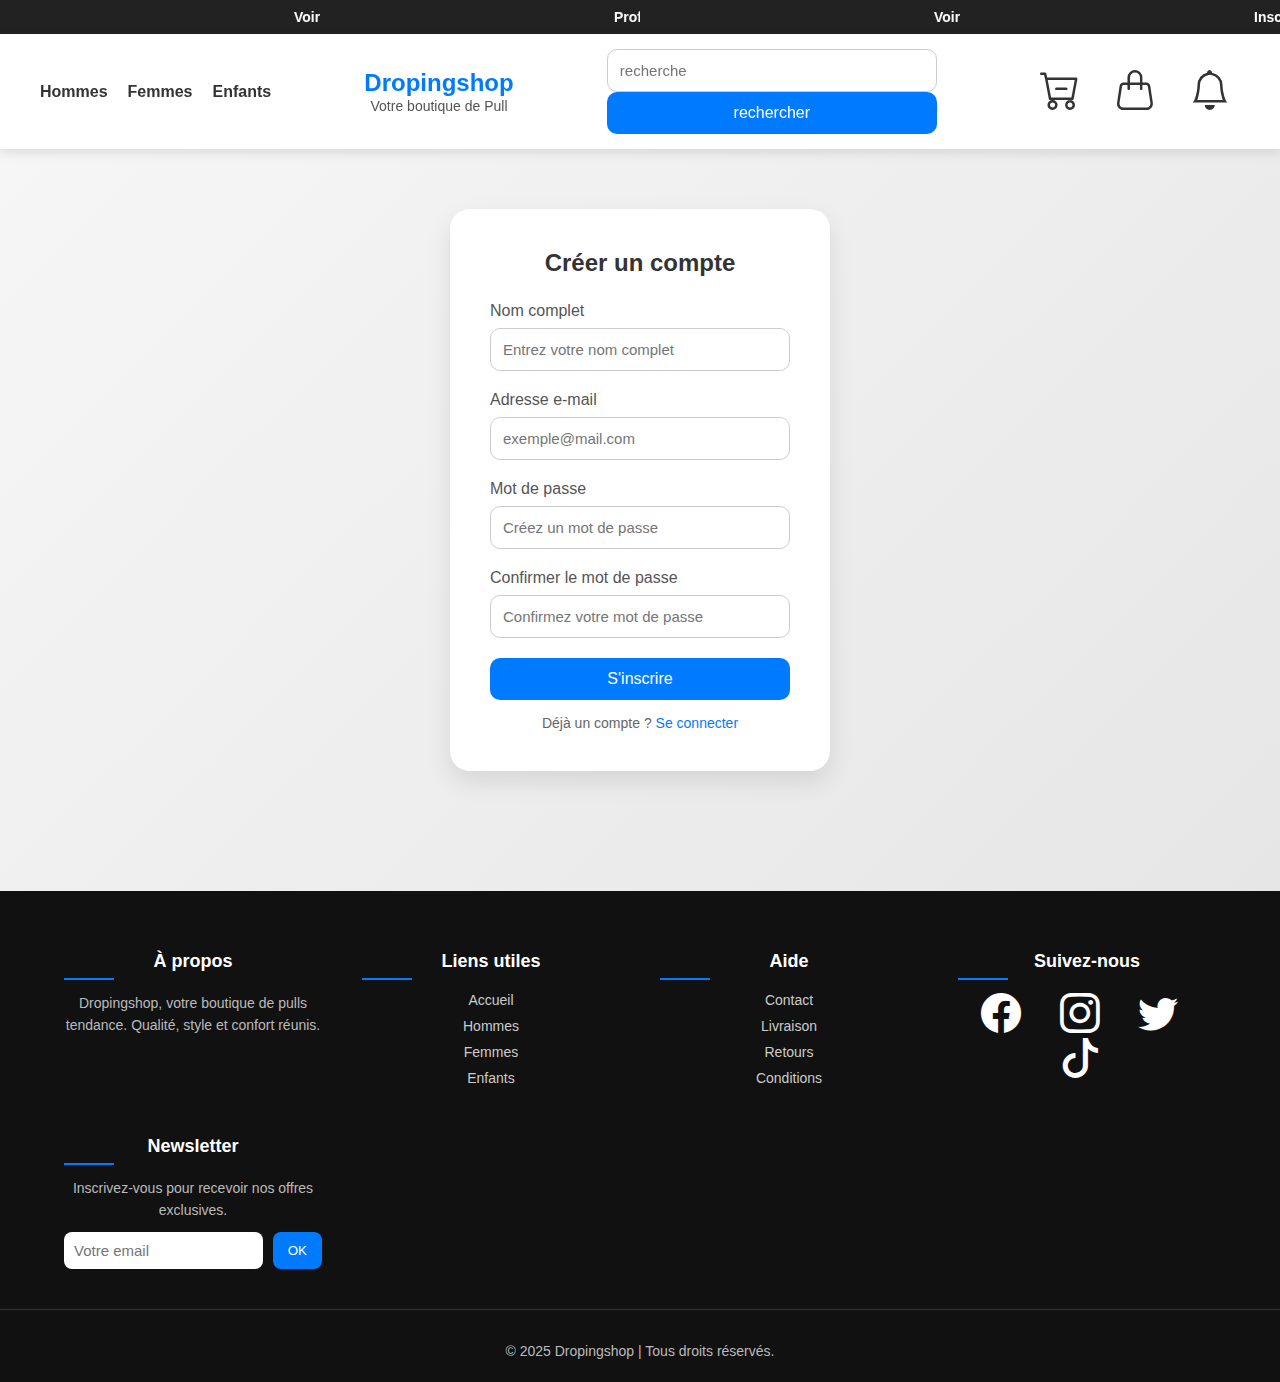
<file: inscription.html>
<!DOCTYPE html>
<html lang="fr">

<head>
  <meta charset="UTF-8">
  <meta name="viewport" content="width=device-width, initial-scale=1.0">
  <title>Mon Dropingshop</title>
  <link rel="stylesheet" href="style.css">
  <link href="https://cdn.jsdelivr.net/npm/bootstrap@5.3.8/dist/css/bootstrap.min.css" rel="stylesheet"
    integrity="sha384-sRIl4kxILFvY47J16cr9ZwB07vP4J8+LH7qKQnuqkuIAvNWLzeN8tE5YBujZqJLB" crossorigin="anonymous">
  <link rel="stylesheet" href="https://cdn.jsdelivr.net/npm/bootstrap-icons@1.10.5/font/bootstrap-icons.css">
  <link rel="stylesheet" href="inscription.css">
</head>

<body>
  <header>
    <div class="entete">
      <marquee behavior="scroll" direction="left" scrollamount="4">
        <a href="#">Voir nos Arrivages récents!</a>
      </marquee>
      <marquee behavior="scroll" direction="left" scrollamount="4">
        <a href="#">Profitez de nos promotions!</a>
      </marquee>
      <marquee behavior="scroll" direction="left" scrollamount="4">
        <a href="#">Voir nos Articles populaires!</a>
      </marquee>
      <marquee behavior="scroll" direction="left" scrollamount="4">
        <a href="inscription.html">Inscrivez-vous!</a>
      </marquee>
    </div>
  </header>
  <div class="main-container">
    <div class="nav-menu">
      <li><a href="#">Hommes </a></li>
      <li><a href="#">Femmes</a></li>
      <li><a href="#">Enfants</a></li>
    </div>
    <div class="site-logo">
      <b>
        <p1>Dropingshop</p1><br>
      </b>
      <p2>Votre boutique de Pull</p2>
    </div>
    <nav class="navbar bg-body-tertiary">
      <div class="container-fluid">
        <form class="d-flex" role="search">
          <input class="form-control me-2" type="search" placeholder="recherche" aria-label="Search" />
          <button class="btn btn-outline-success" type="submit">rechercher</button>
        </form>
      </div>
    </nav>
    <div class="icons">
      <a href="#"><i class="bi bi-cart-dash"></i></a>
      <a href="#"><i class="bi bi-handbag"></i></a>
      <a href="#"><i class="bi bi-bell"></i></a>
    </div>
  </div>
  <div class="container">
    <h2>Créer un compte</h2>
    <form>
      <div class="form-group">
        <label for="nom">Nom complet</label>
        <input type="text" id="nom" placeholder="Entrez votre nom complet" required>
      </div>

      <div class="form-group">
        <label for="email">Adresse e-mail</label>
        <input type="email" id="email" placeholder="exemple@mail.com" required>
      </div>

      <div class="form-group">
        <label for="password">Mot de passe</label>
        <input type="password" id="password" placeholder="Créez un mot de passe" required>
      </div>

      <div class="form-group">
        <label for="confirm">Confirmer le mot de passe</label>
        <input type="password" id="confirm" placeholder="Confirmez votre mot de passe" required>
      </div>

      <button type="submit" class="btn">S'inscrire</button>

      <p>Déjà un compte ? <a href="#">Se connecter</a></p>
    </form>
  </div>
  <footer class="footer">
  <div class="footer-container">
    <div class="footer-col">
      <h4>À propos</h4>
      <p>Dropingshop, votre boutique de pulls tendance. Qualité, style et confort réunis.</p>
    </div>

    <div class="footer-col">
      <h4>Liens utiles</h4>
      <ul>
        <li><a href="#">Accueil</a></li>
        <li><a href="#">Hommes</a></li>
        <li><a href="#">Femmes</a></li>
        <li><a href="#">Enfants</a></li>
      </ul>
    </div>

    <div class="footer-col">
      <h4>Aide</h4>
      <ul>
        <li><a href="#">Contact</a></li>
        <li><a href="#">Livraison</a></li>
        <li><a href="#">Retours</a></li>
        <li><a href="#">Conditions</a></li>
      </ul>
    </div>

    <div class="footer-col">
      <h4>Suivez-nous</h4>
      <div class="social-links">
        <a href="#"><i class="bi bi-facebook"></i></a>
        <a href="#"><i class="bi bi-instagram"></i></a>
        <a href="#"><i class="bi bi-twitter"></i></a>
        <a href="#"><i class="bi bi-tiktok"></i></a>
      </div>
    </div>

    <div class="footer-col">
      <h4>Newsletter</h4>
      <p>Inscrivez-vous pour recevoir nos offres exclusives.</p>
      <form class="newsletter">
        <input type="email" placeholder="Votre email" required>
        <button type="submit">OK</button>
      </form>
    </div>
  </div>
  <div class="footer-bottom">
    <p>&copy; 2025 Dropingshop | Tous droits réservés.</p>
  </div>
</footer>

  </body>
</file>
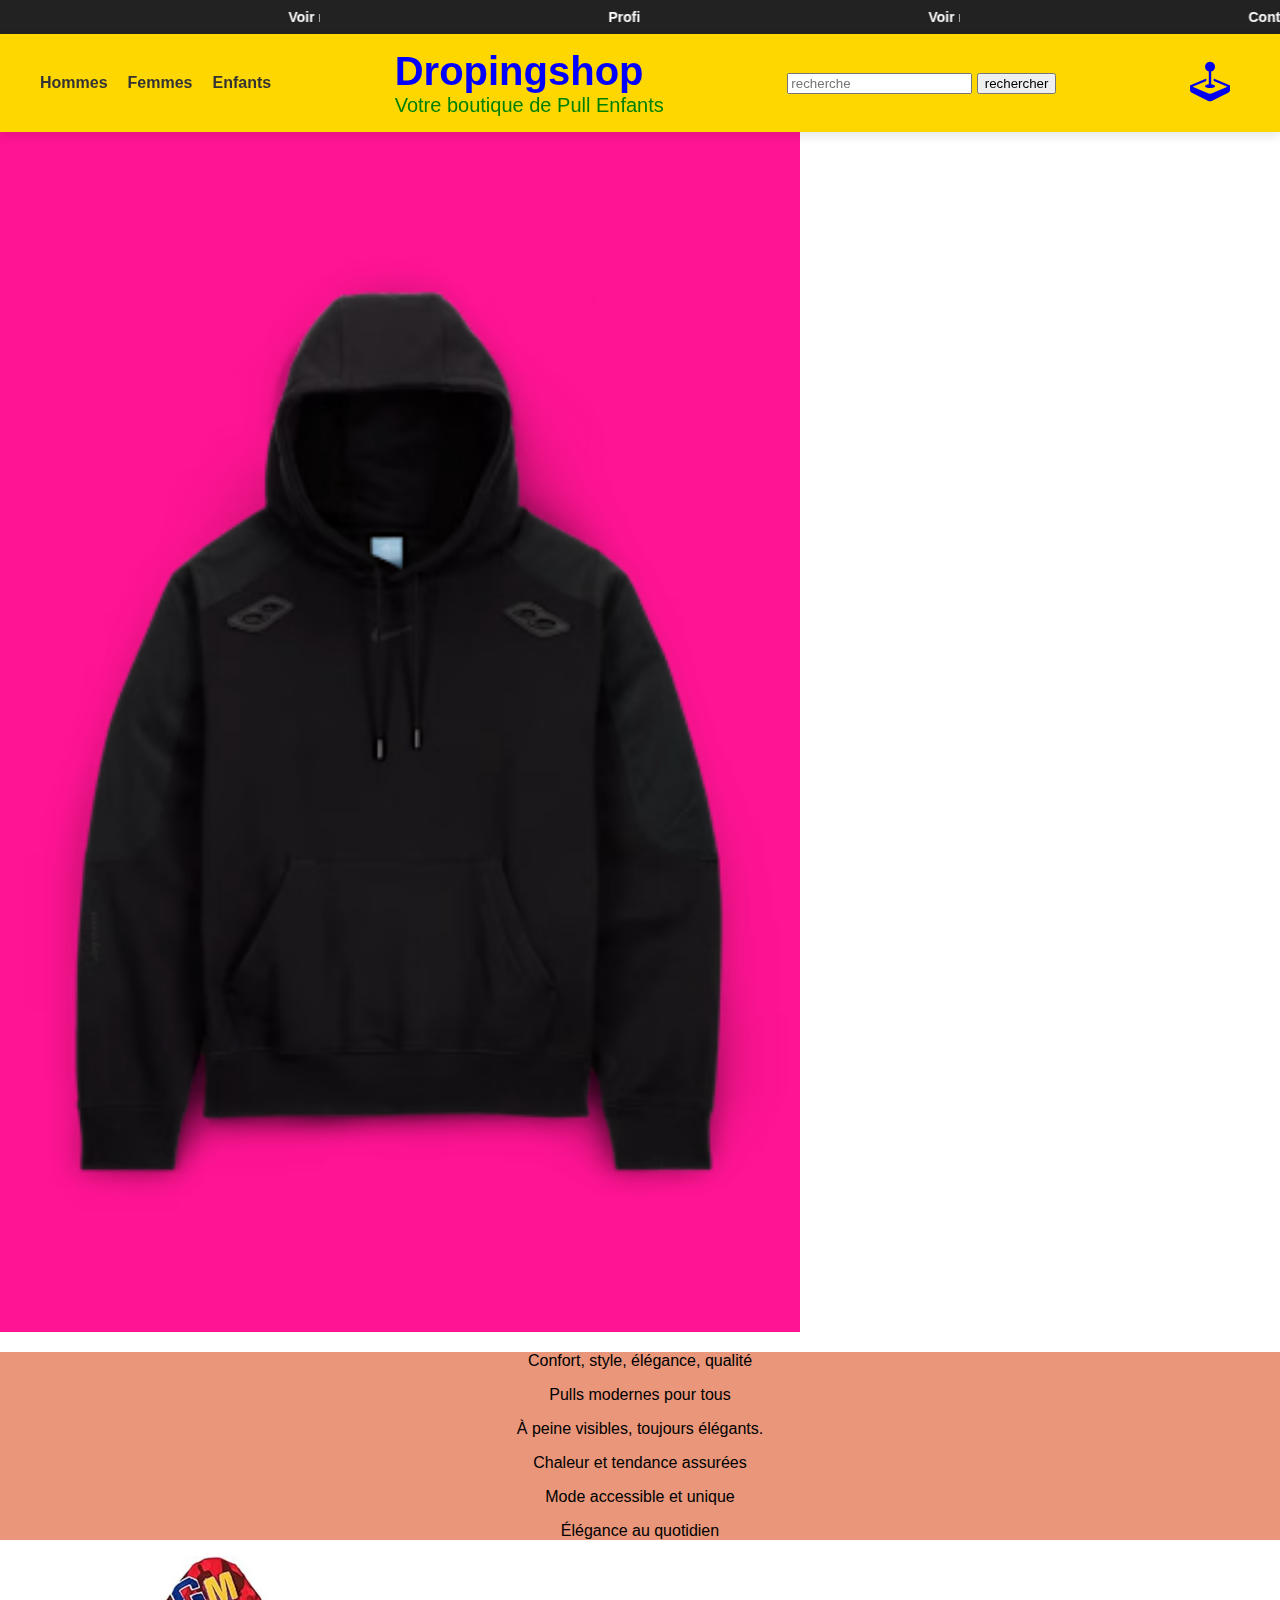
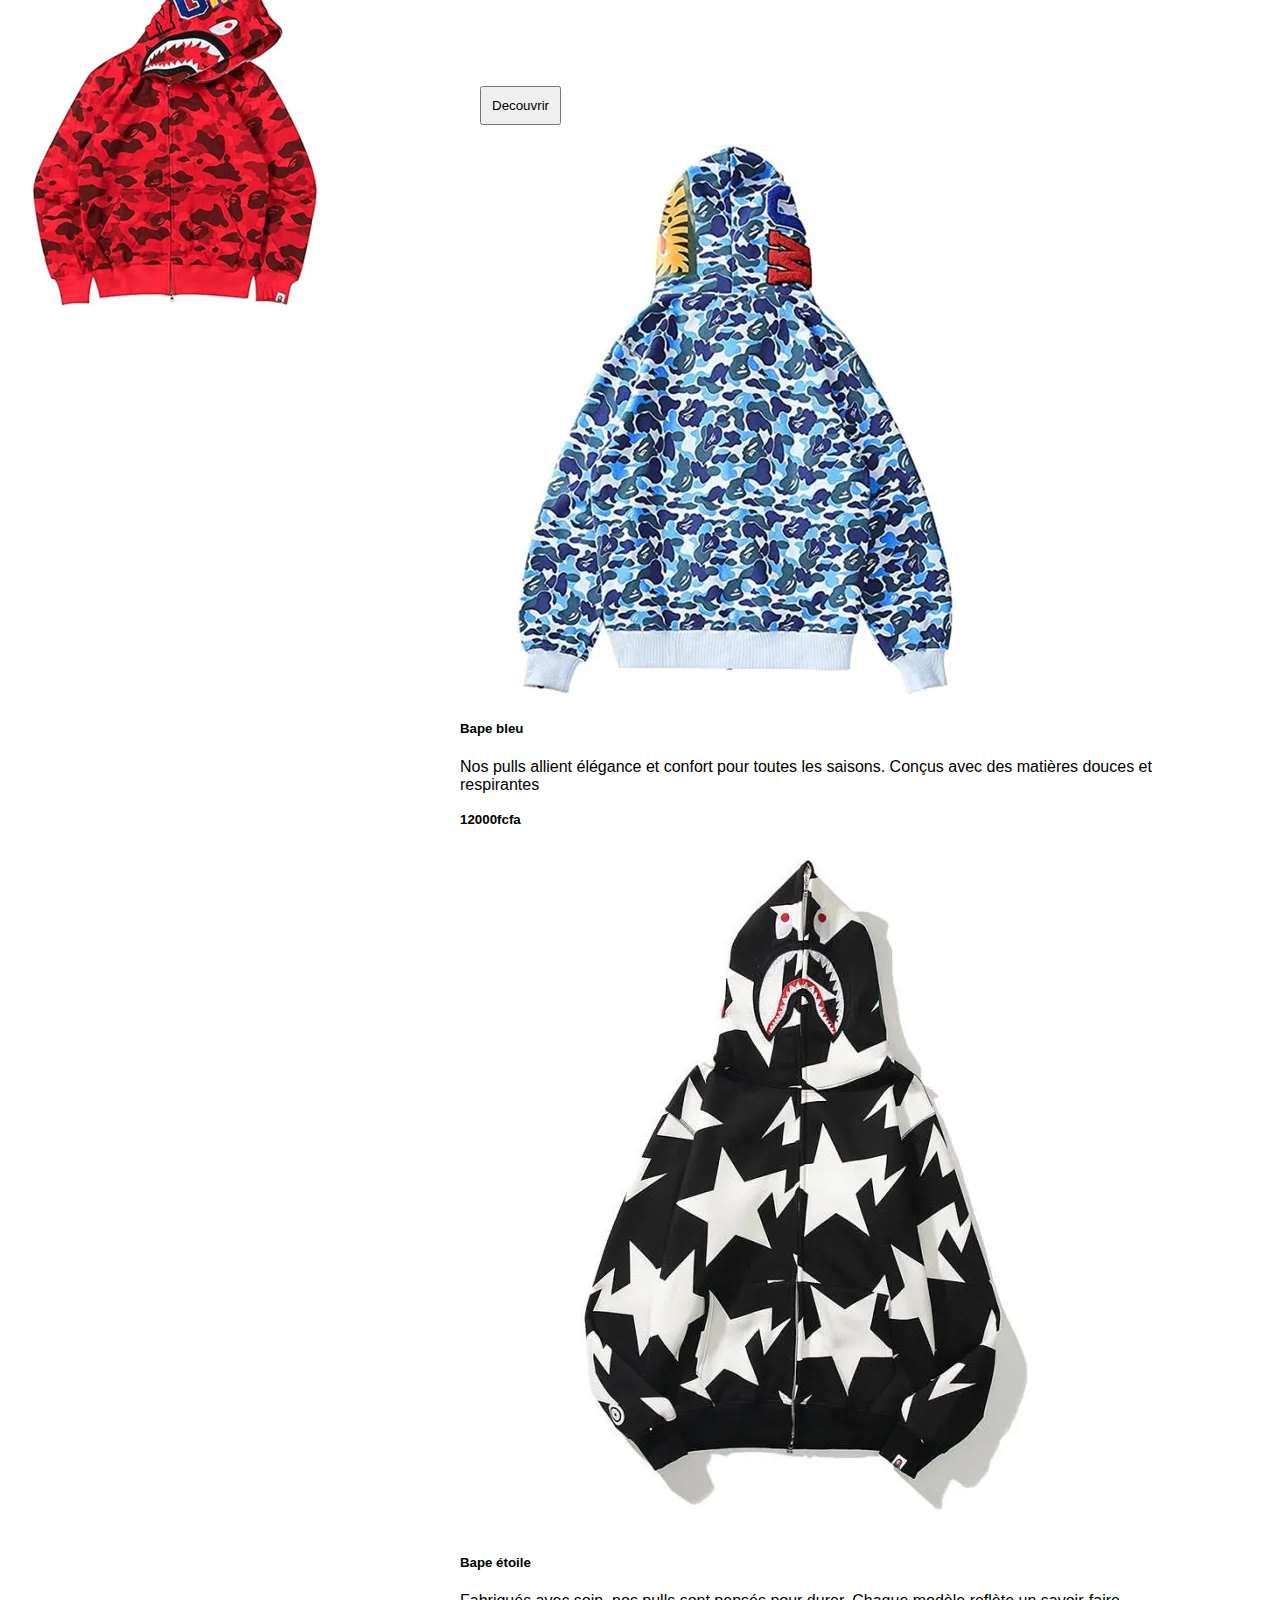
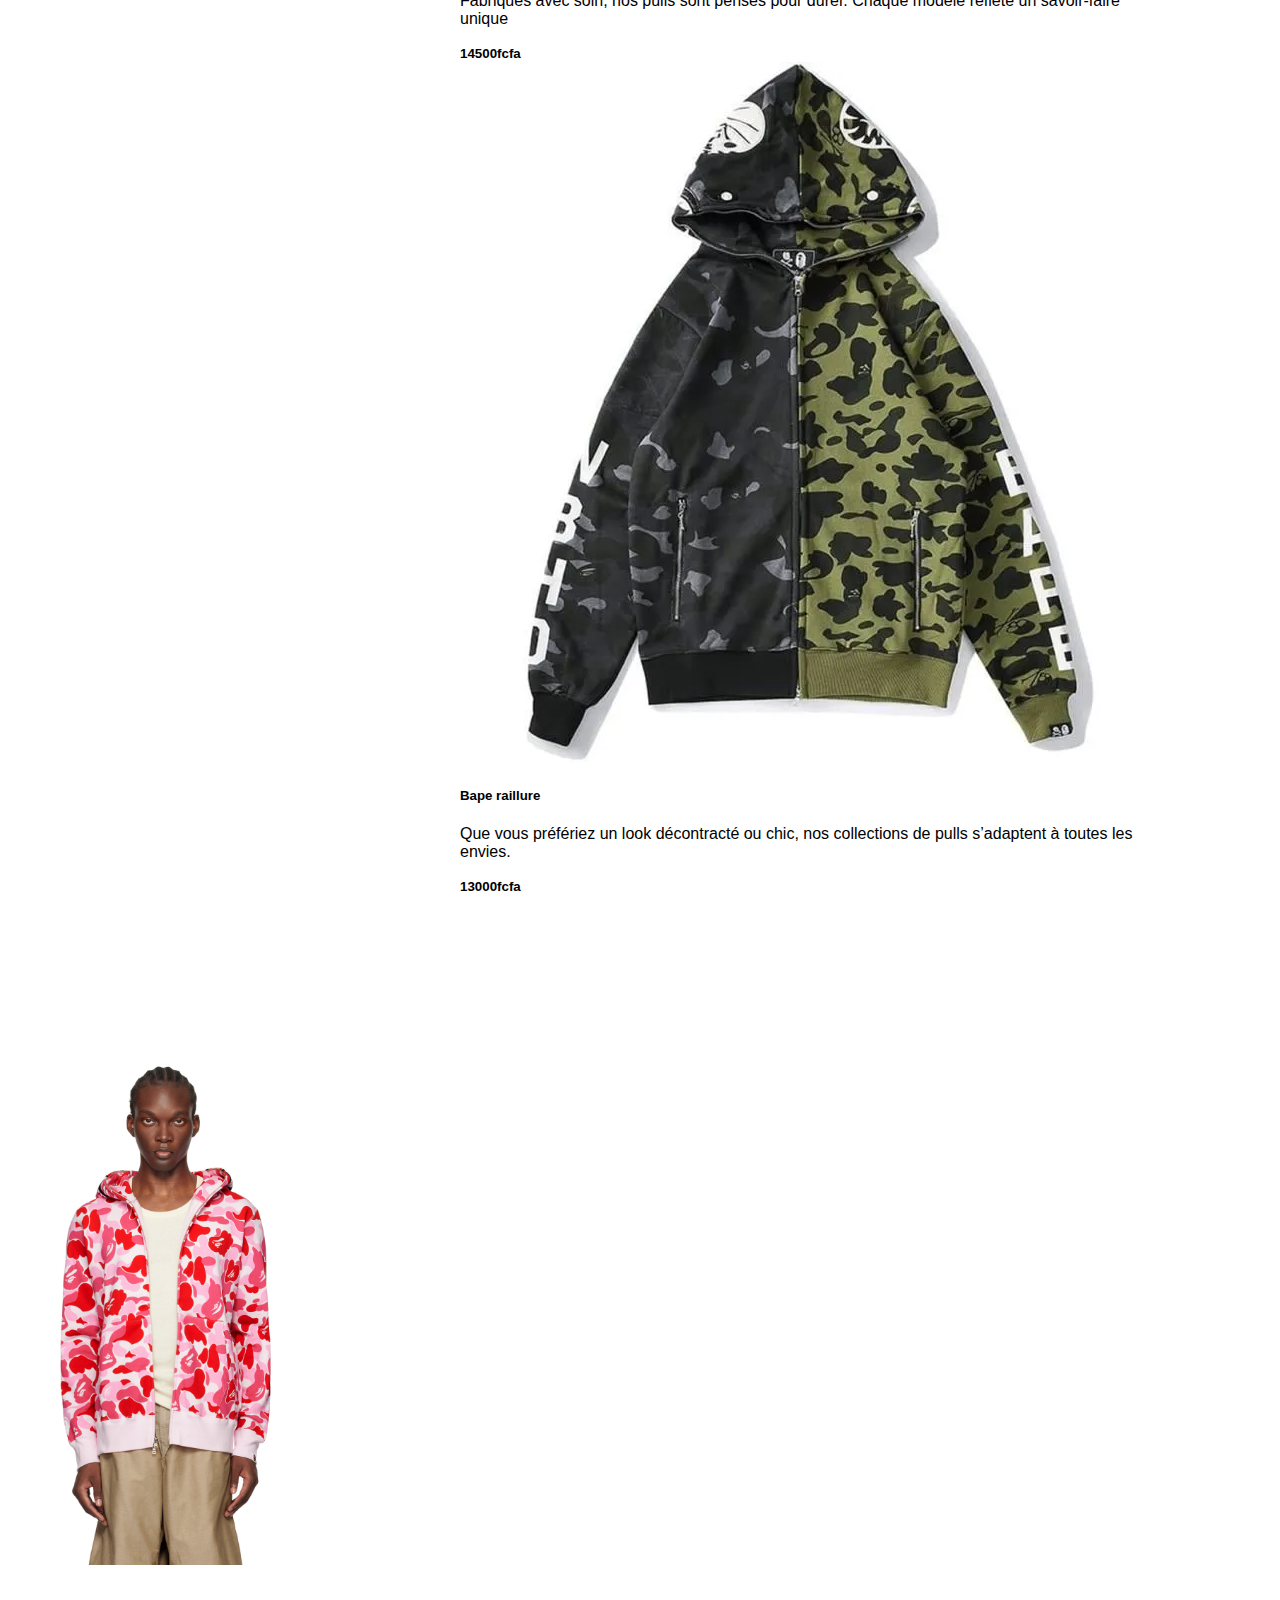
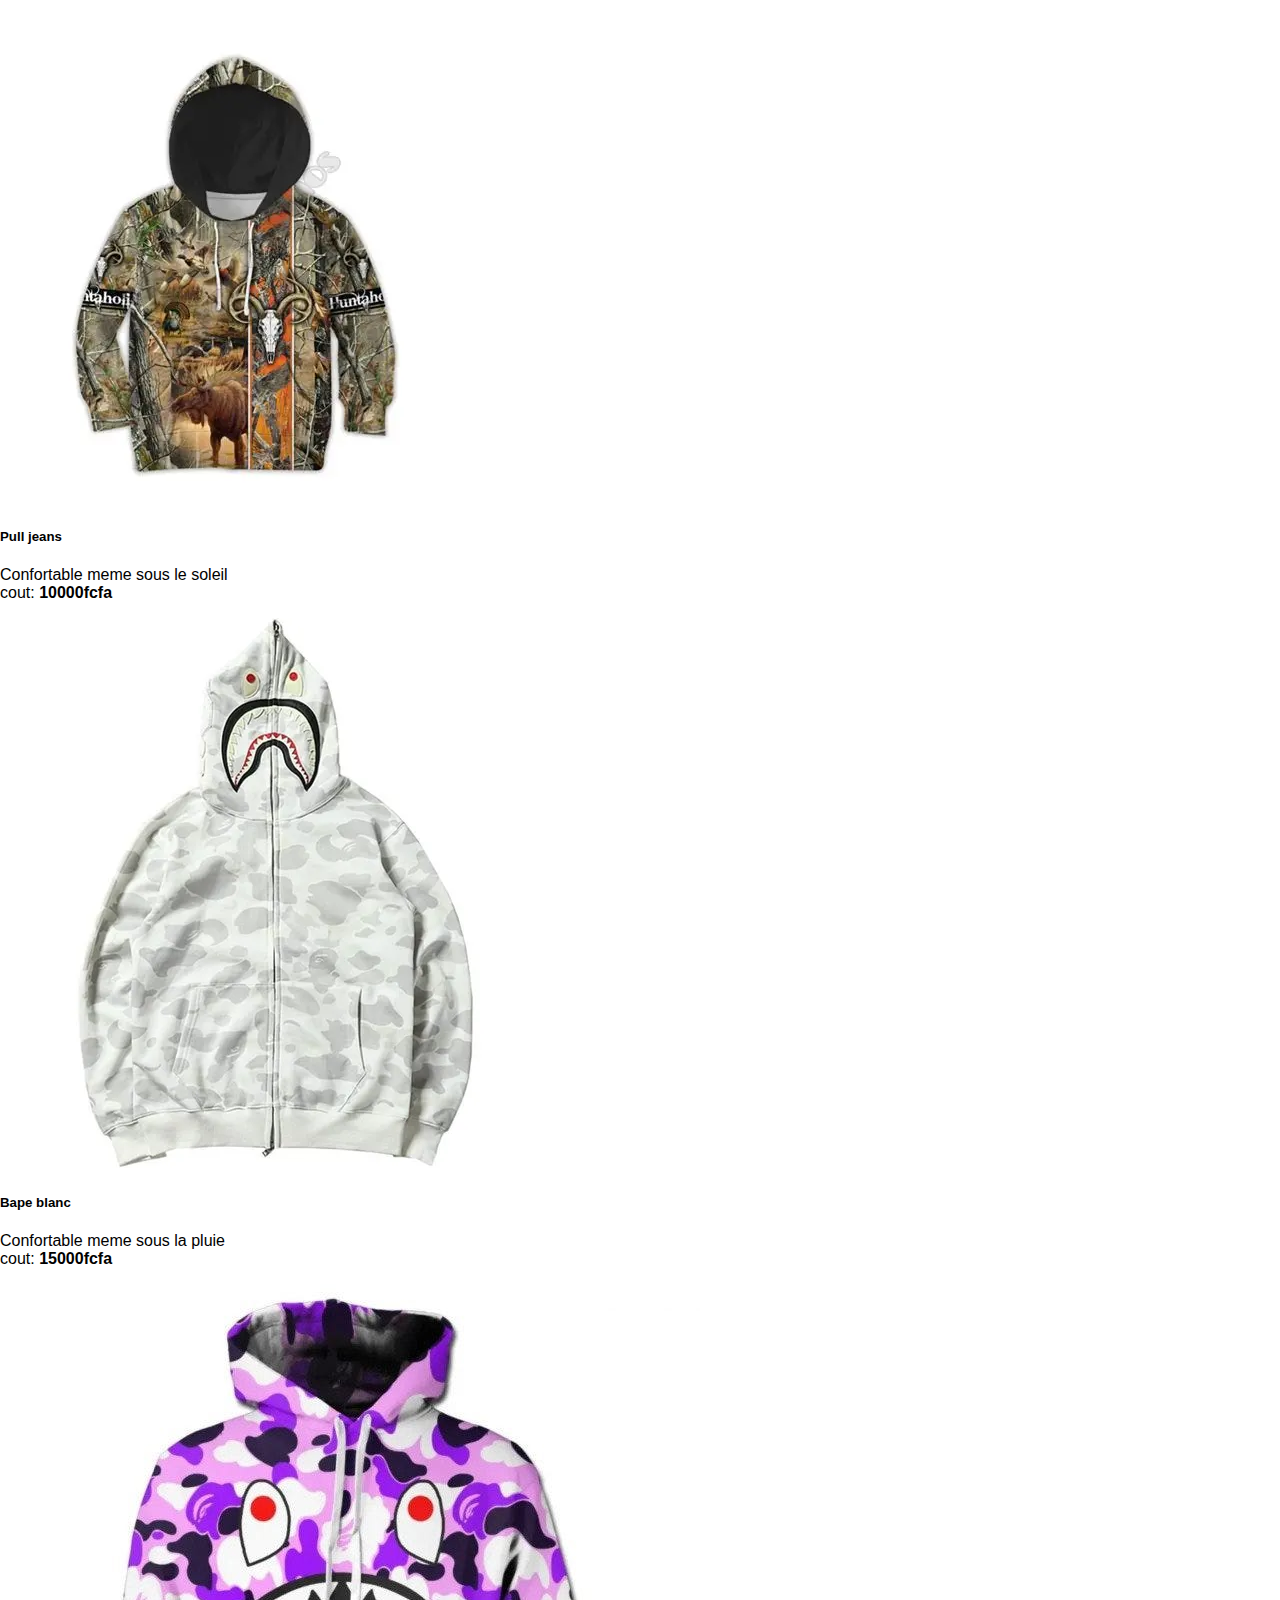
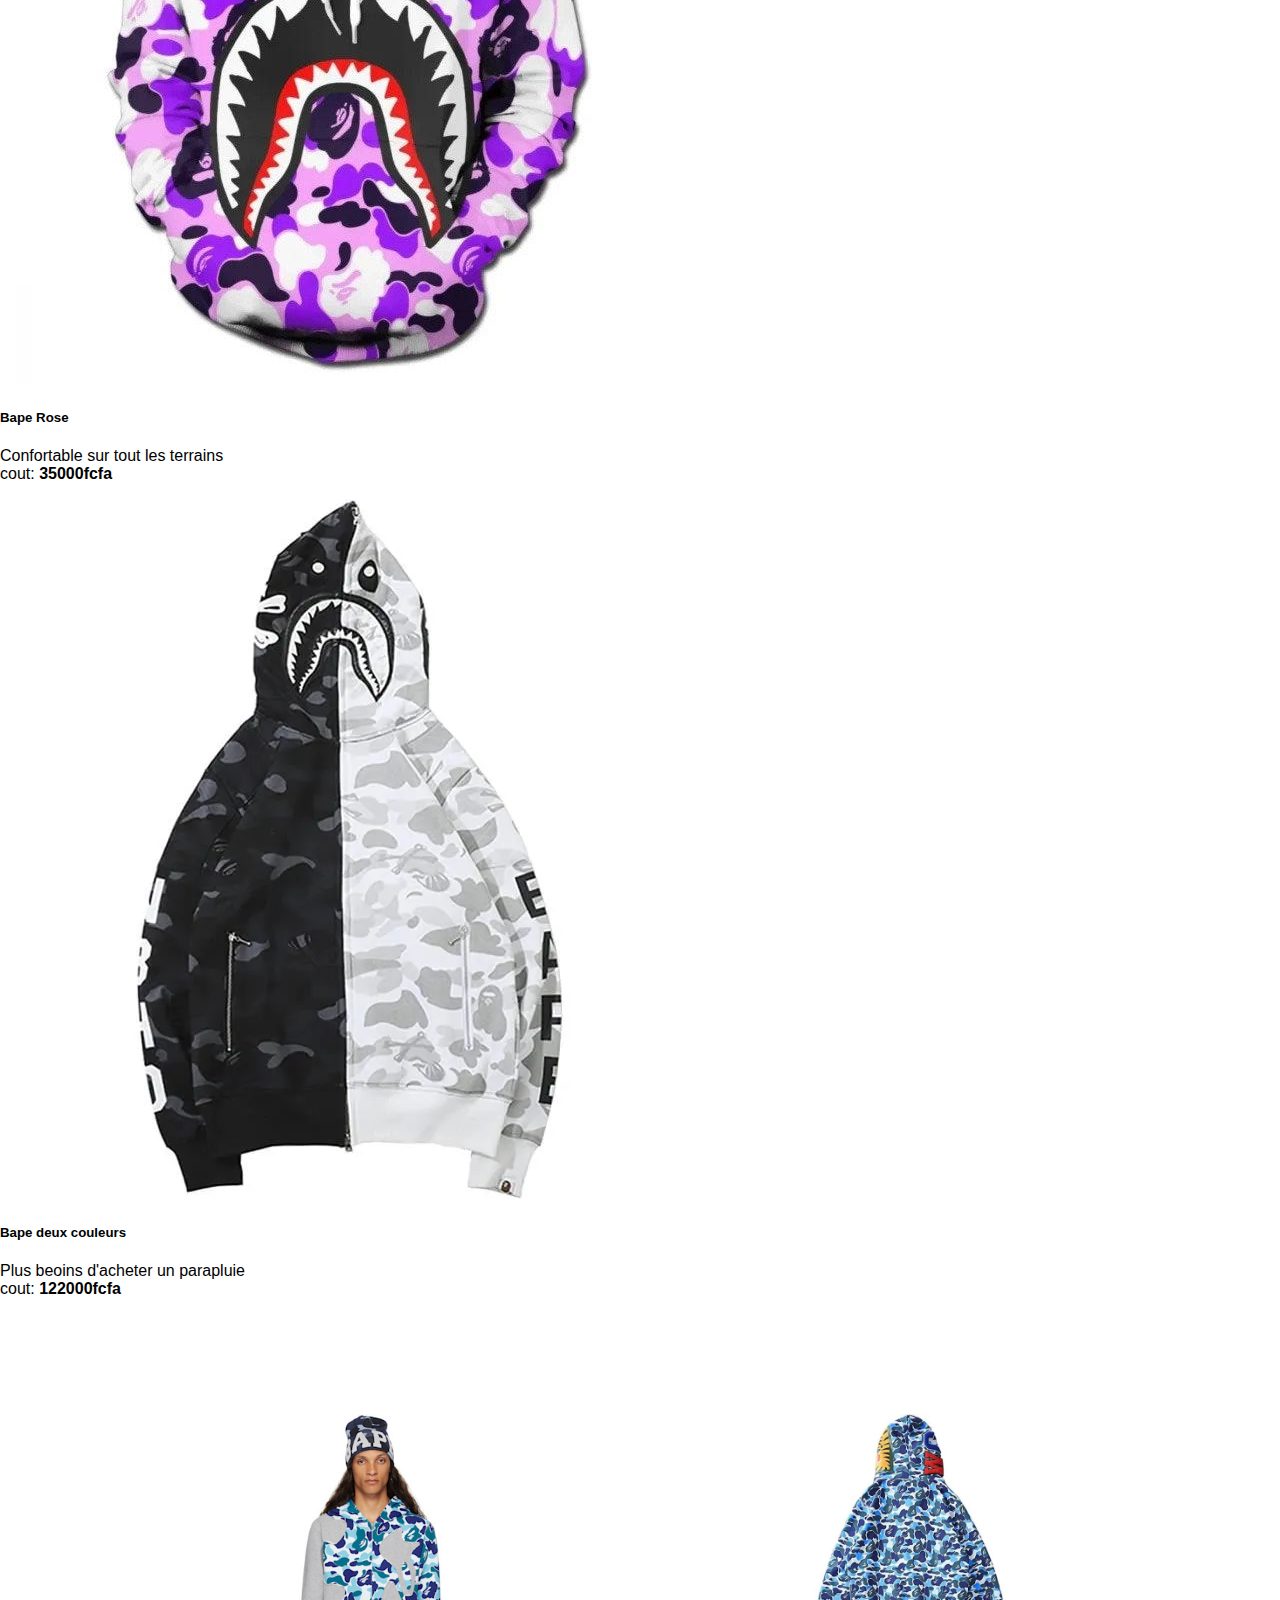
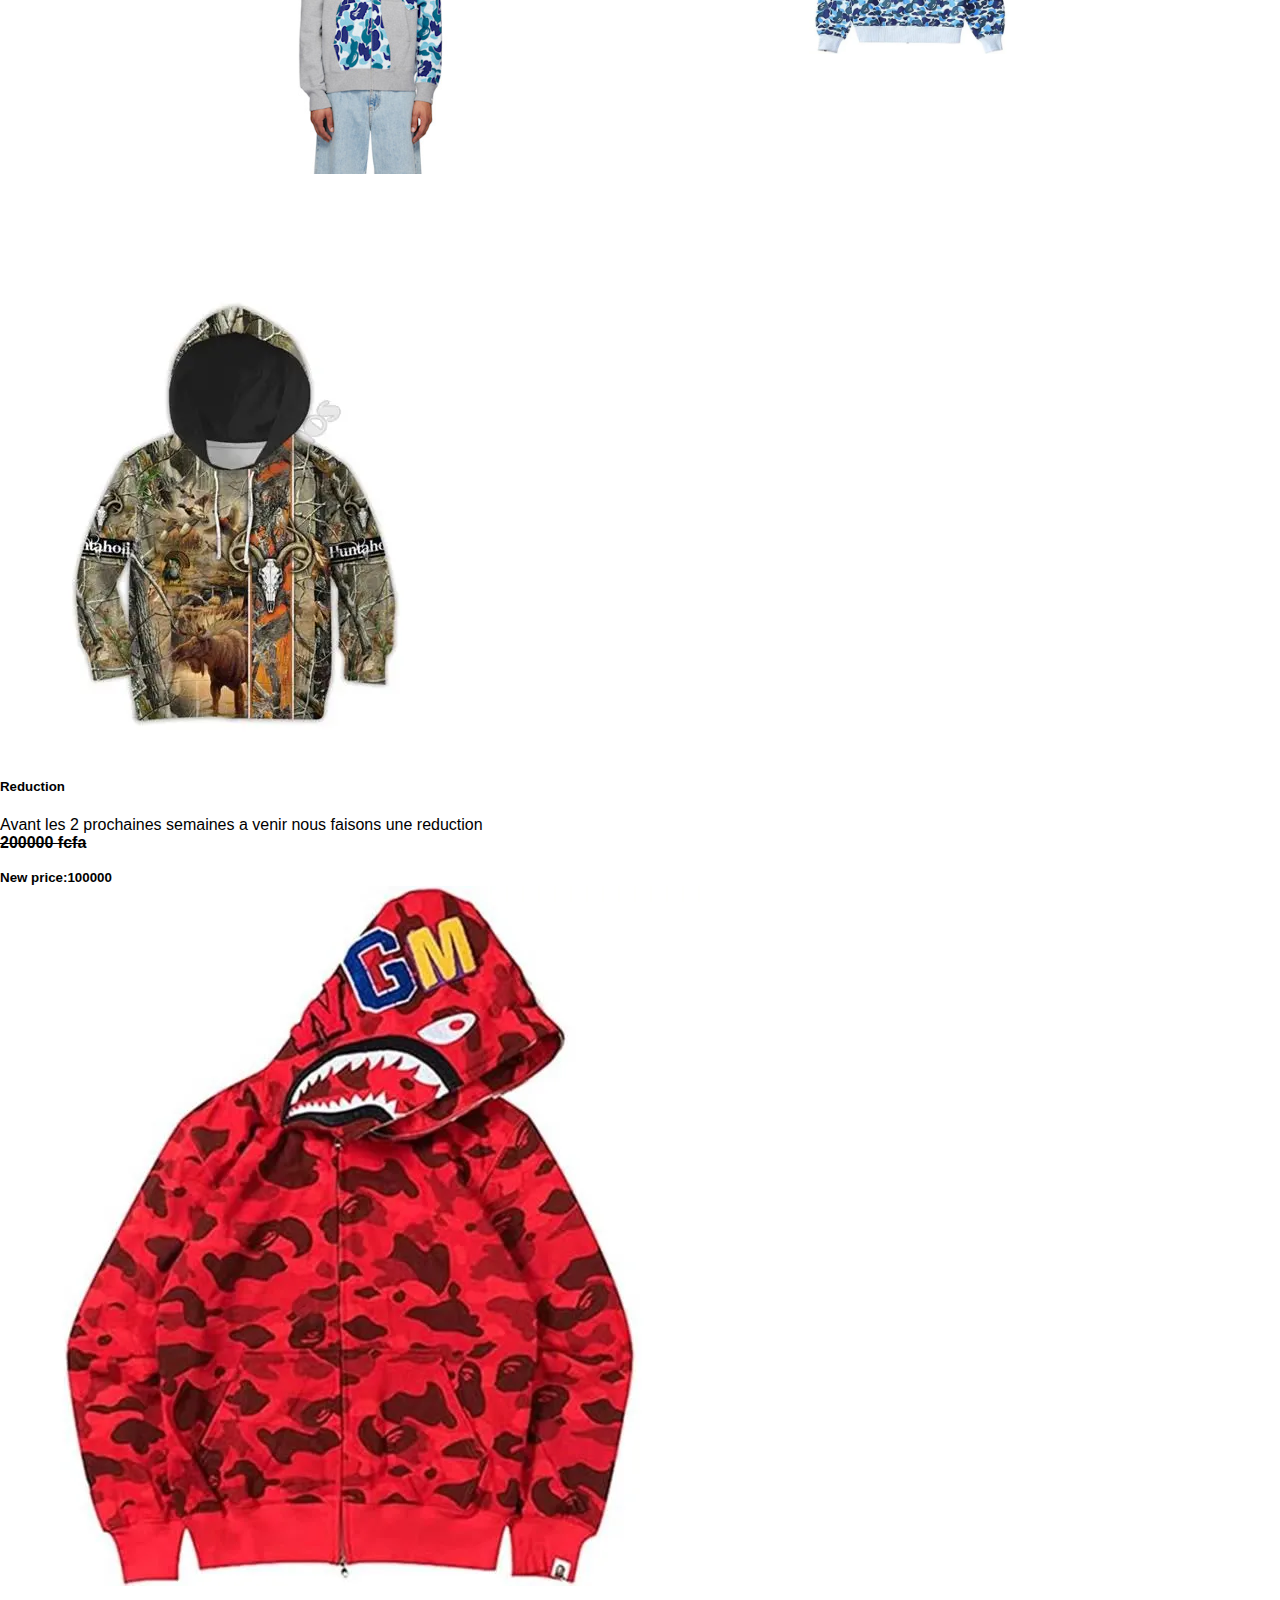
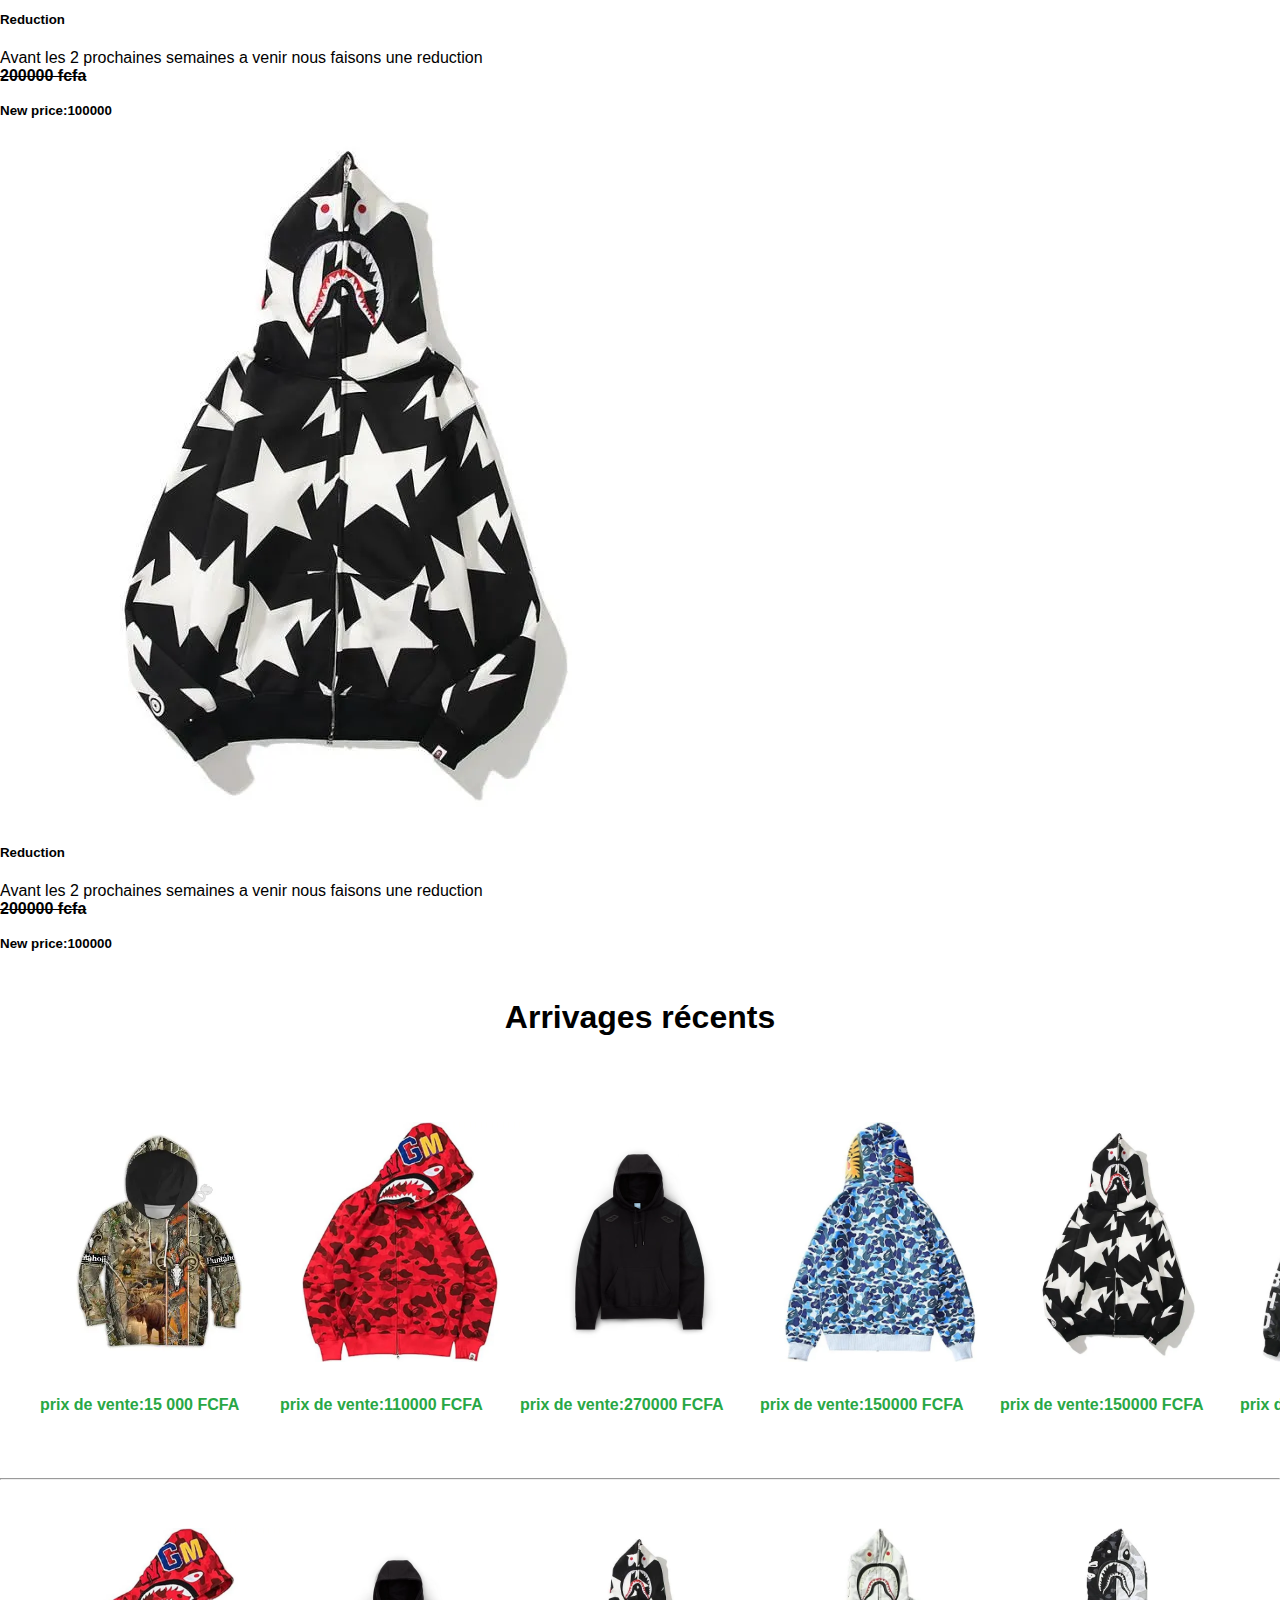
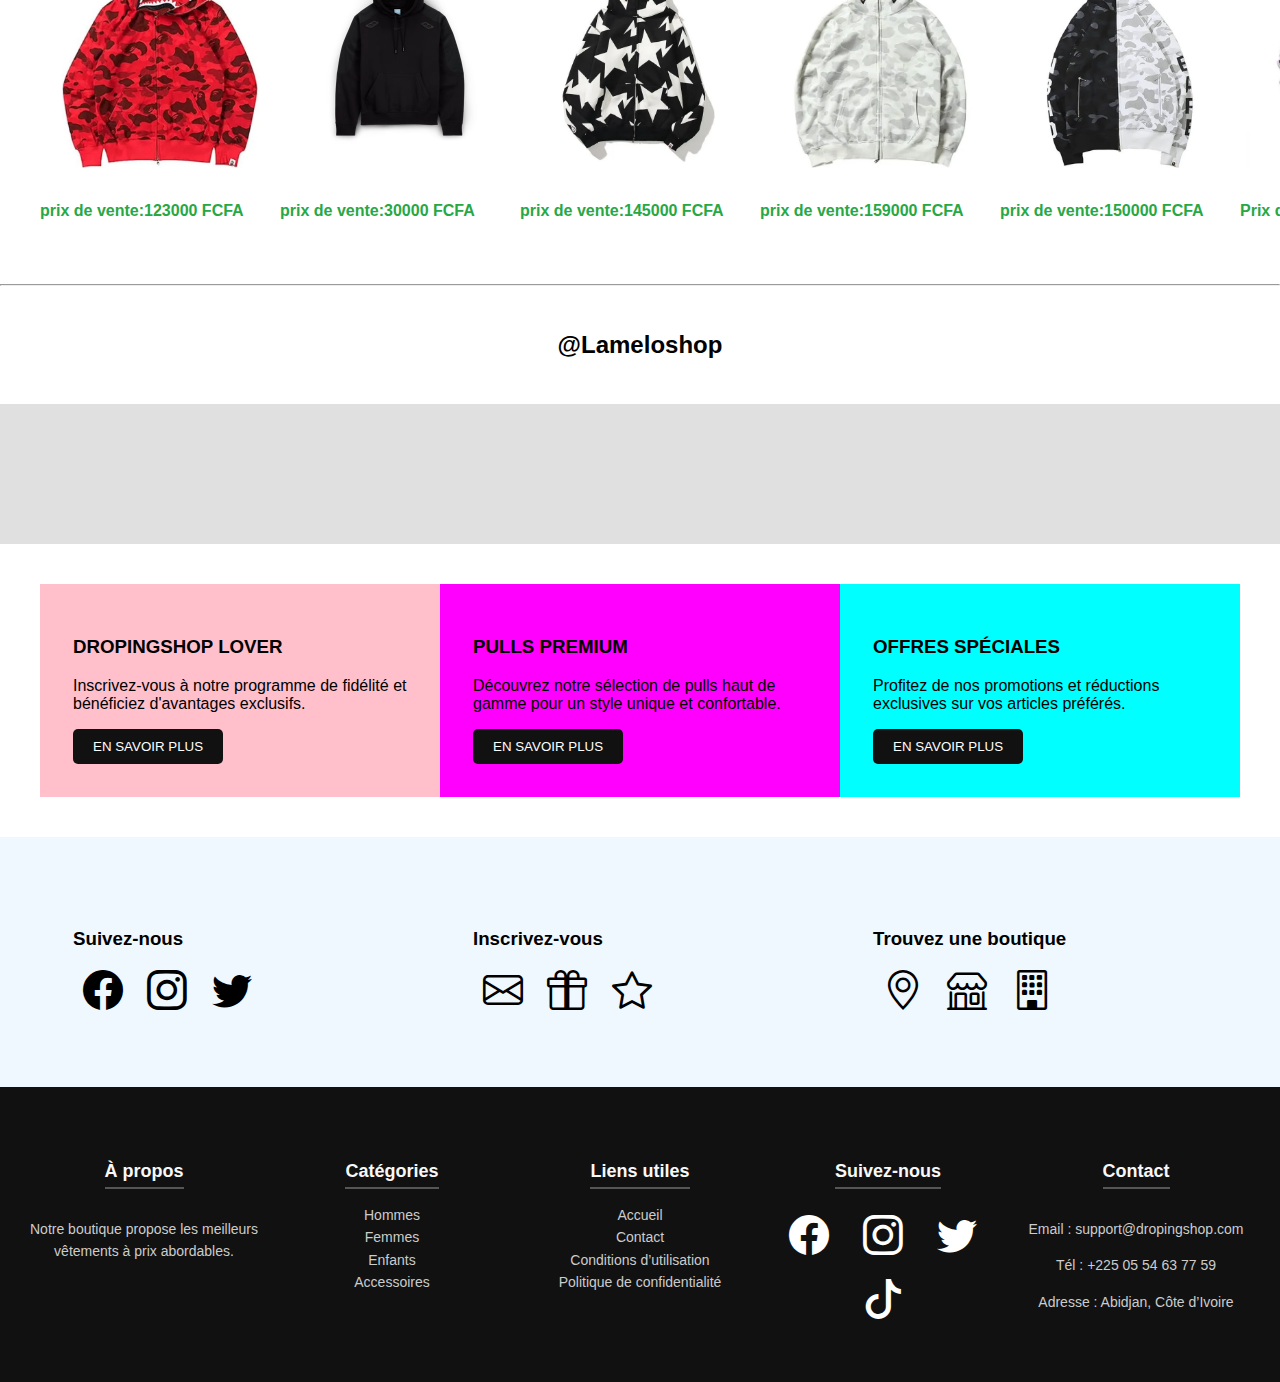
<file: MONPROJET1/enfant.html>
<!DOCTYPE html>
<html lang="fr">

<head>
  <meta charset="UTF-8">
  <meta name="viewport" content="width=device-width, initial-scale=1.0">
  <title>Mon Dropingshop</title>
 <link rel="stylesheet" href="enfant.css">
  <link href="https://cdn.jsdelivr.net/npm/bootstrap@5.3.8/dist/css/bootstrap.min.css" rel="stylesheet"
    integrity="sha384-sRIl4kxILFvY47J16cr9ZwB07vP4J8+LH7qKQnuqkuIAvNWLzeN8tE5YBujZqJLB" crossorigin="anonymous">
  <link rel="stylesheet" href="https://cdn.jsdelivr.net/npm/bootstrap-icons@1.10.5/font/bootstrap-icons.css">


<body>
  <header>
    <div class="entete">
      <marquee behavior="scroll" direction="left" scrollamount="4">
        <a href="#new">Voir nos Arrivages récents!</a>
      </marquee>
      <marquee behavior="scroll" direction="left" scrollamount="4">
        <a href="#reduction">Profitez de nos promotions!</a>
      </marquee>
      <marquee behavior="scroll" direction="left" scrollamount="4">
        <a href="#populaire">Voir nos Articles populaires!</a>
      </marquee>
      <marquee behavior="scroll" direction="left" scrollamount="4">
        <a href="https://wa.me/2250554637759" >Contactez nous!</a>
      </marquee>
    </div>
  </header>
  <div class="main-container">
    <div class="nav-menu">
      <li><a href="index.html">Hommes </a></li>
      <li><a href="femme.html">Femmes</a></li>
      <li><a href="#">Enfants</a></li>
    </div>
    <div class="site-logo">
      <b>
        <p1>Dropingshop</p1><br>
      </b>
      <p2>Votre boutique de Pull Enfants</p2>
    </div>
    <nav class="navbar bg-body-tertiary">
      <div class="container-fluid">
        <form class="d-flex" role="search">
          <input class="form-control me-2" type="search" placeholder="recherche" aria-label="Search" />
          <button class="btn btn-outline-success" type="submit">rechercher</button>
        </form>
      </div>
    </nav>
<div class="icons">
  <a href="#"><i class="bi bi-joystick"></i></a>
</div>

  </div>
  <div id="carouselExampleControlsNoTouching" class="carousel slide" data-bs-touch="false">
    <div class="carousel-inner">
      <div class="carousel-item active">
        <img src="image3.jpg" class="d-block w-100" alt="...">
      </div>
    </div>
  </div>
  <footer>
    <p>Confort, style, élégance, qualité</p>
    <p>Pulls modernes pour tous</p>
    <p>À peine visibles, toujours élégants.</p>
    <p>Chaleur et tendance assurées</p>
    <p>Mode accessible et unique</p>
    <p>Élégance au quotidien</p>
  </footer>
  <div class="div1">
    <div class="div2">
      <img src="image2.jpg" alt="">
    </div>
    <section id="populaire"></section>
    <div class="div3">
      <a href="#"><button> Decouvrir</button></a>
      <div class="row row-cols-1 row-cols-md-3 g-4">
        <div class="col">
          <div class="card h-100">
            <a href="https://wa.me/2250554637759"><img src="image4.jpg" class="card-img-top" alt="..."></a>
            <div class="card-body">
              <h5 class="card-title">Bape bleu</h5>
              <p class="card-text">Nos pulls allient élégance et confort pour toutes les saisons. Conçus avec des matières douces et respirantes</p>
            </div>
            <div class="card-footer">
             <b> <small class="text-body-secondary">12000fcfa</small></b>
            </div>
          </div>
        </div>
        <div class="col">
          <div class="card h-100">
           <a href="https://wa.me/2250554637759"> <img src="image5.jpg" class="card-img-top" alt="..."></a>
            <div class="card-body">
              <h5 class="card-title">Bape étoile</h5>
              <p class="card-text">Fabriqués avec soin, nos pulls sont pensés pour durer. Chaque modèle reflète un savoir-faire unique</p>
            </div>
            <div class="card-footer">
             <b> <small class="text-body-secondary">14500fcfa</small></b>
            </div>
          </div>
        </div>
        <div class="col">
          <div class="card h-100">
            <a href="https://wa.me/2250554637759"> <img src="image6.jpg" class="card-img-top" alt="..."></a>
            <div class="card-body">
              <h5 class="card-title">Bape raillure</h5>
              <p class="card-text">Que vous préfériez un look décontracté ou chic, nos collections de pulls s’adaptent à toutes les envies.</p>
            </div>
            <div class="card-footer">
             <b> <small class="text-body-secondary">13000fcfa</small></b>
            </div>
          </div>
        </div>
      </div>
    </div>
  </div>
  <div class="div4"><img src="image7.jpg" class="rounded mx-auto d-block" alt="..."></div>
  <div class="row row-cols-1 row-cols-md-2 g-4">
    <div class="col">
      <div class="card">
        <img src="image1.jpg" class="card-img-top" alt="...">
        <div class="card-body">
          <h5 class="card-title">Pull jeans</h5>
          <p class="card-text">Confortable meme sous le soleil <br>cout:<b> 10000fcfa</b></p>
        </div>
      </div>
    </div>
    <div class="col">
      <div class="card">
        <img src="image9.jpg" class="card-img-top" alt="...">
        <div class="card-body">
          <h5 class="card-title">Bape blanc</h5>
          <p class="card-text">Confortable meme sous la pluie <br>cout:<b> 15000fcfa</b> </p>
        </div>
      </div>
    </div>
    <div class="col">
      <div class="card">
        <img src="image10.jpg" class="card-img-top" alt="...">
        <div class="card-body">
          <h5 class="card-title">Bape Rose</h5>
          <p class="card-text">Confortable sur tout les terrains <br>cout:<b> 35000fcfa</b> </p>
        </div>
      </div>
    </div>
    <div class="col">
      <div class="card">
        <img src="image11.jpg" class="card-img-top" alt="...">
        <div class="card-body">
          <h5 class="card-title">Bape deux couleurs</h5>
          <p class="card-text"> Plus beoins d'acheter un parapluie <br>cout:<b> 122000fcfa</b></p>
        </div>
      </div>
    </div>
  </div>
  <div class="div5">
    <div class="div6">
      <img src="image8.jpg" alt="">
    </div>
    <div class="div7">
      <img src="image4.jpg" alt="">
    </div>
  </div>
  <section id="reduction"></section>
  <div class="card-group">
    <div class="card">
      <img src="image1.jpg" class="card-img-top" alt="...">
     <div class="card-body">
        <h5 class="card-title">Reduction</h5>
        <p class="card-text">Avant les 2 prochaines semaines a venir nous faisons une reduction <br>
        <b> <s>200000 fcfa</s></b></p>
      </div>
      <div class="card-footer">
        <small class="text-body-secondary"><b>New price:100000</b></small>
      </div>
    </div>
    <div class="card">
      <img src="image2.jpg" class="card-img-top" alt="...">
      <div class="card-body">
        <h5 class="card-title">Reduction </h5>
        <p class="card-text">Avant les 2 prochaines semaines a venir nous faisons une reduction <br>
        <b> <s>200000 fcfa</s></b></p>
      </div>
      <div class="card-footer">
        <small class="text-body-secondary"><b>New price:100000</b></small>
      </div>
    </div>
    <div class="card">
      <img src="image5.jpg" class="card-img-top" alt="...">
      <div class="card-body">
        <h5 class="card-title">Reduction</h5>
        <p class="card-text">Avant les 2 prochaines semaines a venir nous faisons une reduction <br>
        <b> <s>200000 fcfa</s></b></p>
      </div>
      <div class="card-footer">
        <small class="text-body-secondary"><b>New price:100000</b></small>
      </div>
    </div>
  </div>
  <div class="trait">
    <section id="new"><h1> Arrivages récents</h1></section>
  </div>
  <div class="div8">
    <div class="div9">
     <a href="https://wa.me/2250554637759"> <img src="image1.jpg" alt=""></a>
       <p class="prix">prix de vente:15 000 FCFA</p>
    </div>
    <div class="div10">
     <a href="https://wa.me/2250554637759" > <img src="image2.jpg" alt=""></a>
             <p class="prix">prix de vente:110000 FCFA</p>
    </div>
    <div class="div11">
      <a href="https://wa.me/2250554637759"> <img src="image3.jpg" alt=""></a>
          <p class="prix">prix de vente:270000 FCFA</p>
    </div>
    <div class="div12">
     <a href="https://wa.me/2250554637759">  <img src="image4.jpg" alt=""></a>
          <p class="prix">prix de vente:150000 FCFA</p>
    </div>
    <div class="div13">
      <a href="https://wa.me/2250554637759"><img src="image5.jpg" alt=""></a>
          <p class="prix">prix de vente:150000 FCFA</p>
    </div>
    <div class="div14">
      <a href="https://wa.me/2250554637759"><img src="image6.jpg" alt=""></a>
          <p class="prix">prix de vente:155000 FCFA</p>
    </div>
  </div>
  <hr class="ligne">
  <div class="div8">
    <div class="div9">
      <a href="https://wa.me/2250554637759"><img src="image2.jpg" alt=""></a>
           <p class="prix">prix de vente:123000 FCFA</p>
    </div>
    <div class="div10">
      <a href="https://wa.me/2250554637759"><img src="image3.jpg" alt=""></a>
           <p class="prix">prix de vente:30000 FCFA</p>
    </div>
    <div class="div11">
      <a href="https://wa.me/2250554637759"><img src="image5.jpg" alt=""></a>
           <p class="prix">prix de vente:145000 FCFA</p>
    </div>
    <div class="div12">
      <a href="https://wa.me/2250554637759"><img src="image9.jpg" alt=""></a>
           <p class="prix">prix de vente:159000 FCFA</p>
    </div>
    <div class="div13">
      <a href="https://wa.me/2250554637759"><img src="image11.jpg" alt=""></a>
           <p class="prix">prix de vente:150000 FCFA</p>
    </div>
    <div class="div14">
      <a href="https://wa.me/2250554637759"><img src="image10.jpg" alt=""></a>
           <p class="prix">Prix de vente:158000 FCFA</p>
    </div>
  </div>
  <hr class="ligne">
  <div class="trait">
    <h2> @Lameloshop</h2>
  </div>
  <div class="espace"></div>
  <div class="div15"> 
    <div class="div16">
       <h3>DROPINGSHOP LOVER</h3>
    <p>Inscrivez-vous à notre programme de fidélité et bénéficiez d'avantages exclusifs.</p>
    <a href="https://wa.me/2250554637759"><button>EN SAVOIR PLUS</button></a>
    </div>
    <div class="div17">
         <h3>PULLS PREMIUM</h3>
    <p>Découvrez notre sélection de pulls haut de gamme pour un style unique et confortable.</p>
    <a href="https://wa.me/2250554637759"><button>EN SAVOIR PLUS</button></a>
    </div>
    <div class="div18">
      
        <h3>OFFRES SPÉCIALES</h3>
    <p>Profitez de nos promotions et réductions exclusives sur vos articles préférés.</p>
    <a href="https://wa.me/2250554637759"><button >EN SAVOIR PLUS</button></a>

    </div>
  </div>
   <div class="div19"> 
    <div class="div20">
      <h3>Suivez-nous</h3>
      <i class="bi bi-facebook" style="font-size: 40px;"></i>
    <i class="bi bi-instagram" style="font-size: 40px;"></i>
    <i class="bi bi-twitter" style="font-size: 40px;"></i>
    </div>
    <div class="div21">
    <h3>Inscrivez-vous</h3>
 <i class="bi bi-envelope" style="font-size: 40px;"></i>
    <i class="bi bi-gift" style="font-size: 40px;"></i>
    <i class="bi bi-star" style="font-size: 40px;"></i>
    </div>
    <div class="div22">
      
      <h3>Trouvez une boutique</h3>
      <i class="bi bi-geo-alt" style="font-size: 40px;"></i>
    <i class="bi bi-shop" style="font-size: 40px;"></i>
    <i class="bi bi-building" style="font-size: 40px;"></i>
    </div>
  </div>
  <footer class="footer-5">
  <div class="footer-column">
    <h4>À propos</h4>
    <p>Notre boutique propose les meilleurs vêtements à prix abordables.</p>
  </div>
  <div class="footer-column">
    <h4>Catégories</h4>
    <ul>
      <li><a href="#">Hommes</a></li>
      <li><a href="#">Femmes</a></li>
      <li><a href="#">Enfants</a></li>
      <li><a href="#">Accessoires</a></li>
    </ul>
  </div>

  <div class="footer-column">
    <h4>Liens utiles</h4>
    <ul>
      <li><a href="#">Accueil</a></li>
      <li><a href="#">Contact</a></li>
      <li><a href="#">Conditions d’utilisation</a></li>
      <li><a href="#">Politique de confidentialité</a></li>
    </ul>
  </div>

  <div class="footer-column">
    <h4>Suivez-nous</h4>
    <div class="social-icons">
      <a href="#"><i class="bi bi-facebook"></i></a>
      <a href="#"><i class="bi bi-instagram"></i></a>
      <a href="#"><i class="bi bi-twitter"></i></a>
      <a href="#"><i class="bi bi-tiktok"></i></a>
    </div>
  </div>

  <div class="footer-column">
    <h4>Contact</h4>
    <p>Email : support@dropingshop.com</p>
    <p>Tél : +225 05 54 63 77 59</p>
    <p>Adresse : Abidjan, Côte d’Ivoire</p>
  </div>
</footer>
  <script src="https://cdn.jsdelivr.net/npm/bootstrap@5.3.8/dist/js/bootstrap.bundle.min.js"
    integrity="sha384-FKyoEForCGlyvwx9Hj09JcYn3nv7wiPVlz7YYwJrWVcXK/BmnVDxM+D2scQbITxI"
    crossorigin="anonymous"></script>
</body>

</html>
</file>
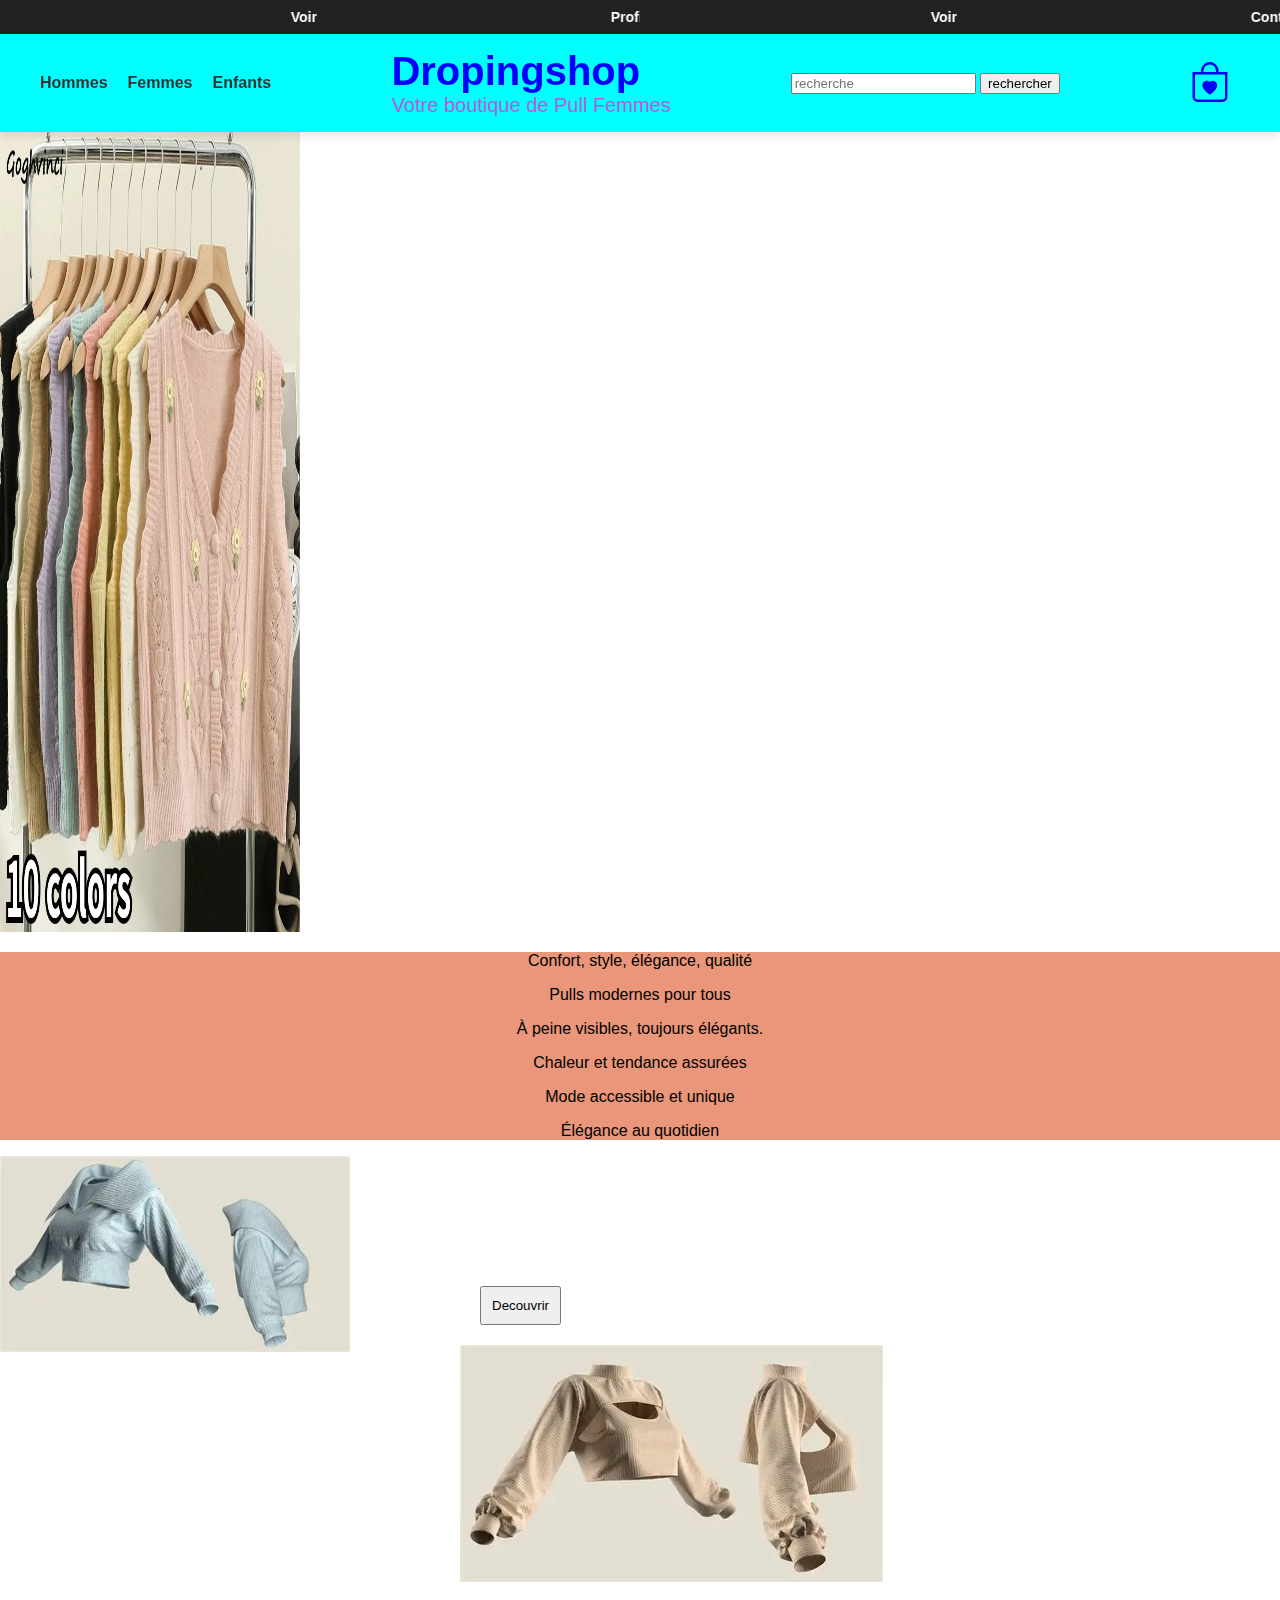
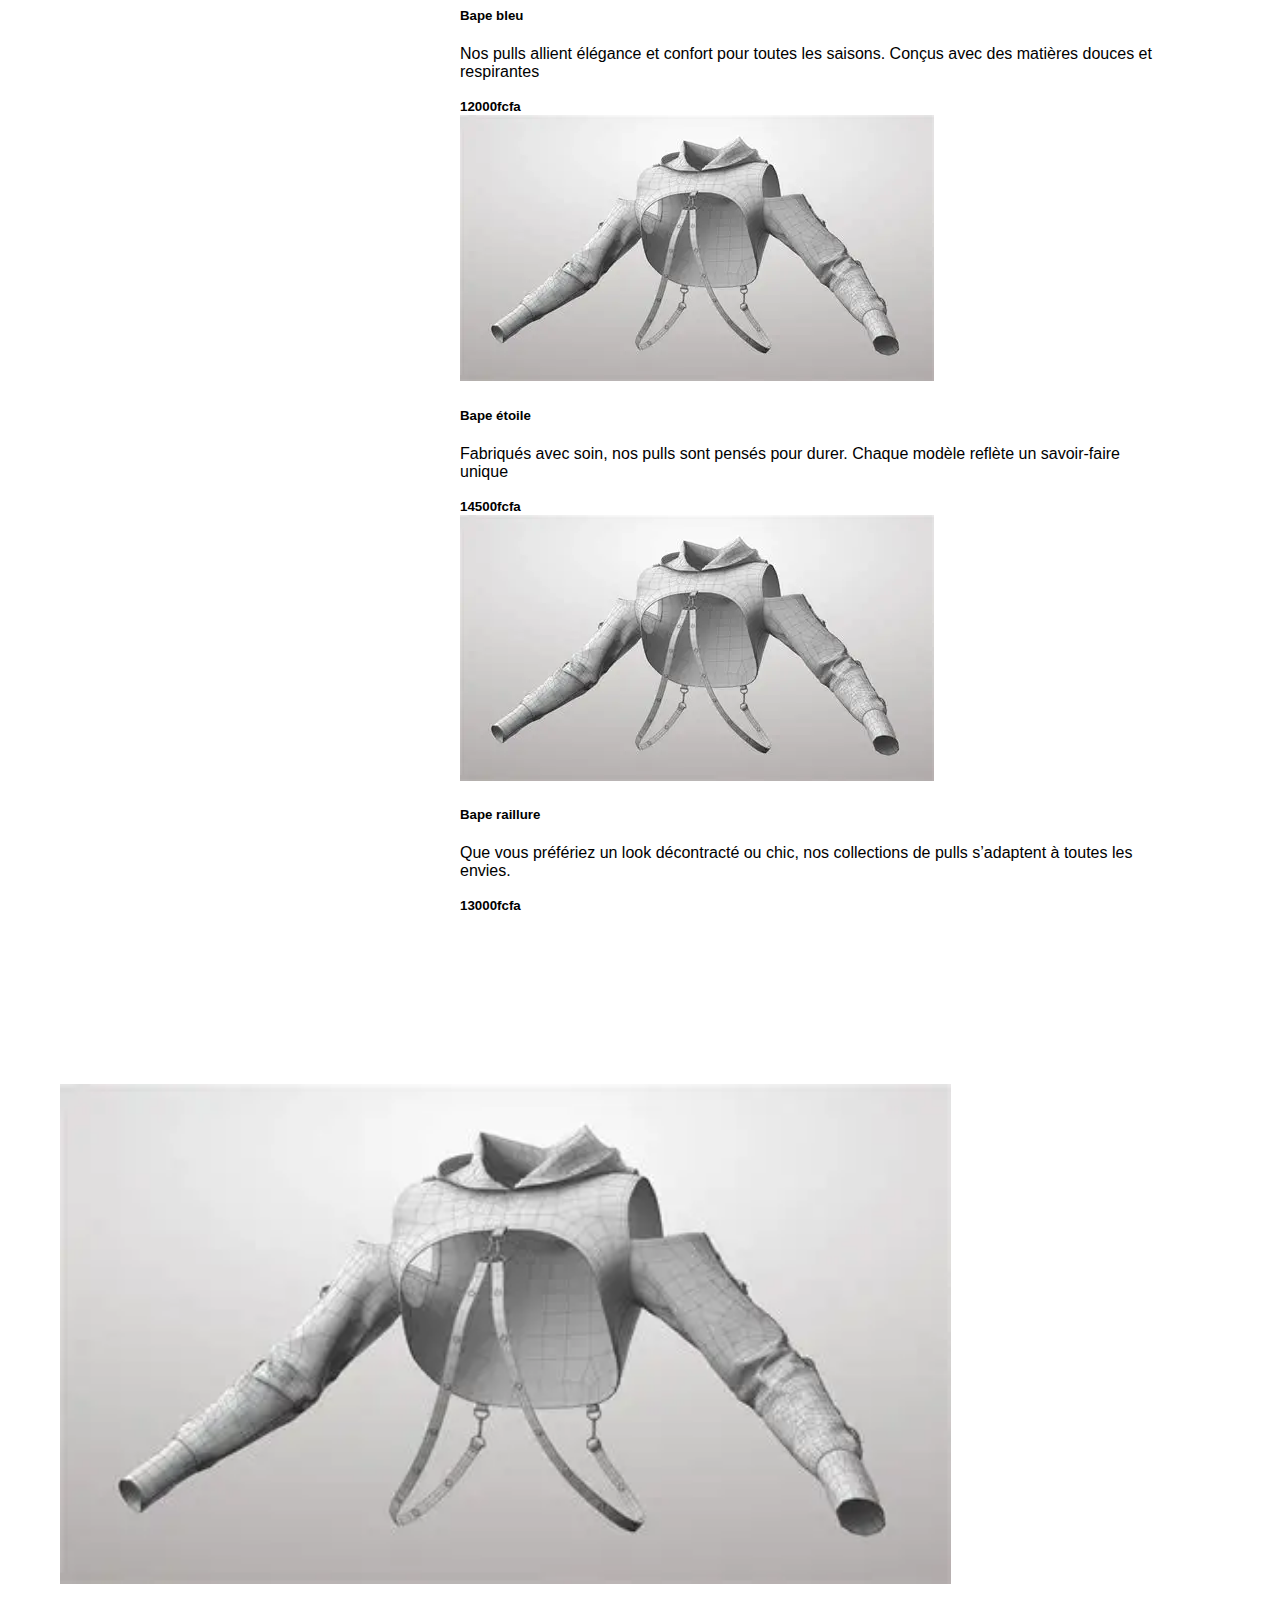
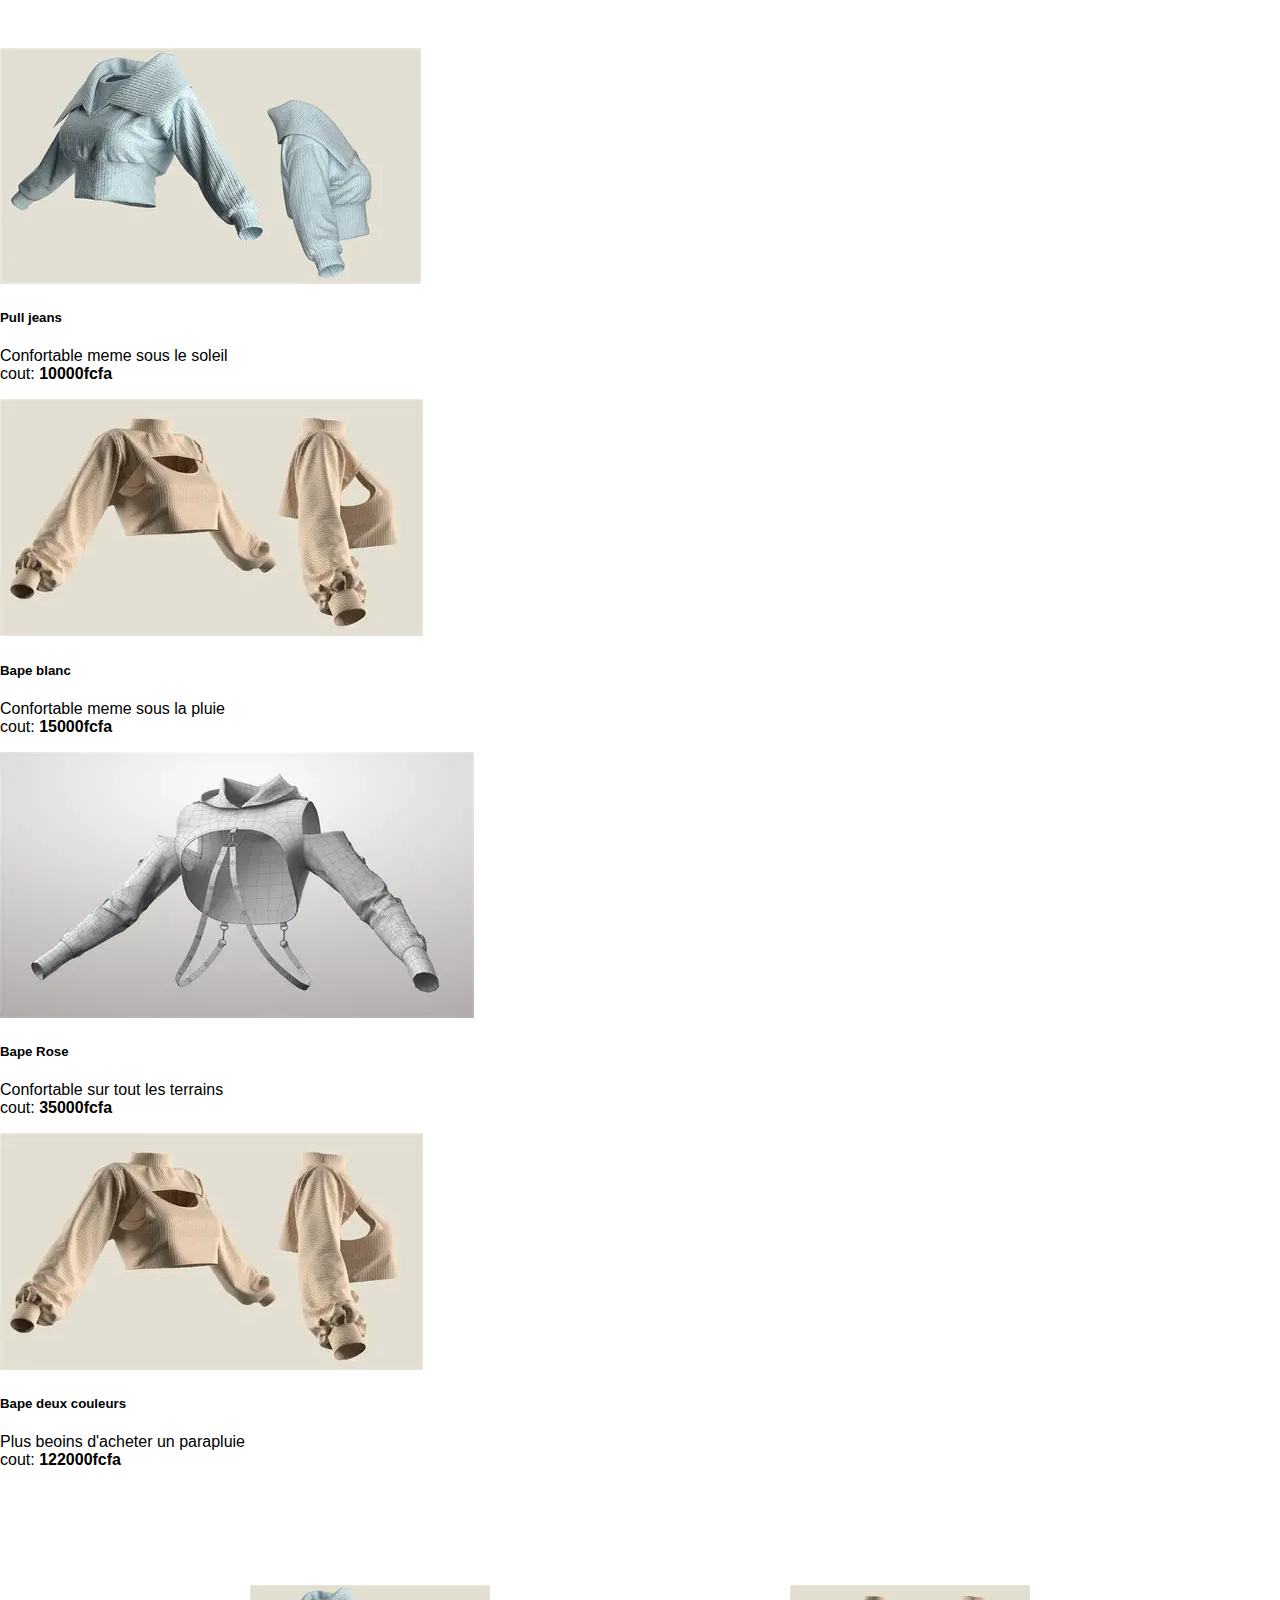
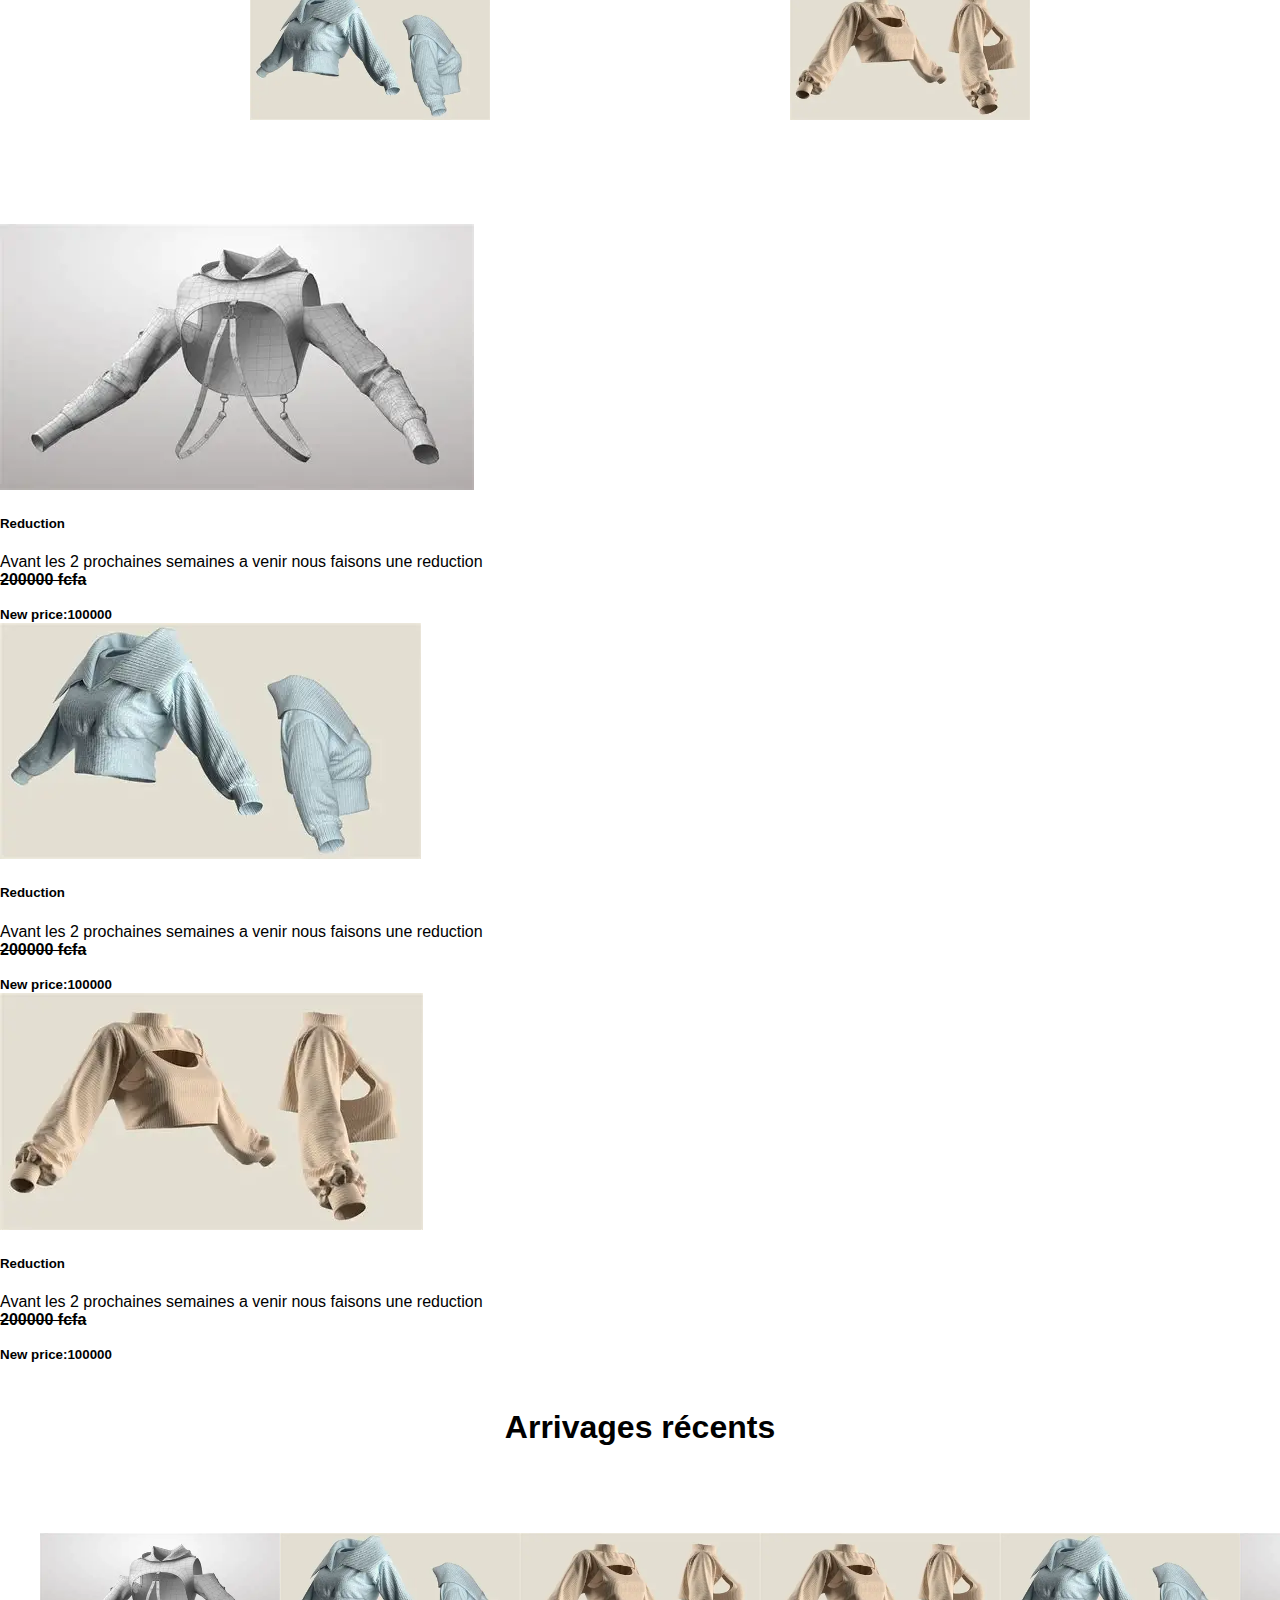
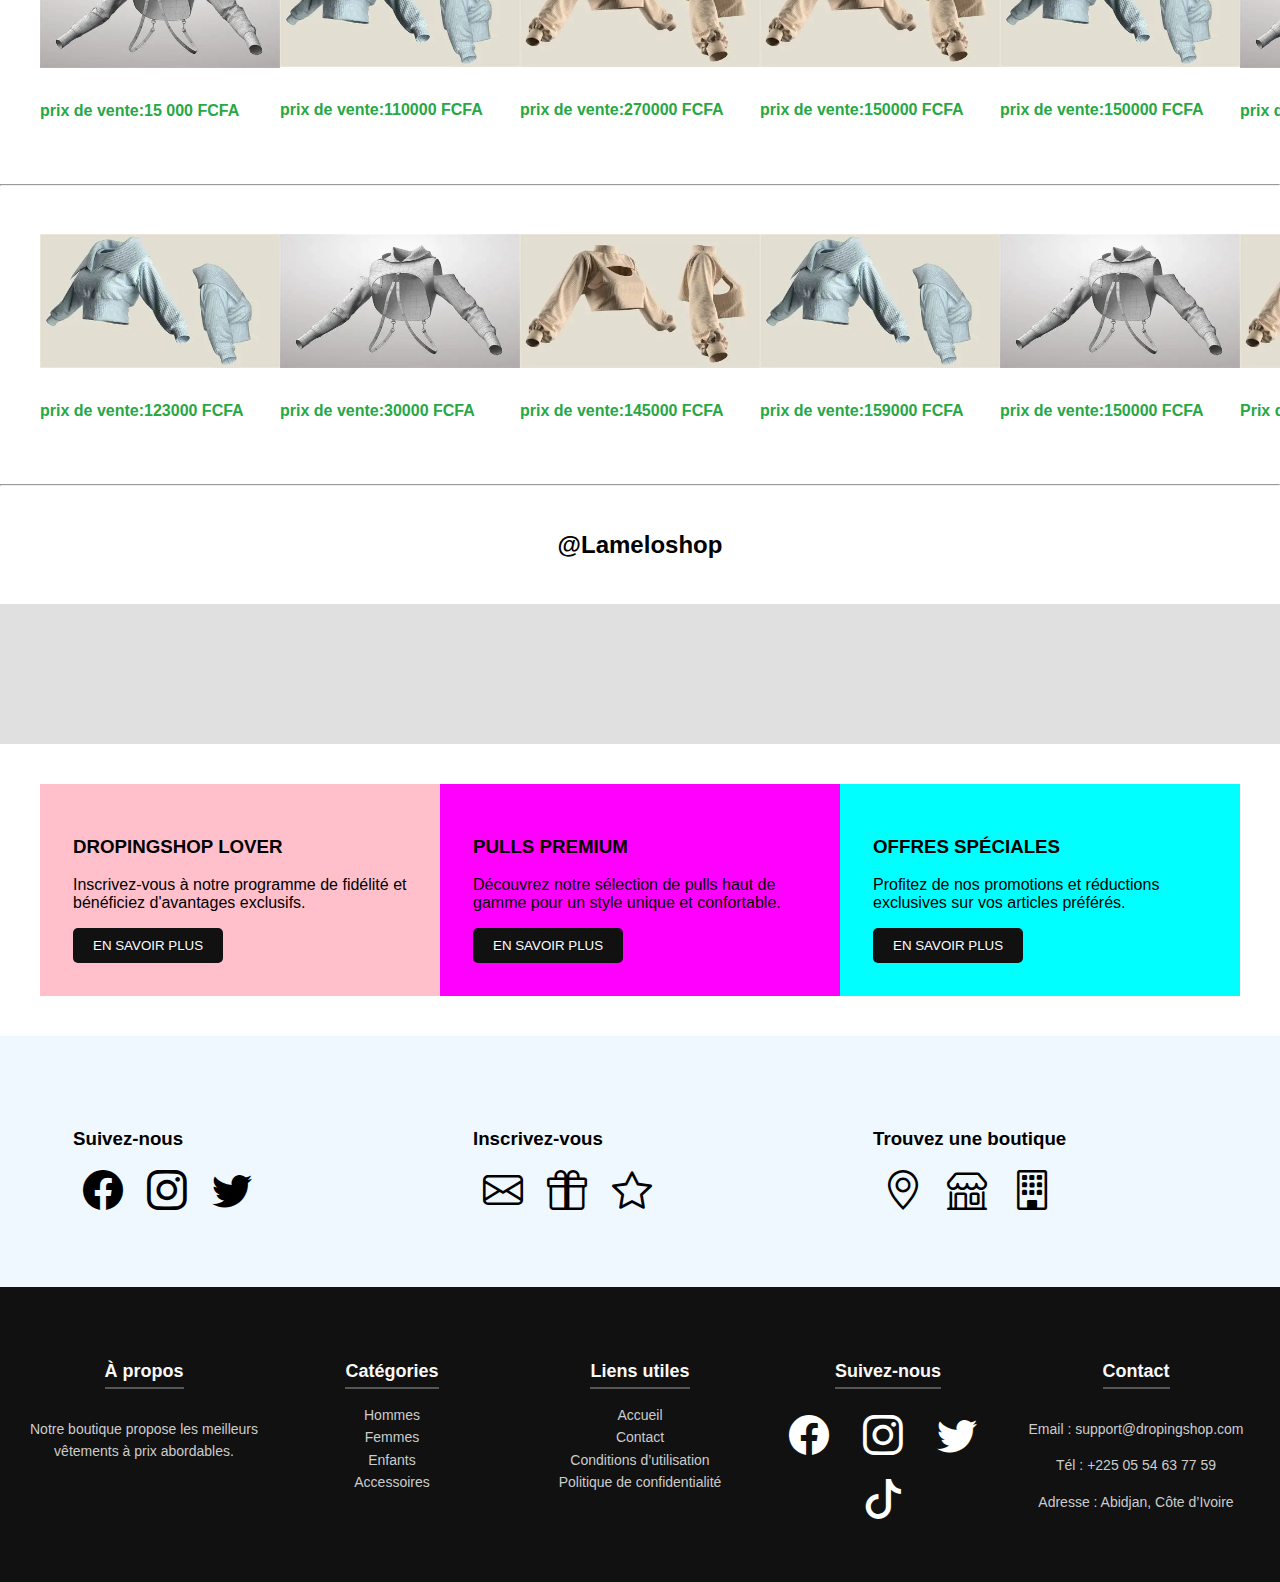
<file: MONPROJET1/femme.html>
<!DOCTYPE html>
<html lang="fr">

<head>
  <meta charset="UTF-8">
  <meta name="viewport" content="width=device-width, initial-scale=1.0">
  <title>Mon Dropingshop</title>
 <link rel="stylesheet" href="femme.css">
  <link href="https://cdn.jsdelivr.net/npm/bootstrap@5.3.8/dist/css/bootstrap.min.css" rel="stylesheet"
    integrity="sha384-sRIl4kxILFvY47J16cr9ZwB07vP4J8+LH7qKQnuqkuIAvNWLzeN8tE5YBujZqJLB" crossorigin="anonymous">
  <link rel="stylesheet" href="https://cdn.jsdelivr.net/npm/bootstrap-icons@1.10.5/font/bootstrap-icons.css">


<body>
  <header>
    <div class="entete">
      <marquee behavior="scroll" direction="left" scrollamount="4">
        <a href="#new">Voir nos Arrivages récents!</a>
      </marquee>
      <marquee behavior="scroll" direction="left" scrollamount="4">
        <a href="#reduction">Profitez de nos promotions!</a>
      </marquee>
      <marquee behavior="scroll" direction="left" scrollamount="4">
        <a href="#populaire">Voir nos Articles populaires!</a>
      </marquee>
      <marquee behavior="scroll" direction="left" scrollamount="4">
        <a href="https://wa.me/2250554637759" >Contactez nous!</a>
      </marquee>
    </div>
  </header>
  <div class="main-container">
    <div class="nav-menu">
      <li><a href="index.html">Hommes </a></li>
      <li><a href="#">Femmes</a></li>
      <li><a href="enfant.html">Enfants</a></li>
    </div>
    <div class="site-logo">
      <b>
        <p1>Dropingshop</p1><br>
      </b>
      <p2>Votre boutique de Pull Femmes</p2>
    </div>
    <nav class="navbar bg-body-tertiary">
      <div class="container-fluid">
        <form class="d-flex" role="search">
          <input class="form-control me-2" type="search" placeholder="recherche" aria-label="Search" />
          <button class="btn btn-outline-success" type="submit">rechercher</button>
        </form>
      </div>
    </nav>
<div class="icons">
  <a href="#"><i class="bi bi-bag-heart"></i></a>
</div>


  </div>
  <div id="carouselExampleControlsNoTouching" class="carousel slide" data-bs-touch="false">
    <div class="carousel-inner">
      <div class="carousel-item active">
        <img src="image3.png" class="d-block w-100" alt="...">
      </div>
    </div>
  </div>
  <footer>
    <p>Confort, style, élégance, qualité</p>
    <p>Pulls modernes pour tous</p>
    <p>À peine visibles, toujours élégants.</p>
    <p>Chaleur et tendance assurées</p>
    <p>Mode accessible et unique</p>
    <p>Élégance au quotidien</p>
  </footer>
  <div class="div1">
    <div class="div2">
      <img src="image2.png" alt="">
    </div>
    <section id="populaire"></section>
    <div class="div3">
      <a href="#"><button> Decouvrir</button></a>
      <div class="row row-cols-1 row-cols-md-3 g-4">
        <div class="col">
          <div class="card h-100">
            <a href="https://wa.me/2250554637759"><img src="image4.png" class="card-img-top" alt="..."></a>
            <div class="card-body">
              <h5 class="card-title">Bape bleu</h5>
              <p class="card-text">Nos pulls allient élégance et confort pour toutes les saisons. Conçus avec des matières douces et respirantes</p>
            </div>
            <div class="card-footer">
             <b> <small class="text-body-secondary">12000fcfa</small></b>
            </div>
          </div>
        </div>
        <div class="col">
          <div class="card h-100">
           <a href="https://wa.me/2250554637759"> <img src="image6.png" class="card-img-top" alt="..."></a>
            <div class="card-body">
              <h5 class="card-title">Bape étoile</h5>
              <p class="card-text">Fabriqués avec soin, nos pulls sont pensés pour durer. Chaque modèle reflète un savoir-faire unique</p>
            </div>
            <div class="card-footer">
             <b> <small class="text-body-secondary">14500fcfa</small></b>
            </div>
          </div>
        </div>
        <div class="col">
          <div class="card h-100">
            <a href="https://wa.me/2250554637759"> <img src="image6.png" class="card-img-top" alt="..."></a>
            <div class="card-body">
              <h5 class="card-title">Bape raillure</h5>
              <p class="card-text">Que vous préfériez un look décontracté ou chic, nos collections de pulls s’adaptent à toutes les envies.</p>
            </div>
            <div class="card-footer">
             <b> <small class="text-body-secondary">13000fcfa</small></b>
            </div>
          </div>
        </div>
      </div>
    </div>
  </div>
  <div class="div4"><img src="image6.png" class="rounded mx-auto d-block" alt="..."></div>
  <div class="row row-cols-1 row-cols-md-2 g-4">
    <div class="col">
      <div class="card">
        <img src="image2.png" class="card-img-top" alt="...">
        <div class="card-body">
          <h5 class="card-title">Pull jeans</h5>
          <p class="card-text">Confortable meme sous le soleil <br>cout:<b> 10000fcfa</b></p>
        </div>
      </div>
    </div>
    <div class="col">
      <div class="card">
        <img src="image4.png" class="card-img-top" alt="...">
        <div class="card-body">
          <h5 class="card-title">Bape blanc</h5>
          <p class="card-text">Confortable meme sous la pluie <br>cout:<b> 15000fcfa</b> </p>
        </div>
      </div>
    </div>
    <div class="col">
      <div class="card">
        <img src="image6.png" class="card-img-top" alt="...">
        <div class="card-body">
          <h5 class="card-title">Bape Rose</h5>
          <p class="card-text">Confortable sur tout les terrains <br>cout:<b> 35000fcfa</b> </p>
        </div>
      </div>
    </div>
    <div class="col">
      <div class="card">
        <img src="image4.png" class="card-img-top" alt="...">
        <div class="card-body">
          <h5 class="card-title">Bape deux couleurs</h5>
          <p class="card-text"> Plus beoins d'acheter un parapluie <br>cout:<b> 122000fcfa</b></p>
        </div>
      </div>
    </div>
  </div>
  <div class="div5">
    <div class="div6">
      <img src="image2.png" alt="">
    </div>
    <div class="div7">
      <img src="image4.png" alt="">
    </div>
  </div>
  <section id="reduction"></section>
  <div class="card-group">
    <div class="card">
      <img src="image6.png" class="card-img-top" alt="...">
     <div class="card-body">
        <h5 class="card-title">Reduction</h5>
        <p class="card-text">Avant les 2 prochaines semaines a venir nous faisons une reduction <br>
        <b> <s>200000 fcfa</s></b></p>
      </div>
      <div class="card-footer">
        <small class="text-body-secondary"><b>New price:100000</b></small>
      </div>
    </div>
    <div class="card">
      <img src="image2.png" class="card-img-top" alt="...">
      <div class="card-body">
        <h5 class="card-title">Reduction </h5>
        <p class="card-text">Avant les 2 prochaines semaines a venir nous faisons une reduction <br>
        <b> <s>200000 fcfa</s></b></p>
      </div>
      <div class="card-footer">
        <small class="text-body-secondary"><b>New price:100000</b></small>
      </div>
    </div>
    <div class="card">
      <img src="image4.png" class="card-img-top" alt="...">
      <div class="card-body">
        <h5 class="card-title">Reduction</h5>
        <p class="card-text">Avant les 2 prochaines semaines a venir nous faisons une reduction <br>
        <b> <s>200000 fcfa</s></b></p>
      </div>
      <div class="card-footer">
        <small class="text-body-secondary"><b>New price:100000</b></small>
      </div>
    </div>
  </div>
  <div class="trait">
    <section id="new"><h1> Arrivages récents</h1></section>
  </div>
  <div class="div8">
    <div class="div9">
     <a href="https://wa.me/2250554637759"> <img src="image6.png" alt=""></a>
       <p class="prix">prix de vente:15 000 FCFA</p>
    </div>
    <div class="div10">
     <a href="https://wa.me/2250554637759" > <img src="image2.png" alt=""></a>
             <p class="prix">prix de vente:110000 FCFA</p>
    </div>
    <div class="div11">
      <a href="https://wa.me/2250554637759"> <img src="image4.png" alt=""></a>
          <p class="prix">prix de vente:270000 FCFA</p>
    </div>
    <div class="div12">
     <a href="https://wa.me/2250554637759">  <img src="image4.png" alt=""></a>
          <p class="prix">prix de vente:150000 FCFA</p>
    </div>
    <div class="div13">
      <a href="https://wa.me/2250554637759"><img src="image2.png" alt=""></a>
          <p class="prix">prix de vente:150000 FCFA</p>
    </div>
    <div class="div14">
      <a href="https://wa.me/2250554637759"><img src="image6.png" alt=""></a>
          <p class="prix">prix de vente:155000 FCFA</p>
    </div>
  </div>
  <hr class="ligne">
  <div class="div8">
    <div class="div9">
      <a href="https://wa.me/2250554637759"><img src="image2.png" alt=""></a>
           <p class="prix">prix de vente:123000 FCFA</p>
    </div>
    <div class="div10">
      <a href="https://wa.me/2250554637759"><img src="image6.png" alt=""></a>
           <p class="prix">prix de vente:30000 FCFA</p>
    </div>
    <div class="div11">
      <a href="https://wa.me/2250554637759"><img src="image4.png" alt=""></a>
           <p class="prix">prix de vente:145000 FCFA</p>
    </div>
    <div class="div12">
      <a href="https://wa.me/2250554637759"><img src="image2.png" alt=""></a>
           <p class="prix">prix de vente:159000 FCFA</p>
    </div>
    <div class="div13">
      <a href="https://wa.me/2250554637759"><img src="image6.png" alt=""></a>
           <p class="prix">prix de vente:150000 FCFA</p>
    </div>
    <div class="div14">
      <a href="https://wa.me/2250554637759"><img src="image4.png" alt=""></a>
           <p class="prix">Prix de vente:158000 FCFA</p>
    </div>
  </div>
  <hr class="ligne">
  <div class="trait">
    <h2> @Lameloshop</h2>
  </div>
  <div class="espace"></div>
  <div class="div15"> 
    <div class="div16">
       <h3>DROPINGSHOP LOVER</h3>
    <p>Inscrivez-vous à notre programme de fidélité et bénéficiez d'avantages exclusifs.</p>
    <a href="https://wa.me/2250554637759"><button>EN SAVOIR PLUS</button></a>
    </div>
    <div class="div17">
         <h3>PULLS PREMIUM</h3>
    <p>Découvrez notre sélection de pulls haut de gamme pour un style unique et confortable.</p>
    <a href="https://wa.me/2250554637759"><button>EN SAVOIR PLUS</button></a>
    </div>
    <div class="div18">
      
        <h3>OFFRES SPÉCIALES</h3>
    <p>Profitez de nos promotions et réductions exclusives sur vos articles préférés.</p>
    <a href="https://wa.me/2250554637759"><button >EN SAVOIR PLUS</button></a>

    </div>
  </div>
   <div class="div19"> 
    <div class="div20">
      <h3>Suivez-nous</h3>
      <i class="bi bi-facebook" style="font-size: 40px;"></i>
    <i class="bi bi-instagram" style="font-size: 40px;"></i>
    <i class="bi bi-twitter" style="font-size: 40px;"></i>
    </div>
    <div class="div21">
    <h3>Inscrivez-vous</h3>
 <i class="bi bi-envelope" style="font-size: 40px;"></i>
    <i class="bi bi-gift" style="font-size: 40px;"></i>
    <i class="bi bi-star" style="font-size: 40px;"></i>
    </div>
    <div class="div22">
      
      <h3>Trouvez une boutique</h3>
      <i class="bi bi-geo-alt" style="font-size: 40px;"></i>
    <i class="bi bi-shop" style="font-size: 40px;"></i>
    <i class="bi bi-building" style="font-size: 40px;"></i>
    </div>
  </div>
  <footer class="footer-5">
  <div class="footer-column">
    <h4>À propos</h4>
    <p>Notre boutique propose les meilleurs vêtements à prix abordables.</p>
  </div>
  <div class="footer-column">
    <h4>Catégories</h4>
    <ul>
      <li><a href="#">Hommes</a></li>
      <li><a href="#">Femmes</a></li>
      <li><a href="#">Enfants</a></li>
      <li><a href="#">Accessoires</a></li>
    </ul>
  </div>

  <div class="footer-column">
    <h4>Liens utiles</h4>
    <ul>
      <li><a href="#">Accueil</a></li>
      <li><a href="#">Contact</a></li>
      <li><a href="#">Conditions d’utilisation</a></li>
      <li><a href="#">Politique de confidentialité</a></li>
    </ul>
  </div>

  <div class="footer-column">
    <h4>Suivez-nous</h4>
    <div class="social-icons">
      <a href="#"><i class="bi bi-facebook"></i></a>
      <a href="#"><i class="bi bi-instagram"></i></a>
      <a href="#"><i class="bi bi-twitter"></i></a>
      <a href="#"><i class="bi bi-tiktok"></i></a>
    </div>
  </div>

  <div class="footer-column">
    <h4>Contact</h4>
    <p>Email : support@dropingshop.com</p>
    <p>Tél : +225 05 54 63 77 59</p>
    <p>Adresse : Abidjan, Côte d’Ivoire</p>
  </div>
</footer>
  <script src="https://cdn.jsdelivr.net/npm/bootstrap@5.3.8/dist/js/bootstrap.bundle.min.js"
    integrity="sha384-FKyoEForCGlyvwx9Hj09JcYn3nv7wiPVlz7YYwJrWVcXK/BmnVDxM+D2scQbITxI"
    crossorigin="anonymous"></script>
</body>

</html>
</file>
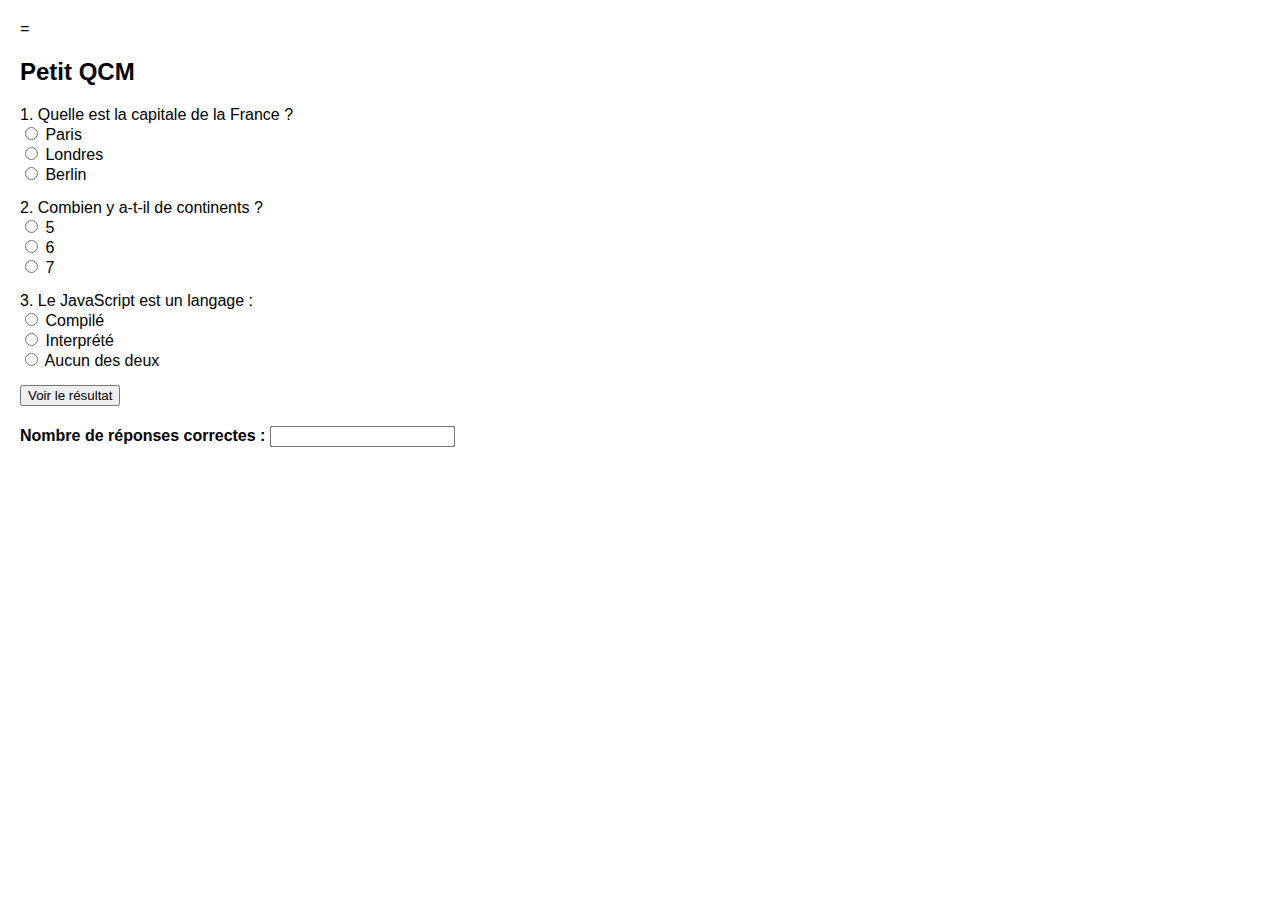
<file: MONPROJET1/script.html>
=<!DOCTYPE html>
<html lang="fr">
<head>
  <meta charset="UTF-8">
  <meta name="viewport" content="width=device-width, initial-scale=1.0">
  <title>Petit QCM</title>
  <style>
    body {
      font-family: Arial, sans-serif;
      margin: 20px;
    }
    .question {
      margin-bottom: 15px;
    }
    .result {
      margin-top: 20px;
      font-weight: bold;
    }
  </style>
</head>
<body>

<h2>Petit QCM</h2>

<form id="qcmForm">
  <!-- Question 1 -->
  <div class="question">
    <label>1. Quelle est la capitale de la France ?</label><br>
    <input type="radio" name="q1" value="Paris"> Paris<br>
    <input type="radio" name="q1" value="Londres"> Londres<br>
    <input type="radio" name="q1" value="Berlin"> Berlin
  </div>

  <!-- Question 2 -->
  <div class="question">
    <label>2. Combien y a-t-il de continents ?</label><br>
    <input type="radio" name="q2" value="5"> 5<br>
    <input type="radio" name="q2" value="6"> 6<br>
    <input type="radio" name="q2" value="7"> 7
  </div>

  <!-- Question 3 -->
  <div class="question">
    <label>3. Le JavaScript est un langage :</label><br>
    <input type="radio" name="q3" value="Compilé"> Compilé<br>
    <input type="radio" name="q3" value="Interprété"> Interprété<br>
    <input type="radio" name="q3" value="Aucun"> Aucun des deux
  </div>

  <button type="button" onclick="calculerResultat()">Voir le résultat</button>

  <div class="result">
    <label for="resultat">Nombre de réponses correctes :</label>
    <input type="text" id="resultat" readonly>
  </div>
</form>

<script>
  function calculerResultat() {
    // Définir les bonnes réponses
    const reponsesCorrectes = {
      q1: "Paris",
      q2: "7",x
      q3: "Interprété"
    };

    let score = 0;

    // Parcourir les questions et vérifier les réponses
    for (let question in reponsesCorrectes) {
      const reponseUtilisateur = document.querySelector(`input[name="${question}"]:checked`);
      if (reponseUtilisateur && reponseUtilisateur.value === reponsesCorrectes[question]) {
        score++;
      }
    }

    // Afficher le résultat dans le champ texte
    document.getElementById("resultat").value = score + " / " + Object.keys(reponsesCorrectes).length;
  }
</script>

</body>
</html>
</file>
<file: style.css>
body {
  margin: 0;
  font-family: Arial, sans-serif;

}

html,
body {
  overflow-x: hidden;
  /* empêche le défilement horizontal */
}

.entete marquee a {
  color: #fff;
  text-decoration: none;
  font-size: 14px;
  margin: 0 10px;
}
.entete {
  background-color: #222;
  color: #fff;
  padding: 8px 0;
  display: flex;
  justify-content: space-around;
  align-items: center;
}
.entete marquee a:hover {
  color: #f0c040;
}

marquee a {
  width: 48%;
  font-size: 18px;
  color: #ffcc00;
  font-weight: bold;
}

.main-container {
  display: flex;
  justify-content: space-between;
  align-items: center;
  background: #ffffff;
  padding: 15px 40px;
  box-shadow: 0 4px 10px rgba(0, 0, 0, 0.1);
  position: sticky;
  top: 0;
  z-index: 10;
}

.nav-menu {
  display: flex;
  list-style: none;
  gap: 20px;
}
.nav-menu li a {
  text-decoration: none;
  color: #333;
  font-weight: 600;
  transition: 0.3s;
}
.nav-menu li a:hover {
  color: #007bff;
}
.site-logo p1 {
  font-size: 40px;
  color: blue;
}

.site-logo p2 {
  font-size: 20px;
}

i.bi {
  font-size: 40px;
  padding: 10px;
}

#carouselExampleControlsNoTouching .carousel-item img {
  width: 800px;
  /* largeur fixe, ou utilisez max-width */
  height: 1200px;
  /* hauteur fixe */
  object-fit: cover;
  /* remplit le cadre sans déformer l'image */
  background-color: deeppink;
}

footer {
  text-align: center;
  background-color: darksalmon;
}

.div1 {
  display: flex;
}

.div3 {
  padding: 110px;
}

.div3 button {
  padding: 10px;
  margin: 20px;
}

.div4 {
  padding: 60px;
}
.div4 img{
  height: 700px;
}

.div5 {
  display: flex;
  justify-content: space-around;
  padding: 100px;
}

.div8 {
  display: flex;
  padding: 40px;
}

.div8 img {
  width: 240px;
}
.trait h2{
  text-align: center;
  padding: 25px;
}
.trait h1{
  text-align: center;
  padding: 25px;
}
.espace {
  height: 100px;              /* hauteur de l’espace */
  background-color: #e0e0e0;
  padding: 20px;
}
.div15{
  display: flex;
  padding: 10px;
  padding: 40px;
}
.div16{
  border: 3px solid pink;
  width: 33%;
  height: 100%;
  padding: 30px;
  background-color:pink;
}
.div17{
   border: 3px solid magenta;
  width: 33%;
  height: 100%;
  padding: 30px;
  background-color:magenta;

}
.div18{
   border: 3px solid aqua;
  width: 33%;
  height: 100%;
  padding: 30px;
  background-color:aqua;
}
.div19{
  display: flex;
  padding: 10px;
  padding: 40px;
  background-color:aliceblue;
}
.div20{
  border: 3px solid aliceblue;
  width: 33%;
  height: 100%;
  padding: 30px;
  background-color:aliceblue;
}
.div21{
   border: 3px solid aliceblue;
  width: 33%;
  height: 100%;
  padding: 30px;
  background-color:aliceblue;

}
.div22{
   border: 3px solid aliceblue;
  width: 33%;
  height: 100%;
  padding: 30px;
  background-color:aliceblue;
}
.footer-5 {
  display: flex;
  justify-content: space-around;
  align-items: flex-start;
  background-color: #111;
  color: white;
  padding: 40px 20px;
  flex-wrap: wrap;
}

.footer-column {
  flex: 1;
  min-width: 200px;
  margin: 10px;
}

.footer-column h4 {
  margin-bottom: 15px;
  color: #f8f8f8;
  font-size: 18px;
  border-bottom: 2px solid #555;
  display: inline-block;
  padding-bottom: 5px;
}

.footer-column p,
.footer-column li,
.footer-column a {
  font-size: 14px;
  color: #ccc;
  text-decoration: none;
  line-height: 1.6;
}

.footer-column a:hover {
  color: #fff;
}

.footer-column ul {
  list-style: none;
  padding: 0;
  margin: 0;
}

.social-icons a {
  color: white;
  margin-right: 10px;
  font-size: 20px;
  transition: color 0.3s;
}

.social-icons a:hover {
  color: #0d6efd;
}

/* ============================= */
/* 📱 RESPONSIVE DESIGN GLOBAL  */
/* ============================= */

/* Pour tablettes (max 992px) */
@media (max-width: 992px) {
  .main-container {
    flex-wrap: wrap;
    text-align: center;
  }

  .nav-menu {
    justify-content: center;
    font-size: 22px;
    flex-wrap: wrap;
  }

  .site-logo p1 {
    font-size: 28px;
  }

  .site-logo p2 {
    font-size: 16px;
  }

  i.bi {
    font-size: 28px;
  }

  .div1 {
    flex-direction: column;
    align-items: center;
    text-align: center;
  }

  .div3 {
    padding: 40px;
  }

  .div5 {
    flex-direction: column;
    align-items: center;
  }

  .div8 {
    flex-wrap: wrap;
    justify-content: center;
  }

  .div8 img {
    width: 45%;
    margin-bottom: 15px;
  }

  .div15, .div19 {
    flex-direction: column;
    align-items: center;
  }

  .div16, .div17, .div18,
  .div20, .div21, .div22 {
    width: 90%;
    margin-bottom: 15px;
  }
}

/* Pour téléphones (max 768px) */
@media (max-width: 768px) {
  /* En-tête */
  .entete {
    flex-direction: column;
    padding: 5px;
  }

  marquee a {
    font-size: 14px;
  }

  /* Navbar principale */
  .main-container {
    flex-direction: column;
    align-items: center;
    padding: 10px;
  }

  .nav-menu {
    flex-direction: column;
    align-items: center;
    font-size: 18px;
  }

  .nav-menu li {
    margin: 5px 0;
  }

  /* Carousel */
  #carouselExampleControlsNoTouching .carousel-item img {
    height: 300px;
  }

  /* Sections d’images */
  .div8 img {
    width: 100%;
  }

  /* Texte et boutons */
  .div3 button {
    padding: 8px 15px;
    font-size: 14px;
  }

  /* Footer 5 colonnes */
  .footer-5 {
    flex-direction: column;
    align-items: center;
    text-align: center;
  }

  .footer-column {
    width: 100%;
    margin-bottom: 20px;
  }

  .social-icons a {
    font-size: 18px;
    margin: 0 8px;
  }

  /* Titres */
  .trait h1,
  .trait h2 {
    font-size: 20px;
  }

  /* Espace */
  .espace {
    height: 60px;
  }
}

/* Pour petits téléphones (max 480px) */
@media (max-width: 480px) {
  body {
    font-size: 12px;
  }

  .nav-menu {
    font-size: 16px;
  }

  .site-logo p1 {
    font-size: 22px;
  }

  i.bi {
    font-size: 22px;
  }

  .carousel img {
    height: 250px;
  }

  footer {
    font-size: 12px;
  }
}
.div8 img {
  width: 240px;
  transition: transform 0.3s ease; /* animation fluide */
  cursor: pointer; /* indique que c’est interactif */
}

.div8 img:hover {
  transform: scale(1.1); /* agrandit légèrement l’image */
}
.div5 img{
    width: 240px;
  transition: transform 0.3s ease; /* animation fluide */
  cursor: pointer; /* indique que c’est interactif */
}
.div5 img:hover{
  transform: scale(1.1);
}
.div9 .prix {
  font-weight: bold;
  color: #28a745; /* vert stylé */
  margin-top: 30px; /* espace entre l'image et le prix */
}
.div10 .prix {
  font-weight: bold;
  color: #28a745; /* vert stylé */
  margin-top: 30px; /* espace entre l'image et le prix */
}
.div11 .prix {
  font-weight: bold;
  color: #28a745; /* vert stylé */
  margin-top: 30px; /* espace entre l'image et le prix */
}
.div12 .prix {
  font-weight: bold;
  color: #28a745; /* vert stylé */
  margin-top: 30px; /* espace entre l'image et le prix */
}
.div13 .prix {
  font-weight: bold;
  color: #28a745; /* vert stylé */
  margin-top: 30px; /* espace entre l'image et le prix */
}
.div14 .prix {
  font-weight: bold;
  color: #28a745; /* vert stylé */
  margin-top: 30px; /* espace entre l'image et le prix */
}
.div16 button{
  padding: 10px 20px;
  background-color: #111;
  color: #fff;
  border: none;
  border-radius: 5px;
  cursor: pointer;
  transition: background-color 0.3s;
}
.div16 button:hover{
  background-color: red;
}
.div17 button{
    padding: 10px 20px;
  background-color: #111;
  color: #fff;
  border: none;
  border-radius: 5px;
  cursor: pointer;
  transition: background-color 0.3s;
}
.div17 button:hover{
   background-color: red;
}
.div18 button{
     padding: 10px 20px;
  background-color: #111;
  color: #fff;
  border: none;
  border-radius: 5px;
  cursor: pointer;
  transition: background-color 0.3s;
}
.div18 button:hover{
   background-color: red;
}




















@media (max-width: 1024px) {
  body {
    font-size: 16px;
    background-color: #f0f0f0;
  }
}

/* Téléphone (écrans plus petits que 768px) */
@media (max-width: 768px) {
  body {
    font-size: 14px;
    background-color: #e0e0e0;
  }
   };
</file>
<file: MONPROJET1/style.css>
body {
  margin: 0;
  font-family: Arial, sans-serif;

}

html,
body {
  overflow-x: hidden;
  /* empêche le défilement horizontal */
}


.entete marquee a {
  color: #fff;
  text-decoration: none;
  font-size: 14px;
  margin: 0 10px;
}
.entete {
  background-color: #222;
  color: #fff;
  padding: 8px 0;
  display: flex;
  justify-content: space-around;
  align-items: center;
}
.entete marquee a:hover {
  color: #f0c040;
}

marquee a {
  width: 48%;
  font-size: 18px;
  color: #ffcc00;
  font-weight: bold;
}
.site-logo p2{
  color:aqua;
}

.main-container {
  display: flex;
  justify-content: space-between;
  align-items: center;
  background: coral;
  padding: 15px 40px;
  box-shadow: 0 4px 10px rgba(0, 0, 0, 0.1);
  position: sticky;
  top: 0;
  z-index: 10;
}

.nav-menu {
  display: flex;
  list-style: none;
  gap: 20px;
}
.nav-menu li a {
  text-decoration: none;
  color: #333;
  font-weight: 600;
  transition: 0.3s;
}
.nav-menu li a:hover {
  color: #007bff;
}
.site-logo p1 {
  font-size: 40px;
  color: blue;
}

.site-logo p2 {
  font-size: 20px;
}

i.bi {
  font-size: 40px;
  padding: 10px;
}

#carouselExampleControlsNoTouching .carousel-item img {
  width: 500px;
  /* largeur fixe, ou utilisez max-width */
  height: 600px;
  /* hauteur fixe */
  object-fit:;
  /* remplit le cadre sans déformer l'image */
  background-color: deeppink;
}

footer {
  text-align: center;
  background-color: darksalmon;
}

.div1 {
  display: flex;
}

.div3 {
  padding: 110px;
}

.div3 button {
  padding: 10px;
  margin: 20px;
}

.div4 {
  padding: 60px;
}
.div4 img{
  height: 500px;
  text-align: center;
  align-items:center;
}

.div5 {
  display: flex;
  justify-content: space-around;
  padding: 100px;
}

.div8 {
  display: flex;
  padding: 40px;
}

.div8 img {
  width: 240px;
}
.trait h2{
  text-align: center;
  padding: 25px;
}
.trait h1{
  text-align: center;
  padding: 25px;
}
.espace {
  height: 100px;              /* hauteur de l’espace */
  background-color: #e0e0e0;
  padding: 20px;
}
.div15{
  display: flex;
  padding: 10px;
  padding: 40px;
}
.div16{
  border: 3px solid pink;
  width: 33%;
  height: 100%;
  padding: 30px;
  background-color:pink;
}
.div17{
   border: 3px solid magenta;
  width: 33%;
  height: 100%;
  padding: 30px;
  background-color:magenta;

}
.div18{
   border: 3px solid aqua;
  width: 33%;
  height: 100%;
  padding: 30px;
  background-color:aqua;
}
.div19{
  display: flex;
  padding: 10px;
  padding: 40px;
  background-color:aliceblue;
}
.div20{
  border: 3px solid aliceblue;
  width: 33%;
  height: 100%;
  padding: 30px;
  background-color:aliceblue;
}
.div21{
   border: 3px solid aliceblue;
  width: 33%;
  height: 100%;
  padding: 30px;
  background-color:aliceblue;

}
.div22{
   border: 3px solid aliceblue;
  width: 33%;
  height: 100%;
  padding: 30px;
  background-color:aliceblue;
}
.footer-5 {
  display: flex;
  justify-content: space-around;
  align-items: flex-start;
  background-color: #111;
  color: white;
  padding: 40px 20px;
  flex-wrap: wrap;
}

.footer-column {
  flex: 1;
  min-width: 200px;
  margin: 10px;
}

.footer-column h4 {
  margin-bottom: 15px;
  color: #f8f8f8;
  font-size: 18px;
  border-bottom: 2px solid #555;
  display: inline-block;
  padding-bottom: 5px;
}

.footer-column p,
.footer-column li,
.footer-column a {
  font-size: 14px;
  color: #ccc;
  text-decoration: none;
  line-height: 1.6;
}

.footer-column a:hover {
  color: #fff;
}

.footer-column ul {
  list-style: none;
  padding: 0;
  margin: 0;
}

.social-icons a {
  color: white;
  margin-right: 10px;
  font-size: 20px;
  transition: color 0.3s;
}

.social-icons a:hover {
  color: #0d6efd;
}

/* ============================= */
/* 📱 RESPONSIVE DESIGN GLOBAL  */
/* ============================= */

/* Pour tablettes (max 992px) */
@media (max-width: 992px) {
  .main-container {
    flex-wrap: wrap;
    text-align: center;
  }

  .nav-menu {
    justify-content: center;
    font-size: 22px;
    flex-wrap: wrap;
  }

  .site-logo p1 {
    font-size: 28px;
  }

  .site-logo p2 {
    font-size: 16px;
  }

  i.bi {
    font-size: 28px;
  }

  .div1 {
    flex-direction: column;
    align-items: center;
    text-align: center;
  }

  .div3 {
    padding: 40px;
  }

  .div5 {
    flex-direction: column;
    align-items: center;
  }

  .div8 {
    flex-wrap: wrap;
    justify-content: center;
  }

  .div8 img {
    width: 45%;
    margin-bottom: 15px;
  }

  .div15, .div19 {
    flex-direction: column;
    align-items: center;
  }

  .div16, .div17, .div18,
  .div20, .div21, .div22 {
    width: 90%;
    margin-bottom: 15px;
  }
}

/* Pour téléphones (max 768px) */
@media (max-width: 768px) {
  /* En-tête */
  .entete {
    flex-direction: column;
    padding: 5px;
  }

  marquee a {
    font-size: 14px;
  }

  /* Navbar principale */
  .main-container {
    flex-direction: column;
    align-items: center;
    padding: 10px;
  }

  .nav-menu {
    flex-direction: column;
    align-items: center;
    font-size: 18px;
  }

  .nav-menu li {
    margin: 5px 0;
  }

  /* Carousel */
  #carouselExampleControlsNoTouching .carousel-item img {
    height: 300px;
  }

  /* Sections d’images */
  .div8 img {
    width: 100%;
  }

  /* Texte et boutons */
  .div3 button {
    padding: 8px 15px;
    font-size: 14px;
  }

  /* Footer 5 colonnes */
  .footer-5 {
    flex-direction: column;
    align-items: center;
    text-align: center;
  }

  .footer-column {
    width: 100%;
    margin-bottom: 20px;
  }

  .social-icons a {
    font-size: 18px;
    margin: 0 8px;
  }

  /* Titres */
  .trait h1,
  .trait h2 {
    font-size: 20px;
  }

  /* Espace */
  .espace {
    height: 60px;
  }
}

/* Pour petits téléphones (max 480px) */
@media (max-width: 480px) {
  body {
    font-size: 12px;
  }

  .nav-menu {
    font-size: 16px;
  }

  .site-logo p1 {
    font-size: 22px;
  }

  i.bi {
    font-size: 22px;
  }

  .carousel img {
    height: 250px;
  }

  footer {
    font-size: 12px;
  }
}
.div8 img {
  width: 240px;
  transition: transform 0.3s ease; /* animation fluide */
  cursor: pointer; /* indique que c’est interactif */
}

.div8 img:hover {
  transform: scale(1.1); /* agrandit légèrement l’image */
}
.div5 img{
    width: 240px;
  transition: transform 0.3s ease; /* animation fluide */
  cursor: pointer; /* indique que c’est interactif */
}
.div5 img:hover{
  transform: scale(1.1);
}
.div9 .prix {
  font-weight: bold;
  color: #28a745; /* vert stylé */
  margin-top: 30px; /* espace entre l'image et le prix */
}
.div10 .prix {
  font-weight: bold;
  color: #28a745; /* vert stylé */
  margin-top: 30px; /* espace entre l'image et le prix */
}
.div11 .prix {
  font-weight: bold;
  color: #28a745; /* vert stylé */
  margin-top: 30px; /* espace entre l'image et le prix */
}
.div12 .prix {
  font-weight: bold;
  color: #28a745; /* vert stylé */
  margin-top: 30px; /* espace entre l'image et le prix */
}
.div13 .prix {
  font-weight: bold;
  color: #28a745; /* vert stylé */
  margin-top: 30px; /* espace entre l'image et le prix */
}
.div14 .prix {
  font-weight: bold;
  color: #28a745; /* vert stylé */
  margin-top: 30px; /* espace entre l'image et le prix */
}
.div16 button{
  padding: 10px 20px;
  background-color: #111;
  color: #fff;
  border: none;
  border-radius: 5px;
  cursor: pointer;
  transition: background-color 0.3s;
}
.div16 button:hover{
  background-color: red;
}
.div17 button{
    padding: 10px 20px;
  background-color: #111;
  color: #fff;
  border: none;
  border-radius: 5px;
  cursor: pointer;
  transition: background-color 0.3s;
}
.div17 button:hover{
   background-color: red;
}
.div18 button{
     padding: 10px 20px;
  background-color: #111;
  color: #fff;
  border: none;
  border-radius: 5px;
  cursor: pointer;
  transition: background-color 0.3s;
}
.div18 button:hover{
   background-color: red;
}
.div2 img{
  width: 350px;
}
@media (max-width: 1024px) {
  body {
    font-size: 16px;
    background-color: #f0f0f0;
  }
}
/* Téléphone (écrans plus petits que 768px) */
@media (max-width: 768px) {
  body {
    font-size: 14px;
    background-color: #e0e0e0;
  }
   };
</file>
<file: enfant.css>
body {
  margin: 0;
  font-family: Arial, sans-serif;

}

html,
body {
  overflow-x: hidden;
  /* empêche le défilement horizontal */
}


.entete marquee a {
  color: #fff;
  text-decoration: none;
  font-size: 14px;
  margin: 0 10px;
}
.entete {
  background-color: #222;
  color: #fff;
  padding: 8px 0;
  display: flex;
  justify-content: space-around;
  align-items: center;
}
.entete marquee a:hover {
  color: #f0c040;
}

marquee a {
  width: 48%;
  font-size: 18px;
  color: #ffcc00;
  font-weight: bold;
}
.site-logo p2{
  color:green;
}

.main-container {
  display: flex;
  justify-content: space-between;
  align-items: center;
  background: gold;
  padding: 15px 40px;
  box-shadow: 0 4px 10px rgba(0, 0, 0, 0.1);
  position: sticky;
  top: 0;
  z-index: 10;
}

.nav-menu {
  display: flex;
  list-style: none;
  gap: 20px;
}
.nav-menu li a {
  text-decoration: none;
  color: #333;
  font-weight: 600;
  transition: 0.3s;
}
.nav-menu li a:hover {
  color: #007bff;
}
.site-logo p1 {
  font-size: 40px;
  color: blue;
}

.site-logo p2 {
  font-size: 20px;
}

i.bi {
  font-size: 40px;
  padding: 10px;
}

#carouselExampleControlsNoTouching .carousel-item img {
  width: 800px;
  /* largeur fixe, ou utilisez max-width */
  height: 1200px;
  /* hauteur fixe */
  object-fit: cover;
  /* remplit le cadre sans déformer l'image */
  background-color: deeppink;
}

footer {
  text-align: center;
  background-color: darksalmon;
}

.div1 {
  display: flex;
}

.div3 {
  padding: 110px;
}

.div3 button {
  padding: 10px;
  margin: 20px;
}

.div4 {
  padding: 60px;
}
.div4 img{
  height: 500px;
  text-align: center;
  align-items:center;
}

.div5 {
  display: flex;
  justify-content: space-around;
  padding: 100px;
}

.div8 {
  display: flex;
  padding: 40px;
}

.div8 img {
  width: 240px;
}
.trait h2{
  text-align: center;
  padding: 25px;
}
.trait h1{
  text-align: center;
  padding: 25px;
}
.espace {
  height: 100px;              /* hauteur de l’espace */
  background-color: #e0e0e0;
  padding: 20px;
}
.div15{
  display: flex;
  padding: 10px;
  padding: 40px;
}
.div16{
  border: 3px solid pink;
  width: 33%;
  height: 100%;
  padding: 30px;
  background-color:pink;
}
.div17{
   border: 3px solid magenta;
  width: 33%;
  height: 100%;
  padding: 30px;
  background-color:magenta;

}
.div18{
   border: 3px solid aqua;
  width: 33%;
  height: 100%;
  padding: 30px;
  background-color:aqua;
}
.div19{
  display: flex;
  padding: 10px;
  padding: 40px;
  background-color:aliceblue;
}
.div20{
  border: 3px solid aliceblue;
  width: 33%;
  height: 100%;
  padding: 30px;
  background-color:aliceblue;
}
.div21{
   border: 3px solid aliceblue;
  width: 33%;
  height: 100%;
  padding: 30px;
  background-color:aliceblue;

}
.div22{
   border: 3px solid aliceblue;
  width: 33%;
  height: 100%;
  padding: 30px;
  background-color:aliceblue;
}
.footer-5 {
  display: flex;
  justify-content: space-around;
  align-items: flex-start;
  background-color: #111;
  color: white;
  padding: 40px 20px;
  flex-wrap: wrap;
}

.footer-column {
  flex: 1;
  min-width: 200px;
  margin: 10px;
}

.footer-column h4 {
  margin-bottom: 15px;
  color: #f8f8f8;
  font-size: 18px;
  border-bottom: 2px solid #555;
  display: inline-block;
  padding-bottom: 5px;
}

.footer-column p,
.footer-column li,
.footer-column a {
  font-size: 14px;
  color: #ccc;
  text-decoration: none;
  line-height: 1.6;
}

.footer-column a:hover {
  color: #fff;
}

.footer-column ul {
  list-style: none;
  padding: 0;
  margin: 0;
}

.social-icons a {
  color: white;
  margin-right: 10px;
  font-size: 20px;
  transition: color 0.3s;
}

.social-icons a:hover {
  color: #0d6efd;
}

/* ============================= */
/* 📱 RESPONSIVE DESIGN GLOBAL  */
/* ============================= */

/* Pour tablettes (max 992px) */
@media (max-width: 992px) {
  .main-container {
    flex-wrap: wrap;
    text-align: center;
  }

  .nav-menu {
    justify-content: center;
    font-size: 22px;
    flex-wrap: wrap;
  }

  .site-logo p1 {
    font-size: 28px;
  }

  .site-logo p2 {
    font-size: 16px;
  }

  i.bi {
    font-size: 28px;
  }

  .div1 {
    flex-direction: column;
    align-items: center;
    text-align: center;
  }

  .div3 {
    padding: 40px;
  }

  .div5 {
    flex-direction: column;
    align-items: center;
  }

  .div8 {
    flex-wrap: wrap;
    justify-content: center;
  }

  .div8 img {
    width: 45%;
    margin-bottom: 15px;
  }

  .div15, .div19 {
    flex-direction: column;
    align-items: center;
  }

  .div16, .div17, .div18,
  .div20, .div21, .div22 {
    width: 90%;
    margin-bottom: 15px;
  }
}

/* Pour téléphones (max 768px) */
@media (max-width: 768px) {
  /* En-tête */
  .entete {
    flex-direction: column;
    padding: 5px;
  }

  marquee a {
    font-size: 14px;
  }

  /* Navbar principale */
  .main-container {
    flex-direction: column;
    align-items: center;
    padding: 10px;
  }

  .nav-menu {
    flex-direction: column;
    align-items: center;
    font-size: 18px;
  }

  .nav-menu li {
    margin: 5px 0;
  }

  /* Carousel */
  #carouselExampleControlsNoTouching .carousel-item img {
    height: 300px;
  }

  /* Sections d’images */
  .div8 img {
    width: 100%;
  }

  /* Texte et boutons */
  .div3 button {
    padding: 8px 15px;
    font-size: 14px;
  }

  /* Footer 5 colonnes */
  .footer-5 {
    flex-direction: column;
    align-items: center;
    text-align: center;
  }

  .footer-column {
    width: 100%;
    margin-bottom: 20px;
  }

  .social-icons a {
    font-size: 18px;
    margin: 0 8px;
  }

  /* Titres */
  .trait h1,
  .trait h2 {
    font-size: 20px;
  }

  /* Espace */
  .espace {
    height: 60px;
  }
}

/* Pour petits téléphones (max 480px) */
@media (max-width: 480px) {
  body {
    font-size: 12px;
  }

  .nav-menu {
    font-size: 16px;
  }

  .site-logo p1 {
    font-size: 22px;
  }

  i.bi {
    font-size: 22px;
  }

  .carousel img {
    height: 250px;
  }

  footer {
    font-size: 12px;
  }
}
.div8 img {
  width: 240px;
  transition: transform 0.3s ease; /* animation fluide */
  cursor: pointer; /* indique que c’est interactif */
}

.div8 img:hover {
  transform: scale(1.1); /* agrandit légèrement l’image */
}
.div5 img{
    width: 240px;
  transition: transform 0.3s ease; /* animation fluide */
  cursor: pointer; /* indique que c’est interactif */
}
.div5 img:hover{
  transform: scale(1.1);
}
.div9 .prix {
  font-weight: bold;
  color: #28a745; /* vert stylé */
  margin-top: 30px; /* espace entre l'image et le prix */
}
.div10 .prix {
  font-weight: bold;
  color: #28a745; /* vert stylé */
  margin-top: 30px; /* espace entre l'image et le prix */
}
.div11 .prix {
  font-weight: bold;
  color: #28a745; /* vert stylé */
  margin-top: 30px; /* espace entre l'image et le prix */
}
.div12 .prix {
  font-weight: bold;
  color: #28a745; /* vert stylé */
  margin-top: 30px; /* espace entre l'image et le prix */
}
.div13 .prix {
  font-weight: bold;
  color: #28a745; /* vert stylé */
  margin-top: 30px; /* espace entre l'image et le prix */
}
.div14 .prix {
  font-weight: bold;
  color: #28a745; /* vert stylé */
  margin-top: 30px; /* espace entre l'image et le prix */
}
.div16 button{
  padding: 10px 20px;
  background-color: #111;
  color: #fff;
  border: none;
  border-radius: 5px;
  cursor: pointer;
  transition: background-color 0.3s;
}
.div16 button:hover{
  background-color: red;
}
.div17 button{
    padding: 10px 20px;
  background-color: #111;
  color: #fff;
  border: none;
  border-radius: 5px;
  cursor: pointer;
  transition: background-color 0.3s;
}
.div17 button:hover{
   background-color: red;
}
.div18 button{
     padding: 10px 20px;
  background-color: #111;
  color: #fff;
  border: none;
  border-radius: 5px;
  cursor: pointer;
  transition: background-color 0.3s;
}
.div18 button:hover{
   background-color: red;
}
.div2 img{
  width: 350px;
}
@media (max-width: 1024px) {
  body {
    font-size: 16px;
    background-color: #f0f0f0;
  }
}
/* Téléphone (écrans plus petits que 768px) */
@media (max-width: 768px) {
  body {
    font-size: 14px;
    background-color: #e0e0e0;
  }
   };
</file>
<file: femme.css>
body {
  margin: 0;
  font-family: Arial, sans-serif;

}

html,
body {
  overflow-x: hidden;
  /* empêche le défilement horizontal */
}


.entete marquee a {
  color: #fff;
  text-decoration: none;
  font-size: 14px;
  margin: 0 10px;
}
.entete {
  background-color: #222;
  color: #fff;
  padding: 8px 0;
  display: flex;
  justify-content: space-around;
  align-items: center;
}
.entete marquee a:hover {
  color: red;
}

marquee a {
  width: 48%;
  font-size: 18px;
  color: #ffcc00;
  font-weight: bold;
}
.site-logo p2{
  color:mediumorchid;
}


.main-container {
  display: flex;
  justify-content: space-between;
  align-items: center;
  background: aqua;
  padding: 15px 40px;
  box-shadow: 0 4px 10px rgba(0, 0, 0, 0.1);
  position: sticky;
  top: 0;
  z-index: 10;
}

.nav-menu {
  display: flex;
  list-style: none;
  gap: 20px;
}
.nav-menu li a {
  text-decoration: none;
  color: #333;
  font-weight: 600;
  transition: 0.3s;
}
.nav-menu li a:hover {
  color: red;
}
.site-logo p1 {
  font-size: 40px;
  color: blue;
}

.site-logo p2 {
  font-size: 20px;
}

i.bi {
  font-size: 40px;
  padding: 10px;
}

#carouselExampleControlsNoTouching .carousel-item img {
  width: 300px;
  /* largeur fixe, ou utilisez max-width */
  height: 800px;
  /* hauteur fixe */
  object-fit: ;
  /* remplit le cadre sans déformer l'image */
  background-color: deeppink;
}

footer {
  text-align: center;
  background-color: darksalmon;
}

.div1 {
  display: flex;
}

.div3 {
  padding: 110px;
}

.div3 button {
  padding: 10px;
  margin: 20px;
}

.div4 {
  padding: 60px;
}
.div4 img{
  height: 500px;
  text-align: center;
  align-items:center;
}

.div5 {
  display: flex;
  justify-content: space-around;
  padding: 100px;
}

.div8 {
  display: flex;
  padding: 40px;
}

.div8 img {
  width: 240px;
}
.trait h2{
  text-align: center;
  padding: 25px;
}
.trait h1{
  text-align: center;
  padding: 25px;
}
.espace {
  height: 100px;              /* hauteur de l’espace */
  background-color: #e0e0e0;
  padding: 20px;
}
.div15{
  display: flex;
  padding: 10px;
  padding: 40px;
}
.div16{
  border: 3px solid pink;
  width: 33%;
  height: 100%;
  padding: 30px;
  background-color:pink;
}
.div17{
   border: 3px solid magenta;
  width: 33%;
  height: 100%;
  padding: 30px;
  background-color:magenta;

}
.div18{
   border: 3px solid aqua;
  width: 33%;
  height: 100%;
  padding: 30px;
  background-color:aqua;
}
.div19{
  display: flex;
  padding: 10px;
  padding: 40px;
  background-color:aliceblue;
}
.div20{
  border: 3px solid aliceblue;
  width: 33%;
  height: 100%;
  padding: 30px;
  background-color:aliceblue;
}
.div21{
   border: 3px solid aliceblue;
  width: 33%;
  height: 100%;
  padding: 30px;
  background-color:aliceblue;

}
.div22{
   border: 3px solid aliceblue;
  width: 33%;
  height: 100%;
  padding: 30px;
  background-color:aliceblue;
}
.footer-5 {
  display: flex;
  justify-content: space-around;
  align-items: flex-start;
  background-color: #111;
  color: white;
  padding: 40px 20px;
  flex-wrap: wrap;
}

.footer-column {
  flex: 1;
  min-width: 200px;
  margin: 10px;
}

.footer-column h4 {
  margin-bottom: 15px;
  color: #f8f8f8;
  font-size: 18px;
  border-bottom: 2px solid #555;
  display: inline-block;
  padding-bottom: 5px;
}

.footer-column p,
.footer-column li,
.footer-column a {
  font-size: 14px;
  color: #ccc;
  text-decoration: none;
  line-height: 1.6;
}

.footer-column a:hover {
  color: #fff;
}

.footer-column ul {
  list-style: none;
  padding: 0;
  margin: 0;
}

.social-icons a {
  color: white;
  margin-right: 10px;
  font-size: 20px;
  transition: color 0.3s;
}

.social-icons a:hover {
  color: #0d6efd;
}

/* ============================= */
/* 📱 RESPONSIVE DESIGN GLOBAL  */
/* ============================= */

/* Pour tablettes (max 992px) */
@media (max-width: 992px) {
  .main-container {
    flex-wrap: wrap;
    text-align: center;
  }

  .nav-menu {
    justify-content: center;
    font-size: 22px;
    flex-wrap: wrap;
  }

  .site-logo p1 {
    font-size: 28px;
  }

  .site-logo p2 {
    font-size: 16px;
  }

  i.bi {
    font-size: 28px;
  }

  .div1 {
    flex-direction: column;
    align-items: center;
    text-align: center;
  }

  .div3 {
    padding: 40px;
  }

  .div5 {
    flex-direction: column;
    align-items: center;
  }

  .div8 {
    flex-wrap: wrap;
    justify-content: center;
  }

  .div8 img {
    width: 45%;
    margin-bottom: 15px;
  }

  .div15, .div19 {
    flex-direction: column;
    align-items: center;
  }

  .div16, .div17, .div18,
  .div20, .div21, .div22 {
    width: 90%;
    margin-bottom: 15px;
  }
}

/* Pour téléphones (max 768px) */
@media (max-width: 768px) {
  /* En-tête */
  .entete {
    flex-direction: column;
    padding: 5px;
  }

  marquee a {
    font-size: 14px;
  }

  /* Navbar principale */
  .main-container {
    flex-direction: column;
    align-items: center;
    padding: 10px;
  }

  .nav-menu {
    flex-direction: column;
    align-items: center;
    font-size: 18px;
  }

  .nav-menu li {
    margin: 5px 0;
  }

  /* Carousel */
  #carouselExampleControlsNoTouching .carousel-item img {
    height: 300px;
  }

  /* Sections d’images */
  .div8 img {
    width: 100%;
  }

  /* Texte et boutons */
  .div3 button {
    padding: 8px 15px;
    font-size: 14px;
  }

  /* Footer 5 colonnes */
  .footer-5 {
    flex-direction: column;
    align-items: center;
    text-align: center;
  }

  .footer-column {
    width: 100%;
    margin-bottom: 20px;
  }

  .social-icons a {
    font-size: 18px;
    margin: 0 8px;
  }

  /* Titres */
  .trait h1,
  .trait h2 {
    font-size: 20px;
  }

  /* Espace */
  .espace {
    height: 60px;
  }
}

/* Pour petits téléphones (max 480px) */
@media (max-width: 480px) {
  body {
    font-size: 12px;
  }

  .nav-menu {
    font-size: 16px;
  }

  .site-logo p1 {
    font-size: 22px;
  }

  i.bi {
    font-size: 22px;
  }

  .carousel img {
    height: 250px;
  }

  footer {
    font-size: 12px;
  }
}
.div8 img {
  width: 240px;
  transition: transform 0.3s ease; /* animation fluide */
  cursor: pointer; /* indique que c’est interactif */
}

.div8 img:hover {
  transform: scale(1.1); /* agrandit légèrement l’image */
}
.div5 img{
    width: 240px;
  transition: transform 0.3s ease; /* animation fluide */
  cursor: pointer; /* indique que c’est interactif */
}
.div5 img:hover{
  transform: scale(1.1);
}
.div9 .prix {
  font-weight: bold;
  color: #28a745; /* vert stylé */
  margin-top: 30px; /* espace entre l'image et le prix */
}
.div10 .prix {
  font-weight: bold;
  color: #28a745; /* vert stylé */
  margin-top: 30px; /* espace entre l'image et le prix */
}
.div11 .prix {
  font-weight: bold;
  color: #28a745; /* vert stylé */
  margin-top: 30px; /* espace entre l'image et le prix */
}
.div12 .prix {
  font-weight: bold;
  color: #28a745; /* vert stylé */
  margin-top: 30px; /* espace entre l'image et le prix */
}
.div13 .prix {
  font-weight: bold;
  color: #28a745; /* vert stylé */
  margin-top: 30px; /* espace entre l'image et le prix */
}
.div14 .prix {
  font-weight: bold;
  color: #28a745; /* vert stylé */
  margin-top: 30px; /* espace entre l'image et le prix */
}
.div16 button{
  padding: 10px 20px;
  background-color: #111;
  color: #fff;
  border: none;
  border-radius: 5px;
  cursor: pointer;
  transition: background-color 0.3s;
}
.div16 button:hover{
  background-color: red;
}
.div17 button{
    padding: 10px 20px;
  background-color: #111;
  color: #fff;
  border: none;
  border-radius: 5px;
  cursor: pointer;
  transition: background-color 0.3s;
}
.div17 button:hover{
   background-color: red;
}
.div18 button{
     padding: 10px 20px;
  background-color: #111;
  color: #fff;
  border: none;
  border-radius: 5px;
  cursor: pointer;
  transition: background-color 0.3s;
}
.div18 button:hover{
   background-color: red;
}
.div2 img{
  width: 350px;
}
@media (max-width: 1024px) {
  body {
    font-size: 16px;
    background-color: #f0f0f0;
  }
}
/* Téléphone (écrans plus petits que 768px) */
@media (max-width: 768px) {
  body {
    font-size: 14px;
    background-color: #e0e0e0;
  }
   };
</file>
<file: inscription.css>
/* --------------------- */
/* STYLE GLOBAL          */
/* --------------------- */
* {
  margin: 0;
  padding: 0;
  box-sizing: border-box;
  font-family: "Poppins", sans-serif;
}

body {
  background: linear-gradient(135deg, #f7f7f7, #e2e2e2);
  min-height: 100vh;
  display: flex;
  flex-direction: column;
}

/* --------------------- */
/* HEADER AVEC MARQUEE   */
/* --------------------- */
.entete {
  background-color: #222;
  color: #fff;
  padding: 8px 0;
  display: flex;
  justify-content: space-around;
  align-items: center;
}

.entete marquee a {
  color: #fff;
  text-decoration: none;
  font-size: 14px;
  margin: 0 10px;
}

.entete marquee a:hover {
  color: #f0c040;
}

/* --------------------- */
/* BARRE PRINCIPALE (NAV)*/
/* --------------------- */
.main-container {
  display: flex;
  justify-content: space-between;
  align-items: center;
  background: #ffffff;
  padding: 15px 40px;
  box-shadow: 0 4px 10px rgba(0, 0, 0, 0.1);
  position: sticky;
  top: 0;
  z-index: 10;
}

.nav-menu {
  display: flex;
  list-style: none;
  gap: 20px;
}

.nav-menu li a {
  text-decoration: none;
  color: #333;
  font-weight: 600;
  transition: 0.3s;
}

.nav-menu li a:hover {
  color: #007bff;
}

.site-logo {
  text-align: center;
}

.site-logo p1 {
  font-size: 24px;
  color: #007bff;
  font-weight: bold;
}

.site-logo p2 {
  font-size: 14px;
  color: #555;
}

.icons {
  display: flex;
  gap: 15px;
}

.icons a {
  color: #333;
  font-size: 22px;
  transition: 0.3s;
}

.icons a:hover {
  color: #007bff;
}

/* --------------------- */
/* FORMULAIRE INSCRIPTION*/
/* --------------------- */
.container {
  background: #fff;
  margin: 60px auto;
  padding: 40px;
  border-radius: 20px;
  width: 380px;
  box-shadow: 0 10px 25px rgba(0, 0, 0, 0.1);
  transition: all 0.3s ease;
}

.container:hover {
  transform: scale(1.02);
  box-shadow: 0 12px 30px rgba(0, 0, 0, 0.15);
}

h2 {
  text-align: center;
  color: #333;
  margin-bottom: 25px;
}

.form-group {
  margin-bottom: 20px;
}

label {
  display: block;
  margin-bottom: 8px;
  color: #555;
  font-weight: 500;
}

input {
  width: 100%;
  padding: 12px;
  border: 1px solid #ccc;
  border-radius: 10px;
  outline: none;
  transition: 0.3s;
  font-size: 15px;
}

input:focus {
  border-color: #007bff;
  box-shadow: 0 0 5px rgba(0, 123, 255, 0.3);
}

.btn {
  width: 100%;
  background: #007bff;
  color: white;
  border: none;
  padding: 12px;
  border-radius: 10px;
  font-size: 16px;
  cursor: pointer;
  transition: 0.3s;
}

.btn:hover {
  background: #0056b3;
}

p {
  text-align: center;
  margin-top: 15px;
  font-size: 14px;
  color: #666;
}

p a {
  color: #007bff;
  text-decoration: none;
}

p a:hover {
  text-decoration: underline;
}

/* --------------------- */
/* RESPONSIVE DESIGN     */
/* --------------------- */
@media (max-width: 768px) {
  .main-container {
    flex-direction: column;
    text-align: center;
  }

  .nav-menu {
    flex-direction: column;
    margin-bottom: 10px;
  }

  .container {
    width: 90%;
  }
}
/* --------------------- */
/* FOOTER                */
/* --------------------- */
.footer {
  background: #111;
  color: #fff;
  padding: 60px 0 20px;
  margin-top: 60px;
  font-size: 14px;
}

.footer-container {
  display: grid;
  grid-template-columns: repeat(auto-fit, minmax(200px, 1fr));
  gap: 40px;
  width: 90%;
  margin: auto;
}

.footer h4 {
  font-size: 18px;
  color: #fff;
  margin-bottom: 20px;
  font-weight: 600;
  position: relative;
}

.footer h4::after {
  content: "";
  position: absolute;
  left: 0;
  bottom: -8px;
  width: 50px;
  height: 2px;
  background: #007bff;
}

.footer ul {
  list-style: none;
  padding: 0;
}

.footer ul li {
  margin: 10px 0;
}

.footer ul li a {
  color: #ccc;
  text-decoration: none;
  transition: 0.3s;
}

.footer ul li a:hover {
  color: #007bff;
  padding-left: 5px;
}

.footer p {
  color: #bbb;
  line-height: 1.6;
}

.social-links a {
  color: #fff;
  margin-right: 15px;
  font-size: 20px;
  transition: 0.3s;
}

.social-links a:hover {
  color: #007bff;
}

.newsletter {
  display: flex;
  gap: 10px;
  margin-top: 10px;
}

.newsletter input {
  flex: 1;
  padding: 10px;
  border-radius: 8px;
  border: none;
  outline: none;
}

.newsletter button {
  background: #007bff;
  color: #fff;
  border: none;
  border-radius: 8px;
  padding: 10px 15px;
  cursor: pointer;
  transition: 0.3s;
}

.newsletter button:hover {
  background: #0056b3;
}

.footer-bottom {
  text-align: center;
  margin-top: 40px;
  padding-top: 15px;
  border-top: 1px solid #333;
  color: #aaa;
  font-size: 13px;
}

/* Responsive */
@media (max-width: 600px) {
  .footer-container {
    grid-template-columns: 1fr;
    text-align: center;
  }

  .social-links {
    justify-content: center;
  }

  .newsletter {
    flex-direction: column;
  }

  .newsletter button {
    width: 100%;
  }
}
</file>
<file: MONPROJET1/enfant.css>
body {
  margin: 0;
  font-family: Arial, sans-serif;

}

html,
body {
  overflow-x: hidden;
  /* empêche le défilement horizontal */
}


.entete marquee a {
  color: #fff;
  text-decoration: none;
  font-size: 14px;
  margin: 0 10px;
}
.entete {
  background-color: #222;
  color: #fff;
  padding: 8px 0;
  display: flex;
  justify-content: space-around;
  align-items: center;
}
.entete marquee a:hover {
  color: #f0c040;
}

marquee a {
  width: 48%;
  font-size: 18px;
  color: #ffcc00;
  font-weight: bold;
}
.site-logo p2{
  color:green;
}

.main-container {
  display: flex;
  justify-content: space-between;
  align-items: center;
  background: gold;
  padding: 15px 40px;
  box-shadow: 0 4px 10px rgba(0, 0, 0, 0.1);
  position: sticky;
  top: 0;
  z-index: 10;
}

.nav-menu {
  display: flex;
  list-style: none;
  gap: 20px;
}
.nav-menu li a {
  text-decoration: none;
  color: #333;
  font-weight: 600;
  transition: 0.3s;
}
.nav-menu li a:hover {
  color: #007bff;
}
.site-logo p1 {
  font-size: 40px;
  color: blue;
}

.site-logo p2 {
  font-size: 20px;
}

i.bi {
  font-size: 40px;
  padding: 10px;
}

#carouselExampleControlsNoTouching .carousel-item img {
  width: 800px;
  /* largeur fixe, ou utilisez max-width */
  height: 1200px;
  /* hauteur fixe */
  object-fit: cover;
  /* remplit le cadre sans déformer l'image */
  background-color: deeppink;
}

footer {
  text-align: center;
  background-color: darksalmon;
}

.div1 {
  display: flex;
}

.div3 {
  padding: 110px;
}

.div3 button {
  padding: 10px;
  margin: 20px;
}

.div4 {
  padding: 60px;
}
.div4 img{
  height: 500px;
  text-align: center;
  align-items:center;
}

.div5 {
  display: flex;
  justify-content: space-around;
  padding: 100px;
}

.div8 {
  display: flex;
  padding: 40px;
}

.div8 img {
  width: 240px;
}
.trait h2{
  text-align: center;
  padding: 25px;
}
.trait h1{
  text-align: center;
  padding: 25px;
}
.espace {
  height: 100px;              /* hauteur de l’espace */
  background-color: #e0e0e0;
  padding: 20px;
}
.div15{
  display: flex;
  padding: 10px;
  padding: 40px;
}
.div16{
  border: 3px solid pink;
  width: 33%;
  height: 100%;
  padding: 30px;
  background-color:pink;
}
.div17{
   border: 3px solid magenta;
  width: 33%;
  height: 100%;
  padding: 30px;
  background-color:magenta;

}
.div18{
   border: 3px solid aqua;
  width: 33%;
  height: 100%;
  padding: 30px;
  background-color:aqua;
}
.div19{
  display: flex;
  padding: 10px;
  padding: 40px;
  background-color:aliceblue;
}
.div20{
  border: 3px solid aliceblue;
  width: 33%;
  height: 100%;
  padding: 30px;
  background-color:aliceblue;
}
.div21{
   border: 3px solid aliceblue;
  width: 33%;
  height: 100%;
  padding: 30px;
  background-color:aliceblue;

}
.div22{
   border: 3px solid aliceblue;
  width: 33%;
  height: 100%;
  padding: 30px;
  background-color:aliceblue;
}
.footer-5 {
  display: flex;
  justify-content: space-around;
  align-items: flex-start;
  background-color: #111;
  color: white;
  padding: 40px 20px;
  flex-wrap: wrap;
}

.footer-column {
  flex: 1;
  min-width: 200px;
  margin: 10px;
}

.footer-column h4 {
  margin-bottom: 15px;
  color: #f8f8f8;
  font-size: 18px;
  border-bottom: 2px solid #555;
  display: inline-block;
  padding-bottom: 5px;
}

.footer-column p,
.footer-column li,
.footer-column a {
  font-size: 14px;
  color: #ccc;
  text-decoration: none;
  line-height: 1.6;
}

.footer-column a:hover {
  color: #fff;
}

.footer-column ul {
  list-style: none;
  padding: 0;
  margin: 0;
}

.social-icons a {
  color: white;
  margin-right: 10px;
  font-size: 20px;
  transition: color 0.3s;
}

.social-icons a:hover {
  color: #0d6efd;
}

/* ============================= */
/* 📱 RESPONSIVE DESIGN GLOBAL  */
/* ============================= */

/* Pour tablettes (max 992px) */
@media (max-width: 992px) {
  .main-container {
    flex-wrap: wrap;
    text-align: center;
  }

  .nav-menu {
    justify-content: center;
    font-size: 22px;
    flex-wrap: wrap;
  }

  .site-logo p1 {
    font-size: 28px;
  }

  .site-logo p2 {
    font-size: 16px;
  }

  i.bi {
    font-size: 28px;
  }

  .div1 {
    flex-direction: column;
    align-items: center;
    text-align: center;
  }

  .div3 {
    padding: 40px;
  }

  .div5 {
    flex-direction: column;
    align-items: center;
  }

  .div8 {
    flex-wrap: wrap;
    justify-content: center;
  }

  .div8 img {
    width: 45%;
    margin-bottom: 15px;
  }

  .div15, .div19 {
    flex-direction: column;
    align-items: center;
  }

  .div16, .div17, .div18,
  .div20, .div21, .div22 {
    width: 90%;
    margin-bottom: 15px;
  }
}

/* Pour téléphones (max 768px) */
@media (max-width: 768px) {
  /* En-tête */
  .entete {
    flex-direction: column;
    padding: 5px;
  }

  marquee a {
    font-size: 14px;
  }

  /* Navbar principale */
  .main-container {
    flex-direction: column;
    align-items: center;
    padding: 10px;
  }

  .nav-menu {
    flex-direction: column;
    align-items: center;
    font-size: 18px;
  }

  .nav-menu li {
    margin: 5px 0;
  }

  /* Carousel */
  #carouselExampleControlsNoTouching .carousel-item img {
    height: 300px;
  }

  /* Sections d’images */
  .div8 img {
    width: 100%;
  }

  /* Texte et boutons */
  .div3 button {
    padding: 8px 15px;
    font-size: 14px;
  }

  /* Footer 5 colonnes */
  .footer-5 {
    flex-direction: column;
    align-items: center;
    text-align: center;
  }

  .footer-column {
    width: 100%;
    margin-bottom: 20px;
  }

  .social-icons a {
    font-size: 18px;
    margin: 0 8px;
  }

  /* Titres */
  .trait h1,
  .trait h2 {
    font-size: 20px;
  }

  /* Espace */
  .espace {
    height: 60px;
  }
}

/* Pour petits téléphones (max 480px) */
@media (max-width: 480px) {
  body {
    font-size: 12px;
  }

  .nav-menu {
    font-size: 16px;
  }

  .site-logo p1 {
    font-size: 22px;
  }

  i.bi {
    font-size: 22px;
  }

  .carousel img {
    height: 250px;
  }

  footer {
    font-size: 12px;
  }
}
.div8 img {
  width: 240px;
  transition: transform 0.3s ease; /* animation fluide */
  cursor: pointer; /* indique que c’est interactif */
}

.div8 img:hover {
  transform: scale(1.1); /* agrandit légèrement l’image */
}
.div5 img{
    width: 240px;
  transition: transform 0.3s ease; /* animation fluide */
  cursor: pointer; /* indique que c’est interactif */
}
.div5 img:hover{
  transform: scale(1.1);
}
.div9 .prix {
  font-weight: bold;
  color: #28a745; /* vert stylé */
  margin-top: 30px; /* espace entre l'image et le prix */
}
.div10 .prix {
  font-weight: bold;
  color: #28a745; /* vert stylé */
  margin-top: 30px; /* espace entre l'image et le prix */
}
.div11 .prix {
  font-weight: bold;
  color: #28a745; /* vert stylé */
  margin-top: 30px; /* espace entre l'image et le prix */
}
.div12 .prix {
  font-weight: bold;
  color: #28a745; /* vert stylé */
  margin-top: 30px; /* espace entre l'image et le prix */
}
.div13 .prix {
  font-weight: bold;
  color: #28a745; /* vert stylé */
  margin-top: 30px; /* espace entre l'image et le prix */
}
.div14 .prix {
  font-weight: bold;
  color: #28a745; /* vert stylé */
  margin-top: 30px; /* espace entre l'image et le prix */
}
.div16 button{
  padding: 10px 20px;
  background-color: #111;
  color: #fff;
  border: none;
  border-radius: 5px;
  cursor: pointer;
  transition: background-color 0.3s;
}
.div16 button:hover{
  background-color: red;
}
.div17 button{
    padding: 10px 20px;
  background-color: #111;
  color: #fff;
  border: none;
  border-radius: 5px;
  cursor: pointer;
  transition: background-color 0.3s;
}
.div17 button:hover{
   background-color: red;
}
.div18 button{
     padding: 10px 20px;
  background-color: #111;
  color: #fff;
  border: none;
  border-radius: 5px;
  cursor: pointer;
  transition: background-color 0.3s;
}
.div18 button:hover{
   background-color: red;
}
.div2 img{
  width: 350px;
}
@media (max-width: 1024px) {
  body {
    font-size: 16px;
    background-color: #f0f0f0;
  }
}
/* Téléphone (écrans plus petits que 768px) */
@media (max-width: 768px) {
  body {
    font-size: 14px;
    background-color: #e0e0e0;
  }
   };
</file>
<file: MONPROJET1/femme.css>
body {
  margin: 0;
  font-family: Arial, sans-serif;

}

html,
body {
  overflow-x: hidden;
  /* empêche le défilement horizontal */
}


.entete marquee a {
  color: #fff;
  text-decoration: none;
  font-size: 14px;
  margin: 0 10px;
}
.entete {
  background-color: #222;
  color: #fff;
  padding: 8px 0;
  display: flex;
  justify-content: space-around;
  align-items: center;
}
.entete marquee a:hover {
  color: red;
}

marquee a {
  width: 48%;
  font-size: 18px;
  color: #ffcc00;
  font-weight: bold;
}
.site-logo p2{
  color:mediumorchid;
}


.main-container {
  display: flex;
  justify-content: space-between;
  align-items: center;
  background: aqua;
  padding: 15px 40px;
  box-shadow: 0 4px 10px rgba(0, 0, 0, 0.1);
  position: sticky;
  top: 0;
  z-index: 10;
}

.nav-menu {
  display: flex;
  list-style: none;
  gap: 20px;
}
.nav-menu li a {
  text-decoration: none;
  color: #333;
  font-weight: 600;
  transition: 0.3s;
}
.nav-menu li a:hover {
  color: red;
}
.site-logo p1 {
  font-size: 40px;
  color: blue;
}

.site-logo p2 {
  font-size: 20px;
}

i.bi {
  font-size: 40px;
  padding: 10px;
}

#carouselExampleControlsNoTouching .carousel-item img {
  width: 300px;
  /* largeur fixe, ou utilisez max-width */
  height: 800px;
  /* hauteur fixe */
  object-fit: ;
  /* remplit le cadre sans déformer l'image */
  background-color: deeppink;
}

footer {
  text-align: center;
  background-color: darksalmon;
}

.div1 {
  display: flex;
}

.div3 {
  padding: 110px;
}

.div3 button {
  padding: 10px;
  margin: 20px;
}

.div4 {
  padding: 60px;
}
.div4 img{
  height: 500px;
  text-align: center;
  align-items:center;
}

.div5 {
  display: flex;
  justify-content: space-around;
  padding: 100px;
}

.div8 {
  display: flex;
  padding: 40px;
}

.div8 img {
  width: 240px;
}
.trait h2{
  text-align: center;
  padding: 25px;
}
.trait h1{
  text-align: center;
  padding: 25px;
}
.espace {
  height: 100px;              /* hauteur de l’espace */
  background-color: #e0e0e0;
  padding: 20px;
}
.div15{
  display: flex;
  padding: 10px;
  padding: 40px;
}
.div16{
  border: 3px solid pink;
  width: 33%;
  height: 100%;
  padding: 30px;
  background-color:pink;
}
.div17{
   border: 3px solid magenta;
  width: 33%;
  height: 100%;
  padding: 30px;
  background-color:magenta;

}
.div18{
   border: 3px solid aqua;
  width: 33%;
  height: 100%;
  padding: 30px;
  background-color:aqua;
}
.div19{
  display: flex;
  padding: 10px;
  padding: 40px;
  background-color:aliceblue;
}
.div20{
  border: 3px solid aliceblue;
  width: 33%;
  height: 100%;
  padding: 30px;
  background-color:aliceblue;
}
.div21{
   border: 3px solid aliceblue;
  width: 33%;
  height: 100%;
  padding: 30px;
  background-color:aliceblue;

}
.div22{
   border: 3px solid aliceblue;
  width: 33%;
  height: 100%;
  padding: 30px;
  background-color:aliceblue;
}
.footer-5 {
  display: flex;
  justify-content: space-around;
  align-items: flex-start;
  background-color: #111;
  color: white;
  padding: 40px 20px;
  flex-wrap: wrap;
}

.footer-column {
  flex: 1;
  min-width: 200px;
  margin: 10px;
}

.footer-column h4 {
  margin-bottom: 15px;
  color: #f8f8f8;
  font-size: 18px;
  border-bottom: 2px solid #555;
  display: inline-block;
  padding-bottom: 5px;
}

.footer-column p,
.footer-column li,
.footer-column a {
  font-size: 14px;
  color: #ccc;
  text-decoration: none;
  line-height: 1.6;
}

.footer-column a:hover {
  color: #fff;
}

.footer-column ul {
  list-style: none;
  padding: 0;
  margin: 0;
}

.social-icons a {
  color: white;
  margin-right: 10px;
  font-size: 20px;
  transition: color 0.3s;
}

.social-icons a:hover {
  color: #0d6efd;
}

/* ============================= */
/* 📱 RESPONSIVE DESIGN GLOBAL  */
/* ============================= */

/* Pour tablettes (max 992px) */
@media (max-width: 992px) {
  .main-container {
    flex-wrap: wrap;
    text-align: center;
  }

  .nav-menu {
    justify-content: center;
    font-size: 22px;
    flex-wrap: wrap;
  }

  .site-logo p1 {
    font-size: 28px;
  }

  .site-logo p2 {
    font-size: 16px;
  }

  i.bi {
    font-size: 28px;
  }

  .div1 {
    flex-direction: column;
    align-items: center;
    text-align: center;
  }

  .div3 {
    padding: 40px;
  }

  .div5 {
    flex-direction: column;
    align-items: center;
  }

  .div8 {
    flex-wrap: wrap;
    justify-content: center;
  }

  .div8 img {
    width: 45%;
    margin-bottom: 15px;
  }

  .div15, .div19 {
    flex-direction: column;
    align-items: center;
  }

  .div16, .div17, .div18,
  .div20, .div21, .div22 {
    width: 90%;
    margin-bottom: 15px;
  }
}

/* Pour téléphones (max 768px) */
@media (max-width: 768px) {
  /* En-tête */
  .entete {
    flex-direction: column;
    padding: 5px;
  }

  marquee a {
    font-size: 14px;
  }

  /* Navbar principale */
  .main-container {
    flex-direction: column;
    align-items: center;
    padding: 10px;
  }

  .nav-menu {
    flex-direction: column;
    align-items: center;
    font-size: 18px;
  }

  .nav-menu li {
    margin: 5px 0;
  }

  /* Carousel */
  #carouselExampleControlsNoTouching .carousel-item img {
    height: 300px;
  }

  /* Sections d’images */
  .div8 img {
    width: 100%;
  }

  /* Texte et boutons */
  .div3 button {
    padding: 8px 15px;
    font-size: 14px;
  }

  /* Footer 5 colonnes */
  .footer-5 {
    flex-direction: column;
    align-items: center;
    text-align: center;
  }

  .footer-column {
    width: 100%;
    margin-bottom: 20px;
  }

  .social-icons a {
    font-size: 18px;
    margin: 0 8px;
  }

  /* Titres */
  .trait h1,
  .trait h2 {
    font-size: 20px;
  }

  /* Espace */
  .espace {
    height: 60px;
  }
}

/* Pour petits téléphones (max 480px) */
@media (max-width: 480px) {
  body {
    font-size: 12px;
  }

  .nav-menu {
    font-size: 16px;
  }

  .site-logo p1 {
    font-size: 22px;
  }

  i.bi {
    font-size: 22px;
  }

  .carousel img {
    height: 250px;
  }

  footer {
    font-size: 12px;
  }
}
.div8 img {
  width: 240px;
  transition: transform 0.3s ease; /* animation fluide */
  cursor: pointer; /* indique que c’est interactif */
}

.div8 img:hover {
  transform: scale(1.1); /* agrandit légèrement l’image */
}
.div5 img{
    width: 240px;
  transition: transform 0.3s ease; /* animation fluide */
  cursor: pointer; /* indique que c’est interactif */
}
.div5 img:hover{
  transform: scale(1.1);
}
.div9 .prix {
  font-weight: bold;
  color: #28a745; /* vert stylé */
  margin-top: 30px; /* espace entre l'image et le prix */
}
.div10 .prix {
  font-weight: bold;
  color: #28a745; /* vert stylé */
  margin-top: 30px; /* espace entre l'image et le prix */
}
.div11 .prix {
  font-weight: bold;
  color: #28a745; /* vert stylé */
  margin-top: 30px; /* espace entre l'image et le prix */
}
.div12 .prix {
  font-weight: bold;
  color: #28a745; /* vert stylé */
  margin-top: 30px; /* espace entre l'image et le prix */
}
.div13 .prix {
  font-weight: bold;
  color: #28a745; /* vert stylé */
  margin-top: 30px; /* espace entre l'image et le prix */
}
.div14 .prix {
  font-weight: bold;
  color: #28a745; /* vert stylé */
  margin-top: 30px; /* espace entre l'image et le prix */
}
.div16 button{
  padding: 10px 20px;
  background-color: #111;
  color: #fff;
  border: none;
  border-radius: 5px;
  cursor: pointer;
  transition: background-color 0.3s;
}
.div16 button:hover{
  background-color: red;
}
.div17 button{
    padding: 10px 20px;
  background-color: #111;
  color: #fff;
  border: none;
  border-radius: 5px;
  cursor: pointer;
  transition: background-color 0.3s;
}
.div17 button:hover{
   background-color: red;
}
.div18 button{
     padding: 10px 20px;
  background-color: #111;
  color: #fff;
  border: none;
  border-radius: 5px;
  cursor: pointer;
  transition: background-color 0.3s;
}
.div18 button:hover{
   background-color: red;
}
.div2 img{
  width: 350px;
}
@media (max-width: 1024px) {
  body {
    font-size: 16px;
    background-color: #f0f0f0;
  }
}
/* Téléphone (écrans plus petits que 768px) */
@media (max-width: 768px) {
  body {
    font-size: 14px;
    background-color: #e0e0e0;
  }
   };
</file>
